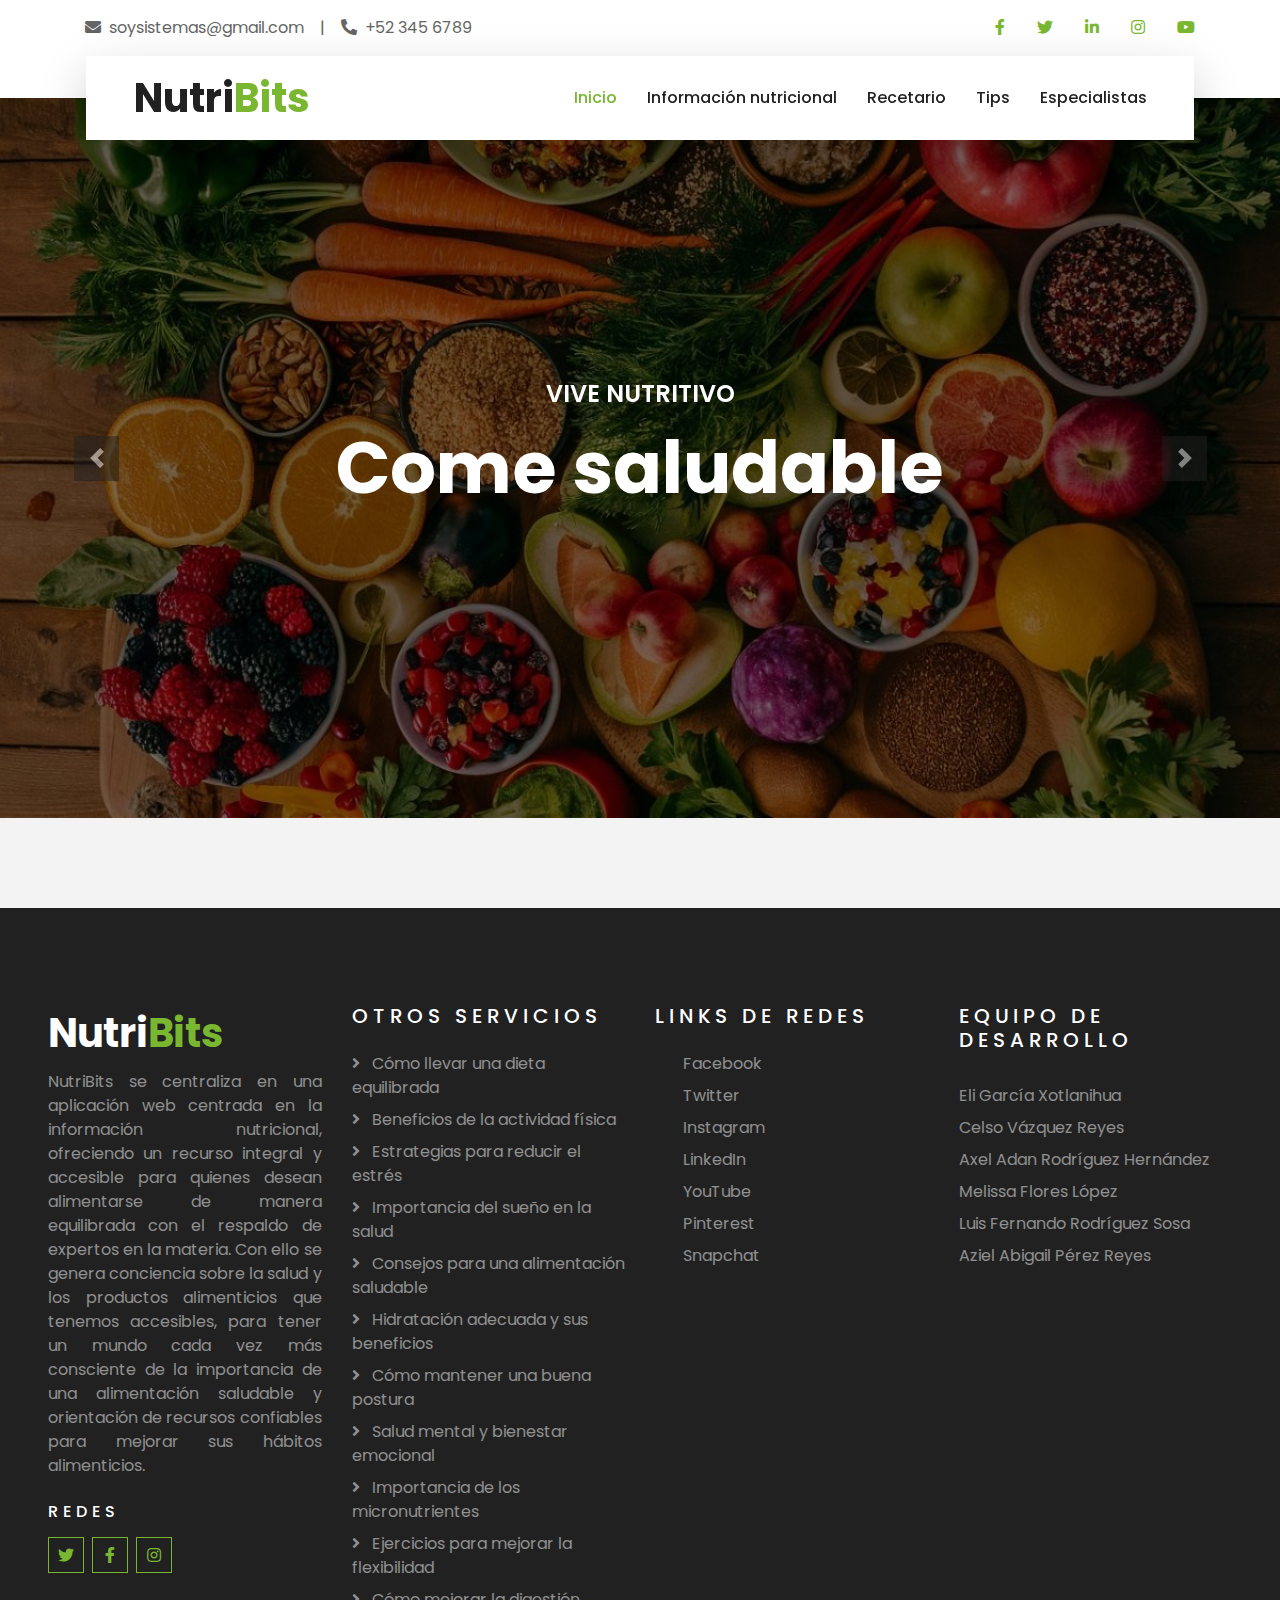
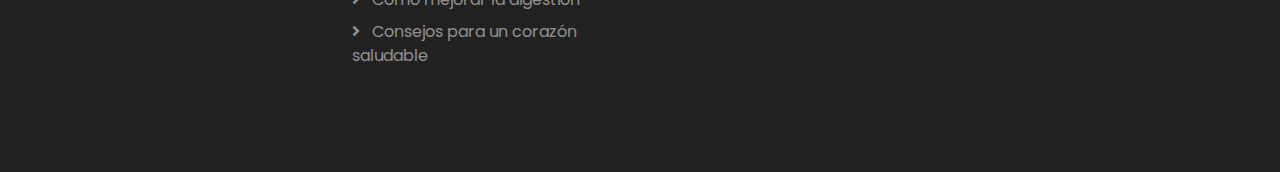
<file: index.html>
<!DOCTYPE html>
<html lang="en">

<head>
    <meta charset="utf-8">
    <title>Nutribits</title>
    <meta content="width=device-width, initial-scale=1.0" name="viewport">
    <meta content="Free HTML Templates" name="keywords">
    <meta content="Free HTML Templates" name="description">

    <!-- Favicon -->
    <link href="img/favicon.ico" rel="icon">

    <!-- Google Web Fonts -->
    <link rel="preconnect" href="https://fonts.gstatic.com">
    <link href="https://fonts.googleapis.com/css2?family=Poppins:wght@400;500;600;700&display=swap" rel="stylesheet"> 

    <!-- Font Awesome -->
    <link href="https://cdnjs.cloudflare.com/ajax/libs/font-awesome/5.10.0/css/all.min.css" rel="stylesheet">

    <!-- Libraries Stylesheet -->
    <link href="lib/owlcarousel/assets/owl.carousel.min.css" rel="stylesheet">
    <link href="lib/tempusdominus/css/tempusdominus-bootstrap-4.min.css" rel="stylesheet" />

    <!-- Customized Bootstrap Stylesheet -->
    <link href="css/style.css" rel="stylesheet">
</head>

<body>
    <!-- Topbar Start -->
    <div class="container-fluid bg-light pt-3 d-none d-lg-block">
        <div class="container">
            <div class="row">
                <div class="col-lg-6 text-center text-lg-left mb-2 mb-lg-0">
                    <div class="d-inline-flex align-items-center">
                        <p><i class="fa fa-envelope mr-2"></i>soysistemas@gmail.com</p>
                        <p class="text-body px-3">|</p>
                        <p><i class="fa fa-phone-alt mr-2"></i>+52 345 6789</p>
                    </div>
                </div>
                <div class="col-lg-6 text-center text-lg-right">
                    <div class="d-inline-flex align-items-center">
                        <a class="text-primary px-3" href="">
                            <i class="fab fa-facebook-f"></i>
                        </a>
                        <a class="text-primary px-3" href="">
                            <i class="fab fa-twitter"></i>
                        </a>
                        <a class="text-primary px-3" href="">
                            <i class="fab fa-linkedin-in"></i>
                        </a>
                        <a class="text-primary px-3" href="">
                            <i class="fab fa-instagram"></i>
                        </a>
                        <a class="text-primary pl-3" href="">
                            <i class="fab fa-youtube"></i>
                        </a>
                    </div>
                </div>
            </div>
        </div>
    </div>
    <!-- FIN -->


    <!-- BARRA -->
    <div class="container-fluid position-relative nav-bar p-0">
        <div class="container-lg position-relative p-0 px-lg-3" style="z-index: 9;">
            <nav class="navbar navbar-expand-lg bg-light navbar-light shadow-lg py-3 py-lg-0 pl-3 pl-lg-5">
                <a href="" class="navbar-brand">
                    <h1 class="m-0 text-primary"><span class="text-dark">Nutri</span>Bits</h1>
                </a>
                <button type="button" class="navbar-toggler" data-toggle="collapse" data-target="#navbarCollapse">
                    <span class="navbar-toggler-icon"></span>
                </button>
                <div class="collapse navbar-collapse justify-content-between px-3" id="navbarCollapse">
                    <div class="navbar-nav ml-auto py-0">
                        <a href="inicio.html" class="nav-item nav-link active">Inicio</a>
                        <a href="about.html" class="nav-item nav-link">Información nutricional</a>
                        <a href="service.html" class="nav-item nav-link">Recetario</a>
                        <a href="tips.html" class="nav-item nav-link">Tips</a>
                        <a href="especialistas.html" class="nav-item nav-link">Especialistas</a>
                        
                    </div>
                </div>
            </nav>
        </div>
    </div>
    <!-- fin de barra-->


    <!-- carrucsekl-->
    <div class="container-fluid p-0">
        <div id="header-carousel" class="carousel slide" data-ride="carousel">
            <div class="carousel-inner">
                <div class="carousel-item active">
                    <img class="w-100" src="fotos/photo.jpg" alt="Image">
                    <div class="carousel-caption d-flex flex-column align-items-center justify-content-center">
                        <div class="p-3" style="max-width: 900px;">
                            <h4 class="text-white text-uppercase mb-md-3">vive nutritivo</h4>
                            <h1 class="display-3 text-white mb-md-4">Come saludable</h1>
                        </div>
                    </div>
                </div>
                <div class="carousel-item">
                    <img class="w-100" src="fotos/foto11.jpg" alt="Image">
                    <div class="carousel-caption d-flex flex-column align-items-center justify-content-center">
                        <div class="p-3" style="max-width: 900px;">
                            <h4 class="text-white text-uppercase mb-md-3">vive nutritivo</h4>
                            <h1 class="display-3 text-white mb-md-4">Come saludable</h1>
                        </div>
                    </div>
                </div>
                <div class="carousel-item">
                    <img class="w-100" src="fotos/descargar.jpg" alt="Image">
                    <div class="carousel-caption d-flex flex-column align-items-center justify-content-center">
                        <div class="p-3" style="max-width: 900px;">
                            <h4 class="text-white text-uppercase mb-md-3">vive nutritivo</h4>
                            <h1 class="display-3 text-white mb-md-4">Come saludable</h1>
                        </div>
                    </div>
                </div>
            </div>
            <a class="carousel-control-prev" href="#header-carousel" data-slide="prev">
                <div class="btn btn-dark" style="width: 45px; height: 45px;">
                    <span class="carousel-control-prev-icon mb-n2"></span>
                </div>
            </a>
            <a class="carousel-control-next" href="#header-carousel" data-slide="next">
                <div class="btn btn-dark" style="width: 45px; height: 45px;">
                    <span class="carousel-control-next-icon mb-n2"></span>
                </div>
            </a>
        </div>

                
              
    </div>
  <!-- Footer Start -->
<div class="container-fluid bg-dark text-white-50 py-5 px-sm-3 px-lg-5" style="margin-top: 90px;">
    <div class="row pt-5">
        <div class="col-lg-3 col-md-6 mb-5">
            <a href="" class="navbar-brand">
                <h1 class="text-primary"><span class="text-white">Nutri</span>Bits</h1>
            </a>
            <p style="text-align: justify;">
                NutriBits se centraliza en una aplicación web centrada en la información nutricional, ofreciendo un recurso integral y accesible para quienes desean alimentarse de manera equilibrada con el respaldo de expertos en la materia. Con ello se genera conciencia sobre la salud y los productos alimenticios que tenemos accesibles, para tener un mundo cada vez más consciente de la importancia de una alimentación saludable y orientación de recursos confiables para mejorar sus hábitos alimenticios.
            </p>
            <h6 class="text-white text-uppercase mt-4 mb-3" style="letter-spacing: 5px;">Redes</h6>
            <div class="d-flex justify-content-start">    
                <a class="btn btn-outline-primary btn-square mr-2" href="#"><i class="fab fa-twitter"></i></a>
                <a class="btn btn-outline-primary btn-square mr-2" href="#"><i class="fab fa-facebook-f"></i></a>
                <a class="btn btn-outline-primary btn-square" href="#"><i class="fab fa-instagram"></i></a>
            </div>
        </div>
        <div class="col-lg-3 col-md-6 mb-5">
            <h5 class="text-white text-uppercase mb-4" style="letter-spacing: 5px;">Otros servicios</h5>
            <div class="d-flex flex-column justify-content-start">
                <a class="text-white-50 mb-2" href="https://www.youtube.com/watch?v=7wVagQ_LVdQ" target="_blank">
                    <i class="fa fa-angle-right mr-2"></i> Cómo llevar una dieta equilibrada
                </a>
                <a class="text-white-50 mb-2" href="https://www.youtube.com/watch?v=RD5sArOrTtk" target="_blank">
                    <i class="fa fa-angle-right mr-2"></i> Beneficios de la actividad física
                </a>
                <a class="text-white-50 mb-2" href="https://www.youtube.com/watch?v=Kg1Yvry_Ydk" target="_blank">
                    <i class="fa fa-angle-right mr-2"></i> Estrategias para reducir el estrés
                </a>
                <a class="text-white-50 mb-2" href="https://www.youtube.com/watch?v=3Q9vzQaeA68" target="_blank">
                    <i class="fa fa-angle-right mr-2"></i> Importancia del sueño en la salud
                </a>
                <a class="text-white-50 mb-2" href="https://www.youtube.com/watch?v=TTaUJvMruA8" target="_blank">
                    <i class="fa fa-angle-right mr-2"></i> Consejos para una alimentación saludable
                </a>
                <a class="text-white-50 mb-2" href="https://www.youtube.com/watch?v=DFphJVpfm6E" target="_blank">
                    <i class="fa fa-angle-right mr-2"></i> Hidratación adecuada y sus beneficios
                </a>
                <a class="text-white-50 mb-2" href="https://www.youtube.com/watch?v=bb0v5VwC28I" target="_blank">
                    <i class="fa fa-angle-right mr-2"></i> Cómo mantener una buena postura
                </a>
                <a class="text-white-50 mb-2" href="https://www.youtube.com/watch?v=2iR0FMKH1nQ" target="_blank">
                    <i class="fa fa-angle-right mr-2"></i> Salud mental y bienestar emocional
                </a>
                <a class="text-white-50 mb-2" href="https://www.youtube.com/watch?v=ic7EutDAuoA" target="_blank">
                    <i class="fa fa-angle-right mr-2"></i> Importancia de los micronutrientes
                </a>
                <a class="text-white-50 mb-2" href="https://www.youtube.com/watch?v=Uw4H11M4kNA" target="_blank">
                    <i class="fa fa-angle-right mr-2"></i> Ejercicios para mejorar la flexibilidad
                </a>
                <a class="text-white-50 mb-2" href="https://www.youtube.com/watch?v=HzF5rmn93BA" target="_blank">
                    <i class="fa fa-angle-right mr-2"></i> Cómo mejorar la digestión
                </a>
                <a class="text-white-50 mb-2" href="https://www.youtube.com/watch?v=7HVRS_MHCrA" target="_blank">
                    <i class="fa fa-angle-right mr-2"></i> Consejos para un corazón saludable
                </a>
            </div>
        </div>
        <div class="col-lg-3 col-md-6 mb-5">
            <h5 class="text-white text-uppercase mb-4" style="letter-spacing: 5px;">Links de redes</h5>
            <div class="d-flex flex-column justify-content-start">
                <a class="text-white-50 mb-2" href="https://www.facebook.com/TuPerfil" target="_blank">
                    <i class="fa fa-facebook-f mr-2"></i> Facebook
                </a>
                <a class="text-white-50 mb-2" href="https://twitter.com/TuPerfil" target="_blank">
                    <i class="fa fa-twitter mr-2"></i> Twitter
                </a>
                <a class="text-white-50 mb-2" href="https://www.instagram.com/TuPerfil" target="_blank">
                    <i class="fa fa-instagram mr-2"></i> Instagram
                </a>
                <a class="text-white-50 mb-2" href="https://www.linkedin.com/in/TuPerfil" target="_blank">
                    <i class="fa fa-linkedin mr-2"></i> LinkedIn
                </a>
                <a class="text-white-50 mb-2" href="https://www.youtube.com/channel/TuCanal" target="_blank">
                    <i class="fa fa-youtube mr-2"></i> YouTube
                <a class="text-white-50 mb-2" href="https://www.pinterest.com/TuPerfil" target="_blank">
                    <i class="fa fa-pinterest-p mr-2"></i> Pinterest
                </a>
                <a class="text-white-50 mb-2" href="https://www.snapchat.com/add/TuPerfil" target="_blank">
                    <i class="fa fa-snapchat-ghost mr-2"></i> Snapchat
            </div>
        </div>
        <div class="col-lg-3 col-md-6 mb-5">
            <h5 class="text-white text-uppercase mb-4" style="letter-spacing: 5px;">Equipo de desarrollo</h5>
            <div class="d-flex flex-column justify-content-start">
                <a class="text-white-50 mb-2" href="mailto:eli.garcia@example.com">
                    Eli García Xotlanihua
                </a>
                <a class="text-white-50 mb-2" href="mailto:celso.vazquez@example.com">
                    Celso Vázquez Reyes
                </a>
                <a class="text-white-50 mb-2" href="mailto:axel.adan@example.com">
                    Axel Adan Rodríguez Hernández
                </a>
                <a class="text-white-50 mb-2" href="mailto:melissa.flores@example.com">
                    Melissa Flores López
                </a>
                <a class="text-white-50 mb-2" href="mailto:luis.fernando@example.com">
                    Luis Fernando Rodríguez Sosa
                </a>
                <a class="text-white-50 mb-2" href="mailto:aziel.perez@example.com">
                    Aziel Abigail Pérez Reyes
                </a>
            </div>
        </div>
        
    </div>
</div>
<!-- Footer End -->

<!-- Back to Top -->
<a href="#" class="btn btn-lg btn-primary btn-lg-square back-to-top"><i class="fa fa-angle-double-up"></i></a>

<!-- JavaScript Libraries -->
<script src="https://code.jquery.com/jquery-3.4.1.min.js"></script>
<script src="https://stackpath.bootstrapcdn.com/bootstrap/4.4.1/js/bootstrap.bundle.min.js"></script>
<script src="lib/easing/easing.min.js"></script>
<script src="lib/owlcarousel/owl.carousel.min.js"></script>
<script src="lib/tempusdominus/js/moment.min.js"></script>
<script src="lib/tempusdominus/js/moment-timezone.min.js"></script>
<script src="lib/tempusdominus/js/tempusdominus-bootstrap-4.min.js"></script>


<!-- Template Javascript -->
<script src="js/main.js"></script>
</body>
</html>
</file>
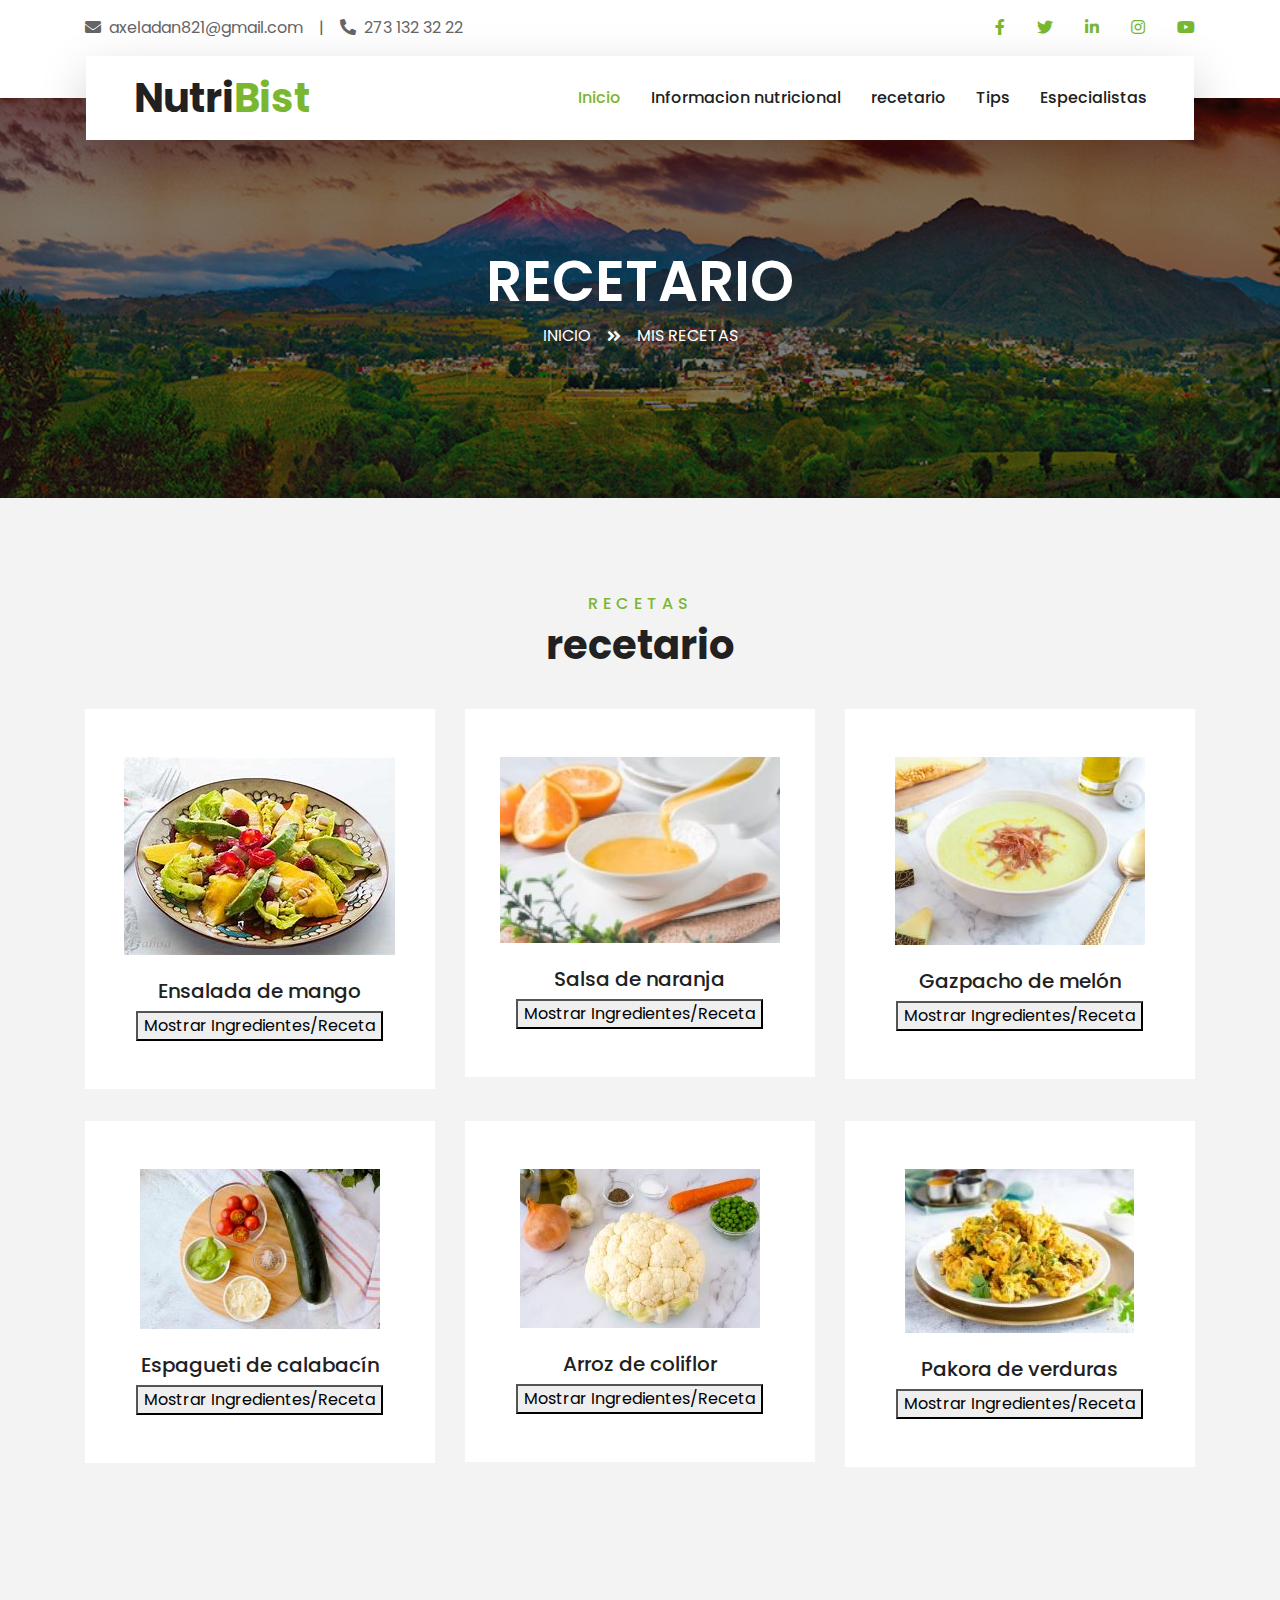
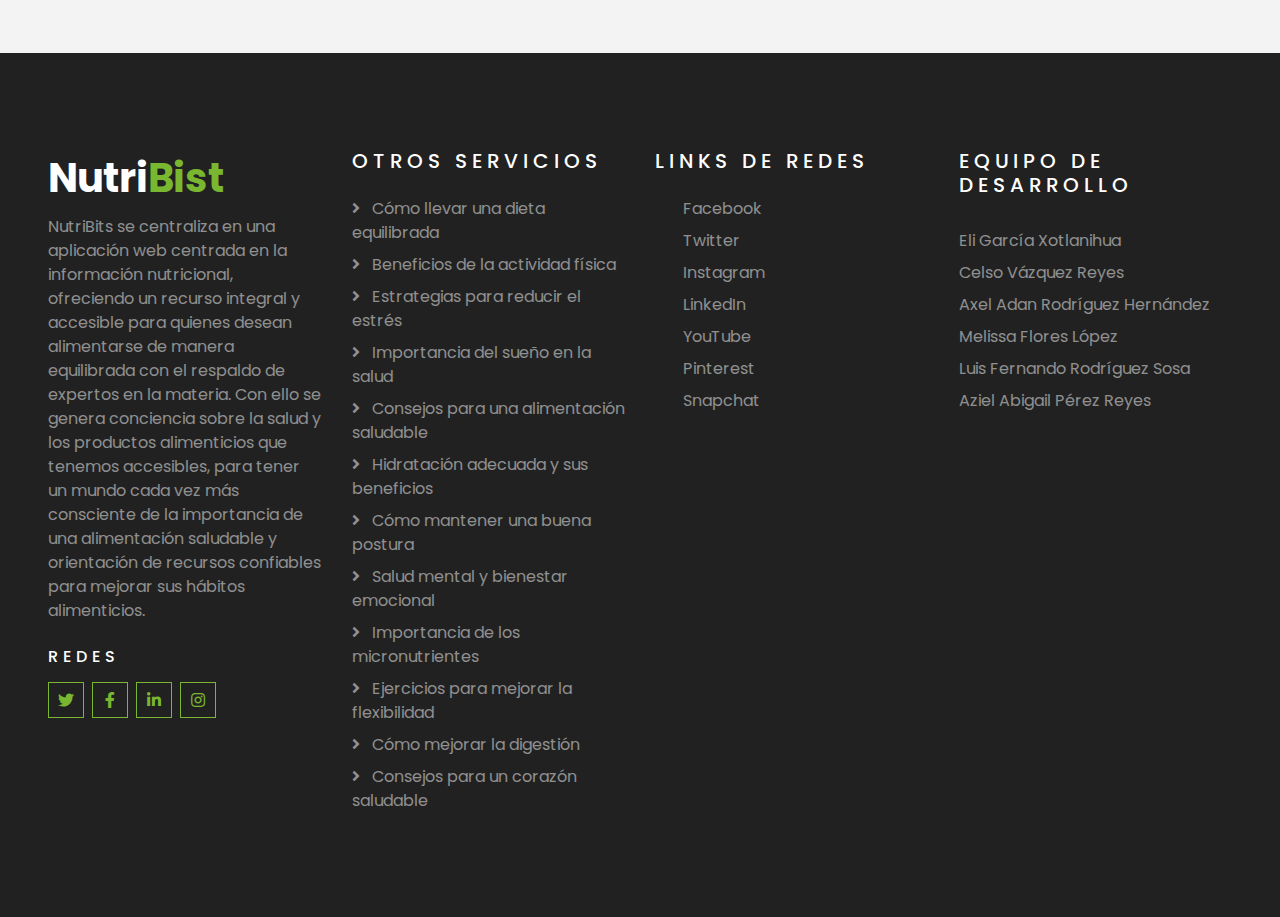
<file: service.html>
<!DOCTYPE html>
<html lang="en">

<head>
    <meta charset="utf-8">
    <title>Nutribist</title>
    <meta content="width=device-width, initial-scale=1.0" name="viewport">
    <meta content="Free HTML Templates" name="keywords">
    <meta content="Free HTML Templates" name="description">

    <!-- Favicon -->
    <link href="img/favicon.ico" rel="icon">

    <!-- Google Web Fonts -->
    <link rel="preconnect" href="https://fonts.gstatic.com">
    <link href="https://fonts.googleapis.com/css2?family=Poppins:wght@400;500;600;700&display=swap" rel="stylesheet"> 

    <!-- Font Awesome -->
    <link href="https://cdnjs.cloudflare.com/ajax/libs/font-awesome/5.10.0/css/all.min.css" rel="stylesheet">

    <!-- Libraries Stylesheet -->
    <link href="lib/owlcarousel/assets/owl.carousel.min.css" rel="stylesheet">
    <link href="lib/tempusdominus/css/tempusdominus-bootstrap-4.min.css" rel="stylesheet" />

    <!-- Customized Bootstrap Stylesheet -->
    <link href="css/style.css" rel="stylesheet">
</head>

<body>
    <!-- Topbar Start -->
    <div class="container-fluid bg-light pt-3 d-none d-lg-block">
        <div class="container">
            <div class="row">
                <div class="col-lg-6 text-center text-lg-left mb-2 mb-lg-0">
                    <div class="d-inline-flex align-items-center">
                        <p><i class="fa fa-envelope mr-2"></i>axeladan821@gmail.com</p>
                        <p class="text-body px-3">|</p>
                        <p><i class="fa fa-phone-alt mr-2"></i>273 132 32 22</p>
                    </div>
                </div>
                <div class="col-lg-6 text-center text-lg-right">
                    <div class="d-inline-flex align-items-center">
                        <a class="text-primary px-3" href="">
                            <i class="fab fa-facebook-f"></i>
                        </a>
                        <a class="text-primary px-3" href="">
                            <i class="fab fa-twitter"></i>
                        </a>
                        <a class="text-primary px-3" href="">
                            <i class="fab fa-linkedin-in"></i>
                        </a>
                        <a class="text-primary px-3" href="">
                            <i class="fab fa-instagram"></i>
                        </a>
                        <a class="text-primary pl-3" href="">
                            <i class="fab fa-youtube"></i>
                        </a>
                    </div>
                </div>
            </div>
        </div>
    </div>
    <!-- Topbar End -->



    <!-- Navbar Start -->
    <div class="container-fluid position-relative nav-bar p-0">
        <div class="container-lg position-relative p-0 px-lg-3" style="z-index: 9;">
            <nav class="navbar navbar-expand-lg bg-light navbar-light shadow-lg py-3 py-lg-0 pl-3 pl-lg-5">
                <a href="" class="navbar-brand">
                    <h1 class="m-0 text-primary"><span class="text-dark">Nutri</span>Bist</h1>
                </a>
                <button type="button" class="navbar-toggler" data-toggle="collapse" data-target="#navbarCollapse">
                    <span class="navbar-toggler-icon"></span>
                </button>
                <div class="collapse navbar-collapse justify-content-between px-3" id="navbarCollapse">
                    <div class="navbar-nav ml-auto py-0">
                        <a href="index.html" class="nav-item nav-link active">Inicio</a>
                        <a href="about.html" class="nav-item nav-link">Informacion nutricional</a>
                        <a href="service.html" class="nav-item nav-link">recetario</a>
                        <a href="tips.html" class="nav-item nav-link">Tips</a>
                        <a href="especialistas.html" class="nav-item nav-link">Especialistas</a>
                        
                    </div>
                </div>
            </nav>
        </div>
    </div>
    <!-- fin -->


    <!-- inicio -->
    <div class="container-fluid page-header">
        <div class="container">
            <div class="d-flex flex-column align-items-center justify-content-center" style="min-height: 400px">
                <h3 class="display-4 text-white text-uppercase">Recetario</h3>
                <div class="d-inline-flex text-white">
                    <p class="m-0 text-uppercase"><a class="text-white" href="">Inicio</a></p>
                    <i class="fa fa-angle-double-right pt-1 px-3"></i>
                    <p class="m-0 text-uppercase">Mis recetas</p>
                </div>
            </div>
        </div>
    </div>
    <!-- recetas -->
   <div class="container-fluid py-5">
    <div class="container pt-5 pb-3">
        <div class="text-center mb-3 pb-3">
            <h6 class="text-primary text-uppercase" style="letter-spacing: 5px;">Recetas</h6>
            <h1>recetario</h1>
        </div>
        <div class="row">
           <div class="col-lg-4 col-md-6 mb-4">
    <div class="service-item bg-white text-center mb-2 py-5 px-4">
        <a href="inicio.html">
            <img src="img/Mango.jpeg" alt="Mango" class="icon-image mb-4">
        </a>
        <h5 class="mb-2">Ensalada de mango</h5>
        <button class="toggle-button">Mostrar Ingredientes/Receta</button>
        <div class="info" style="display: none;">
            <div style="text-align: left;">
                <p class="m-0">Ingredientes</p>
                <ul class="m-0">
                    <li>Mango maduro</li>
                    <li>1 aguacate, pelado y cortado en cubos</li>
                    <li>1/2 cebolla roja, finamente picada</li>
                    <li>1 pimiento rojo, cortado en tiras</li>
                    <li>Jugo de 1 limón</li>
                    <li>Sal y pimienta al gusto</li>
                    <li>Cilantro fresco picado</li>

                </ul>
            </div>
        </div>
    </div>
</div>
<div class="col-lg-4 col-md-6 mb-4">
    <div class="service-item bg-white text-center mb-2 py-5 px-4">
        <img src="img/naranja.jpg" alt="Salsa de naranja" class="icon-image mb-4">
        <h5 class="mb-2">Salsa de naranja</h5>
        <button class="toggle-button">Mostrar Ingredientes/Receta</button>
        <div class="info" style="display: none;">
            <div class="text-left">
                <p class="m-0"><strong>Ingredientes</strong></p>
                <ul class="m-0">
                    <li>50 g de chalota</li>
                    <li>1 diente de ajo</li>
                    <li>1 cucharada de mantequilla</li>
                    <li>Sal</li>
                    <li>200 ml de zumo de naranja (2 naranjas)</li>
                    <li>100 ml de caldo de pollo o verduras</li>
                    <li>1 cucharadita de miel</li>
                </ul>
                <p class="m-0"><strong>Procedimiento</strong></p>
                <ol class="m-0">
                    <li>Pelamos y cortamos la chalota y troceamos 1 diente de ajo.</li>
                    <li>Calentamos 1 cucharada de mantequilla en un cazo y sofreímos la chalota y el ajo durante 3 minutos a fuego bajo, sin que cojan color. Salamos al gusto.</li>
                    <li>Exprimimos el zumo de 2 naranjas y lo agregamos al cazo con 10 g de maicena, removiendo para que esta se disuelva bien.</li>
                    <li>Incorporamos el caldo de pollo o verduras y la miel.</li>
                    <li>Cocinamos la salsa durante 10 minutos hasta que espese.</li>
                    <li>A continuación, la trituramos para obtener una textura muy fina.</li>
                    <li>Servimos la salsa de naranja como acompañamiento de platos de carne o pescado.</li>
                </ol>
                                </ul>
                            </div>
                        </div>
                    </div>
                </div>
                
                <div class="col-lg-4 col-md-6 mb-4">
                    <div class="service-item bg-white text-center mb-2 py-5 px-4">
                        <img src="img/melon.jpg" alt="Gazpacho de melón" class="icon-image mb-4">
                        <h5 class="mb-2">Gazpacho de melón</h5>
                        <button class="toggle-button">Mostrar Ingredientes/Receta</button>
                        <div class="info" style="display: none;">
                            <div class="text-left">
                                <p class="m-0"><strong>Ingredientes</strong></p>
                                <ul class="m-0">
                                    <li>500 g de melón (limpio de piel y de pepitas)</li>
                                    <li>50 g de pimiento verde italiano</li>
                                    <li>50 g de pepino</li>
                                    <li>1 diente de ajo</li>
                                    <li>40 g de aceite de oliva</li>
                                    <li>15 g de vinagre</li>
                                    <li>1 cucharadita pequeña de sal</li>
                                    <li>2 lonchas finas de jamón serrano</li>
                                </ul>
                                <p class="m-0"><strong>Procedimiento</strong></p>
                                <ol class="m-0">
                                    <li>Cortamos el melón, el pimiento y el pepino (pelado parcialmente), y retiramos el germen del ajo.</li>
                                    <li>Trituramos estos ingredientes.</li>
                                    <li>Añadimos el aceite de oliva, el vinagre y la sal.</li>
                                    <li>Trituramos hasta obtener una mezcla homogénea y la guardamos en la nevera.</li>
                                    <li>Cortamos unas tiritas de jamón serrano.</li>
                                    <li>Servimos el gazpacho decorando con el jamón y un poco más de aceite de oliva.</li>
                                </ol>                
                        </div>
                    </div>
                </div>
            </div>
            
            <div class="col-lg-4 col-md-6 mb-4">
                <div class="service-item bg-white text-center mb-2 py-5 px-4">
                    <img src="img/espa.jpg" alt="Espagueti de calabacín" class="icon-image mb-4">
                    <h5 class="mb-2">Espagueti de calabacín</h5>
                    <button class="toggle-button">Mostrar Ingredientes/Receta</button>
                    <div class="info" style="display: none;">
                        <div class="text-left">
                            <p class="m-0"><strong>Ingredientes</strong></p>
                            <ul class="m-0">
                                <li>1 calabacín</li>
                                <li>6 tomates cherry</li>
                                <li>30 g de queso parmesano rallado</li>
                                <li>1 chorrito de aceite de oliva virgen extra</li>
                                <li>Sal</li>
                                <li>Pimienta negra molida</li>
                                <li>Albahaca (opcional)</li>
                            </ul>
                            <p class="m-0"><strong>Procedimiento</strong></p>
                            <ol class="m-0">
                                <li>Lava los calabacines y córtales un extremo.</li>
                                <li>Utiliza un espiralizador para hacer los espaguetis de calabacín.</li>
                                <li>Corta totalmente los calabacines con forma de espagueti.</li>
                                <li>Para tomarlos en crudo, mézclalos con los demás ingredientes y sirve.</li>
                                <li>Para tomarlos cocinados, saltea los calabacines con los tomates en una sartén.</li>
                                <li>Pásalos a un plato, añade el resto de ingredientes y sirve.</li>
                            </ol>
                        </div>
                    </div>
                </div>
            </div>
                     
            <div class="col-lg-4 col-md-6 mb-4">
                <div class="service-item bg-white text-center mb-2 py-5 px-4">
                    <img src="img/arroz.jpg" alt="Arroz de coliflor" class="icon-image mb-4">
                    <h5 class="mb-2">Arroz de coliflor</h5>
                    <button class="toggle-button">Mostrar Ingredientes/Receta</button>
                    <div class="info" style="display: none;">
                        <div class="text-left">
                            <p class="m-0"><strong>Ingredientes</strong></p>
                            <ul class="m-0">
                                <li>350 g de coliflor</li>
                                <li>1 cucharada de aceite</li>
                                <li>½ cebolla</li>
                                <li>2 dientes de ajo</li>
                                <li>1 zanahoria</li>
                                <li>3 chorritos de agua</li>
                                <li>1 puñado de guisantes</li>
                                <li>Sal</li>
                                <li>Pimienta negra molida</li>
                            </ul>
                            <p class="m-0"><strong>Procedimiento</strong></p>
                            <ol class="m-0">
                                <li>Para prepararlo a mano, trocea la coliflor y rállala con un rallador grueso.</li>
                                <li>Para prepararlo con un procesador, corta la coliflor en trozos pequeños.</li>
                                <li>Pica la coliflor a intervalos de 1 segundo unas 5 o 6 veces. Repite con el resto de la coliflor.</li>
                                <li>Para cocinarlo, sofríe la cebolla en aceite, añade los ajos picados y rehoga.</li>
                                <li>Incorpora la zanahoria picada y luego los guisantes, añadiendo un poco de agua tras cada ingrediente.</li>
                                <li>Por último, añade el arroz de coliflor, cocina y ajusta de sal y pimienta.</li>
                            </ol>
                        </div>
                    </div>
                    </div>
                </div>
                <div class="col-lg-4 col-md-6 mb-4">
                    <div class="service-item bg-white text-center mb-2 py-5 px-4">
                        <img src="img/pokora.jpg" alt="Pakora de verduras" class="icon-image mb-4">
                        <h5 class="mb-2">Pakora de verduras</h5>
                        <button class="toggle-button">Mostrar Ingredientes/Receta</button>
                        <div class="info" style="display: none;">
                            <div class="text-left">
                                <p class="m-0"><strong>Ingredientes</strong></p>
                                <ul class="m-0">
                                    <li>100 g de patata</li>
                                    <li>100 g de zanahoria</li>
                                    <li>120 g de berenjena</li>
                                    <li>100 g de cebolla</li>
                                    <li>30 g de espinacas</li>
                                    <li>2 cucharadas de comino en grano</li>
                                    <li>1 cucharada de cúrcuma en polvo</li>
                                    <li>1 cucharada de garam masala</li>
                                    <li>1 cucharadita de chile en polvo</li>
                                    <li>1 manojo de cilantro</li>
                                    <li>1 cucharilla de sal</li>
                                    <li>250 g de harina de garbanzo</li>
                                    <li>200 ml de agua</li>
                                </ul>
                                <p class="m-0"><strong>Procedimiento</strong></p>
                                <ol class="m-0">
                                    <li>Lavamos, pelamos y pesamos las cantidades de verduras necesarias.</li>
                                    <li>Troceamos las verduras en trozos finos y uniformes.</li>
                                    <li>Las ponemos en un bol, añadimos las especias y mezclamos bien.</li>
                                    <li>Añadimos la harina de garbanzos y mezclamos.</li>
                                    <li>Añadimos agua poco a poco hasta conseguir la textura adecuada.</li>
                                    <li>Dejamos reposar la mezcla unos 30 minutos.</li>
                                    <li>Calentamos el aceite y freímos cucharadas de la mezcla poco a poco.</li>
                                    <li>Las removemos hasta que estén doradas y las escurrimos.</li>
                                    <li>Las dejamos sobre papel absorbente.</li>
                                    <li>Servimos las pakoras recién hechas.</li>
                                </ol>
                       </div>
                        </div>
                    </div>
                </div>
                
    </div>
   </div>
                
                    
                    
                </div>
                
            </div>
        </div>
    </div>
    <!-- fin -->




  <!-- Footer Start -->
  <div class="container-fluid bg-dark text-white-50 py-5 px-sm-3 px-lg-5" style="margin-top: 90px;">
    <div class="row pt-5">
        <div class="col-lg-3 col-md-6 mb-5">
            <a href="" class="navbar-brand">
                <h1 class="text-primary"><span class="text-white">Nutri</span>Bist</h1>
            </a>
            <p>NutriBits se centraliza en una aplicación web centrada en la información nutricional, ofreciendo un recurso integral y accesible para quienes desean alimentarse de manera equilibrada con el respaldo de expertos en la materia. Con ello se genera conciencia sobre la salud y los productos alimenticios que tenemos accesibles, para tener un mundo cada vez más consciente de la importancia de una alimentación saludable y orientación de recursos confiables para mejorar sus hábitos alimenticios.</p>
            <h6 class="text-white text-uppercase mt-4 mb-3" style="letter-spacing: 5px;">Redes</h6>
            <div class="d-flex justify-content-start">
                <a class="btn btn-outline-primary btn-square mr-2" href="#"><i class="fab fa-twitter"></i></a>
                <a class="btn btn-outline-primary btn-square mr-2" href="#"><i class="fab fa-facebook-f"></i></a>
                <a class="btn btn-outline-primary btn-square mr-2" href="#"><i class="fab fa-linkedin-in"></i></a>
                <a class="btn btn-outline-primary btn-square" href="#"><i class="fab fa-instagram"></i></a>
            </div>
        </div>
        <div class="col-lg-3 col-md-6 mb-5">
            <h5 class="text-white text-uppercase mb-4" style="letter-spacing: 5px;">Otros servicios</h5>
            <div class="d-flex flex-column justify-content-start">
                <a class="text-white-50 mb-2" href="https://www.youtube.com/watch?v=7wVagQ_LVdQ" target="_blank">
                    <i class="fa fa-angle-right mr-2"></i> Cómo llevar una dieta equilibrada
                </a>
                <a class="text-white-50 mb-2" href="https://www.youtube.com/watch?v=RD5sArOrTtk" target="_blank">
                    <i class="fa fa-angle-right mr-2"></i> Beneficios de la actividad física
                </a>
                <a class="text-white-50 mb-2" href="https://www.youtube.com/watch?v=Kg1Yvry_Ydk" target="_blank">
                    <i class="fa fa-angle-right mr-2"></i> Estrategias para reducir el estrés
                </a>
                <a class="text-white-50 mb-2" href="https://www.youtube.com/watch?v=3Q9vzQaeA68" target="_blank">
                    <i class="fa fa-angle-right mr-2"></i> Importancia del sueño en la salud
                </a>
                <a class="text-white-50 mb-2" href="https://www.youtube.com/watch?v=TTaUJvMruA8" target="_blank">
                    <i class="fa fa-angle-right mr-2"></i> Consejos para una alimentación saludable
                </a>
                <a class="text-white-50 mb-2" href="https://www.youtube.com/watch?v=DFphJVpfm6E" target="_blank">
                    <i class="fa fa-angle-right mr-2"></i> Hidratación adecuada y sus beneficios
                </a>
                <a class="text-white-50 mb-2" href="https://www.youtube.com/watch?v=bb0v5VwC28I" target="_blank">
                    <i class="fa fa-angle-right mr-2"></i> Cómo mantener una buena postura
                </a>
                <a class="text-white-50 mb-2" href="https://www.youtube.com/watch?v=2iR0FMKH1nQ" target="_blank">
                    <i class="fa fa-angle-right mr-2"></i> Salud mental y bienestar emocional
                </a>
                <a class="text-white-50 mb-2" href="https://www.youtube.com/watch?v=ic7EutDAuoA" target="_blank">
                    <i class="fa fa-angle-right mr-2"></i> Importancia de los micronutrientes
                </a>
                <a class="text-white-50 mb-2" href="https://www.youtube.com/watch?v=Uw4H11M4kNA" target="_blank">
                    <i class="fa fa-angle-right mr-2"></i> Ejercicios para mejorar la flexibilidad
                </a>
                <a class="text-white-50 mb-2" href="https://www.youtube.com/watch?v=HzF5rmn93BA" target="_blank">
                    <i class="fa fa-angle-right mr-2"></i> Cómo mejorar la digestión
                </a>
                <a class="text-white-50 mb-2" href="https://www.youtube.com/watch?v=7HVRS_MHCrA" target="_blank">
                    <i class="fa fa-angle-right mr-2"></i> Consejos para un corazón saludable
                </a>
            </div>
        </div>
        <div class="col-lg-3 col-md-6 mb-5">
            <h5 class="text-white text-uppercase mb-4" style="letter-spacing: 5px;">Links de redes</h5>
            <div class="d-flex flex-column justify-content-start">
                <a class="text-white-50 mb-2" href="https://www.facebook.com/TuPerfil" target="_blank">
                    <i class="fa fa-facebook-f mr-2"></i> Facebook
                </a>
                <a class="text-white-50 mb-2" href="https://twitter.com/TuPerfil" target="_blank">
                    <i class="fa fa-twitter mr-2"></i> Twitter
                </a>
                <a class="text-white-50 mb-2" href="https://www.instagram.com/TuPerfil" target="_blank">
                    <i class="fa fa-instagram mr-2"></i> Instagram
                </a>
                <a class="text-white-50 mb-2" href="https://www.linkedin.com/in/TuPerfil" target="_blank">
                    <i class="fa fa-linkedin mr-2"></i> LinkedIn
                </a>
                <a class="text-white-50 mb-2" href="https://www.youtube.com/channel/TuCanal" target="_blank">
                    <i class="fa fa-youtube mr-2"></i> YouTube
                <a class="text-white-50 mb-2" href="https://www.pinterest.com/TuPerfil" target="_blank">
                    <i class="fa fa-pinterest-p mr-2"></i> Pinterest
                </a>
                <a class="text-white-50 mb-2" href="https://www.snapchat.com/add/TuPerfil" target="_blank">
                    <i class="fa fa-snapchat-ghost mr-2"></i> Snapchat
            </div>
        </div>
        <div class="col-lg-3 col-md-6 mb-5">
            <h5 class="text-white text-uppercase mb-4" style="letter-spacing: 5px;">Equipo de desarrollo</h5>
            <div class="d-flex flex-column justify-content-start">
                <a class="text-white-50 mb-2" href="mailto:eli.garcia@example.com">
                    Eli García Xotlanihua
                </a>
                <a class="text-white-50 mb-2" href="mailto:celso.vazquez@example.com">
                    Celso Vázquez Reyes
                </a>
                <a class="text-white-50 mb-2" href="mailto:axel.adan@example.com">
                    Axel Adan Rodríguez Hernández
                </a>
                <a class="text-white-50 mb-2" href="mailto:melissa.flores@example.com">
                    Melissa Flores López
                </a>
                <a class="text-white-50 mb-2" href="mailto:luis.fernando@example.com">
                    Luis Fernando Rodríguez Sosa
                </a>
                <a class="text-white-50 mb-2" href="mailto:aziel.perez@example.com">
                    Aziel Abigail Pérez Reyes
                </a>
            </div>
        </div>
        
    </div>
</div>
<!-- Footer End -->

<!-- Back to Top -->
<a href="#" class="btn btn-lg btn-primary btn-lg-square back-to-top"><i class="fa fa-angle-double-up"></i></a>

<!-- JavaScript Libraries -->
<script src="https://code.jquery.com/jquery-3.4.1.min.js"></script>
<script src="https://stackpath.bootstrapcdn.com/bootstrap/4.4.1/js/bootstrap.bundle.min.js"></script>
<script src="lib/easing/easing.min.js"></script>
<script src="lib/owlcarousel/owl.carousel.min.js"></script>
<script src="lib/tempusdominus/js/moment.min.js"></script>
<script src="lib/tempusdominus/js/moment-timezone.min.js"></script>
<script src="lib/tempusdominus/js/tempusdominus-bootstrap-4.min.js"></script>


<!-- para mostrar ingredientes -->
<script src="js/main.js"></script>
</body>
</html>
<script>
    document.addEventListener('DOMContentLoaded', function() {
        const buttons = document.querySelectorAll('.toggle-button');
        
        buttons.forEach(button => {
            button.addEventListener('click', function() {
                const info = this.nextElementSibling;
                if (info.style.display === 'none' || info.style.display === '') {
                    info.style.display = 'block';
                    this.textContent = 'Ocultar';
                } else {
                    info.style.display = 'none';
                    this.textContent = 'Mostrar Ingredientes/Receta';
                }
            });
        });
    });
    </script>
</file>
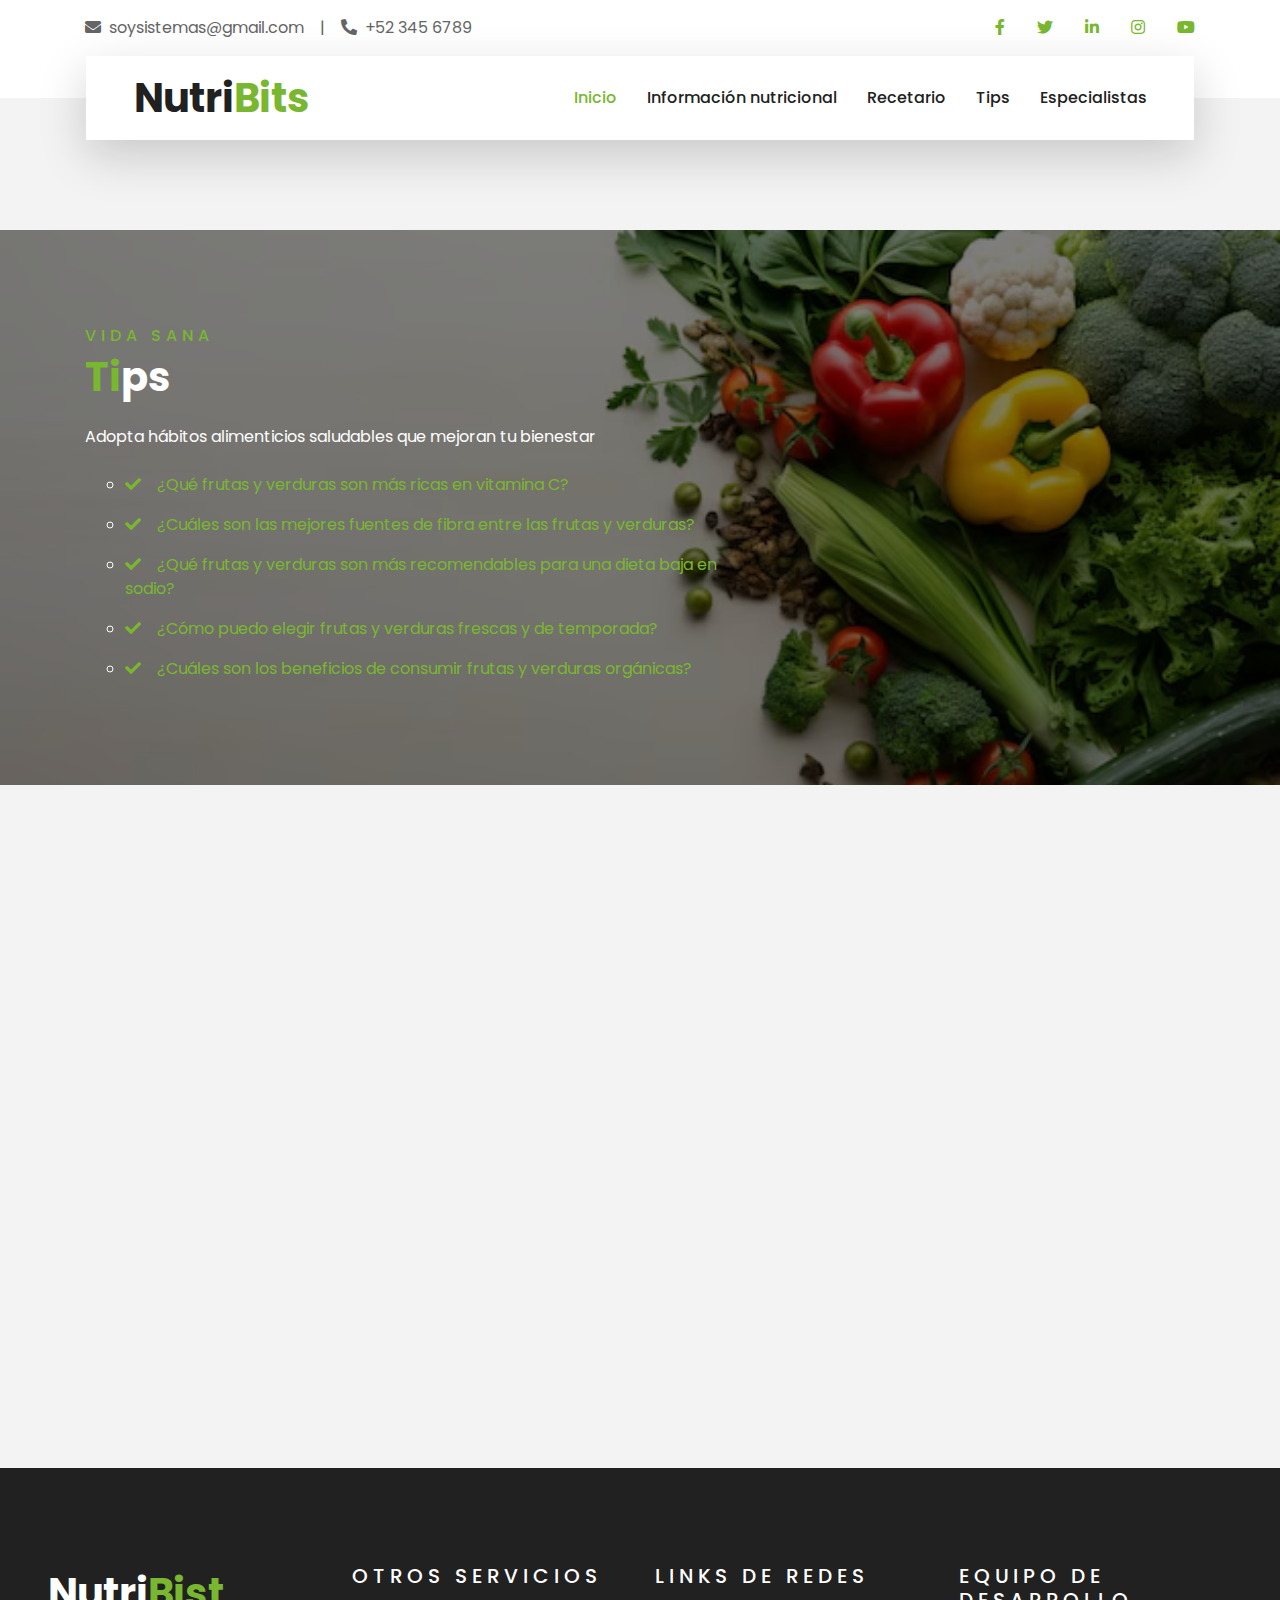
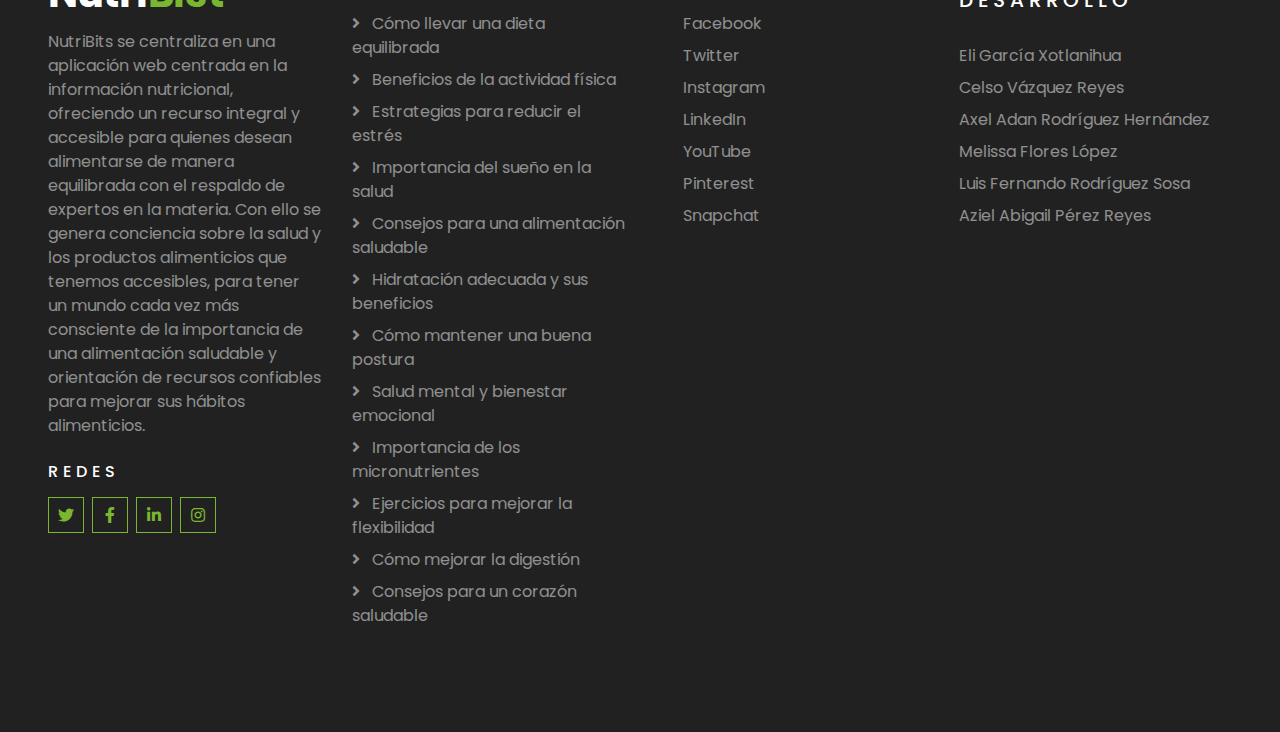
<file: tips.html>
<!DOCTYPE html>
<html lang="en">

<head>
    <meta charset="utf-8">
    <title>Nutribits</title>
    <meta content="width=device-width, initial-scale=1.0" name="viewport">
    <meta content="Free HTML Templates" name="keywords">
    <meta content="Free HTML Templates" name="description">

    <!-- Favicon -->
    <link href="img/favicon.ico" rel="icon">

    <!-- Google Web Fonts -->
    <link rel="preconnect" href="https://fonts.gstatic.com">
    <link href="https://fonts.googleapis.com/css2?family=Poppins:wght@400;500;600;700&display=swap" rel="stylesheet"> 

    <!-- Font Awesome -->
    <link href="https://cdnjs.cloudflare.com/ajax/libs/font-awesome/5.10.0/css/all.min.css" rel="stylesheet">

    <!-- Libraries Stylesheet -->
    <link href="lib/owlcarousel/assets/owl.carousel.min.css" rel="stylesheet">
    <link href="lib/tempusdominus/css/tempusdominus-bootstrap-4.min.css" rel="stylesheet" />

    <!-- Customized Bootstrap Stylesheet -->
    <link href="css/style.css" rel="stylesheet">
</head>

<body>
    <!-- Topbar Start -->
    <div class="container-fluid bg-light pt-3 d-none d-lg-block">
        <div class="container">
            <div class="row">
                <div class="col-lg-6 text-center text-lg-left mb-2 mb-lg-0">
                    <div class="d-inline-flex align-items-center">
                        <p><i class="fa fa-envelope mr-2"></i>soysistemas@gmail.com</p>
                        <p class="text-body px-3">|</p>
                        <p><i class="fa fa-phone-alt mr-2"></i>+52 345 6789</p>
                    </div>
                </div>
                <div class="col-lg-6 text-center text-lg-right">
                    <div class="d-inline-flex align-items-center">
                        <a class="text-primary px-3" href="">
                            <i class="fab fa-facebook-f"></i>
                        </a>
                        <a class="text-primary px-3" href="">
                            <i class="fab fa-twitter"></i>
                        </a>
                        <a class="text-primary px-3" href="">
                            <i class="fab fa-linkedin-in"></i>
                        </a>
                        <a class="text-primary px-3" href="">
                            <i class="fab fa-instagram"></i>
                        </a>
                        <a class="text-primary pl-3" href="">
                            <i class="fab fa-youtube"></i>
                        </a>
                    </div>
                </div>
            </div>
        </div>
    </div>
    <!-- FIN -->


    <!-- BARRA -->
    <div class="container-fluid position-relative nav-bar p-0">
        <div class="container-lg position-relative p-0 px-lg-3" style="z-index: 9;">
            <nav class="navbar navbar-expand-lg bg-light navbar-light shadow-lg py-3 py-lg-0 pl-3 pl-lg-5">
                <a href="" class="navbar-brand">
                    <h1 class="m-0 text-primary"><span class="text-dark">Nutri</span>Bits</h1>
                </a>
                <button type="button" class="navbar-toggler" data-toggle="collapse" data-target="#navbarCollapse">
                    <span class="navbar-toggler-icon"></span>
                </button>
                <div class="collapse navbar-collapse justify-content-between px-3" id="navbarCollapse">
                    <div class="navbar-nav ml-auto py-0">
                        <a href="inicio.html" class="nav-item nav-link active">Inicio</a>
                        <a href="about.html" class="nav-item nav-link">Información nutricional</a>
                        <a href="service.html" class="nav-item nav-link">Recetario</a>
                        <a href="tips.html" class="nav-item nav-link">Tips</a>
                        <a href="especialistas.html" class="nav-item nav-link">Especialistas</a>
                        
                    </div>
                </div>
            </nav>
        </div>
    </div>
    <!-- fin de barra-->
    <!-- fin -->
 <!-- plantilla de tisp -->
 <div class="container-fluid bg-registration py-5" style="margin: 90px 0;">
    <div class="container py-5">
        <div class="row align-items-center">
            <div class="col-lg-7 mb-5 mb-lg-0">
                <div class="mb-4">
                    <h6 class="text-primary text-uppercase" style="letter-spacing: 5px;">Vida Sana</h6>
                    <h1 class="text-white"><span class="text-primary">Ti</span>ps</h1>
                </div>
                <p class="text-white">Adopta hábitos alimenticios saludables que mejoran tu bienestar</p>
                <ul class="list-inline text-white m-0">
                    <ul>
                        <li class="py-2">
                            <a class="btn-link" href="https://www.google.com/search?q=frutas+y+verduras+ricas+en+vitamina+C" target="_blank">
                                <i class="fa fa-check text-primary mr-3"></i>¿Qué frutas y verduras son más ricas en vitamina C?
                            </a>
                            <li class="py-2">
                                <a class="btn-link" href="https://www.google.com/search?q=mejores+fuentes+de+fibra+entre+las+frutas+y+verduras" target="_blank">
                                    <i class="fa fa-check text-primary mr-3"></i>¿Cuáles son las mejores fuentes de fibra entre las frutas y verduras?
                                </a>                             
                                <li class="py-2">
                                    <a class="btn-link" href="https://www.google.com/search?q=frutas+y+verduras+recomendables+para+una+dieta+baja+en+sodio" target="_blank">
                                        <i class="fa fa-check text-primary mr-3"></i>¿Qué frutas y verduras son más recomendables para una dieta baja en sodio?
                                    </a>                                    
                                    <li class="py-2">
                                        <a class="btn-link" href="https://www.google.com/search?q=Cómo+elegir+frutas+y+verduras+frescas+y+de+temporada" target="_blank">
                                            <i class="fa fa-check text-primary mr-3"></i>¿Cómo puedo elegir frutas y verduras frescas y de temporada?
                                        </a>                                        
                                        <li class="py-2">
                                            <a class="btn-link" href="https://www.google.com/search?q=beneficios+de+consumir+frutas+y+verduras+orgánicas" target="_blank">
                                                <i class="fa fa-check text-primary mr-3"></i>¿Cuáles son los beneficios de consumir frutas y verduras orgánicas?                                            
                                   </ul>
                             </form>
                       </div>
                   </div>
             </div>
        </div>
    </div>
</div>
<!-- fin -->

<!-- Video -->
<div class="container py-5">
    <div class="row">
        <div class="col-lg-12">
            <iframe width="100%" height="400" src="https://www.youtube.com/embed/fOQ8bJG1bs0"
                frameborder="0" allow="accelerometer; autoplay; clipboard-write; encrypted-media; gyroscope; picture-in-picture" 
                allowfullscreen></iframe>
        </div>
    </div>
</div>

<!-- barra de abajo -->
<div class="container-fluid bg-dark text-white-50 py-5 px-sm-3 px-lg-5" style="margin-top: 90px;">
<div class="row pt-5">
    <div class="col-lg-3 col-md-6 mb-5">
        <a href="" class="navbar-brand">
            <h1 class="text-primary"><span class="text-white">Nutri</span>Bist</h1>
        </a>
        <p>NutriBits se centraliza en una aplicación web centrada en la información nutricional, ofreciendo un recurso integral y accesible para quienes desean alimentarse de manera equilibrada con el respaldo de expertos en la materia. Con ello se genera conciencia sobre la salud y los productos alimenticios que tenemos accesibles, para tener un mundo cada vez más consciente de la importancia de una alimentación saludable y orientación de recursos confiables para mejorar sus hábitos alimenticios.</p>
        <h6 class="text-white text-uppercase mt-4 mb-3" style="letter-spacing: 5px;">Redes</h6>
        <div class="d-flex justify-content-start">
            <a class="btn btn-outline-primary btn-square mr-2" href="#"><i class="fab fa-twitter"></i></a>
            <a class="btn btn-outline-primary btn-square mr-2" href="#"><i class="fab fa-facebook-f"></i></a>
            <a class="btn btn-outline-primary btn-square mr-2" href="#"><i class="fab fa-linkedin-in"></i></a>
            <a class="btn btn-outline-primary btn-square" href="#"><i class="fab fa-instagram"></i></a>
        </div>
    </div>
    <div class="col-lg-3 col-md-6 mb-5">
        <h5 class="text-white text-uppercase mb-4" style="letter-spacing: 5px;">Otros servicios</h5>
        <div class="d-flex flex-column justify-content-start">
            <a class="text-white-50 mb-2" href="https://www.youtube.com/watch?v=7wVagQ_LVdQ" target="_blank">
                <i class="fa fa-angle-right mr-2"></i> Cómo llevar una dieta equilibrada
            </a>
            <a class="text-white-50 mb-2" href="https://www.youtube.com/watch?v=RD5sArOrTtk" target="_blank">
                <i class="fa fa-angle-right mr-2"></i> Beneficios de la actividad física
            </a>
            <a class="text-white-50 mb-2" href="https://www.youtube.com/watch?v=Kg1Yvry_Ydk" target="_blank">
                <i class="fa fa-angle-right mr-2"></i> Estrategias para reducir el estrés
            </a>
            <a class="text-white-50 mb-2" href="https://www.youtube.com/watch?v=3Q9vzQaeA68" target="_blank">
                <i class="fa fa-angle-right mr-2"></i> Importancia del sueño en la salud
            </a>
            <a class="text-white-50 mb-2" href="https://www.youtube.com/watch?v=TTaUJvMruA8" target="_blank">
                <i class="fa fa-angle-right mr-2"></i> Consejos para una alimentación saludable
            </a>
            <a class="text-white-50 mb-2" href="https://www.youtube.com/watch?v=DFphJVpfm6E" target="_blank">
                <i class="fa fa-angle-right mr-2"></i> Hidratación adecuada y sus beneficios
            </a>
            <a class="text-white-50 mb-2" href="https://www.youtube.com/watch?v=bb0v5VwC28I" target="_blank">
                <i class="fa fa-angle-right mr-2"></i> Cómo mantener una buena postura
            </a>
            <a class="text-white-50 mb-2" href="https://www.youtube.com/watch?v=2iR0FMKH1nQ" target="_blank">
                <i class="fa fa-angle-right mr-2"></i> Salud mental y bienestar emocional
            </a>
            <a class="text-white-50 mb-2" href="https://www.youtube.com/watch?v=ic7EutDAuoA" target="_blank">
                <i class="fa fa-angle-right mr-2"></i> Importancia de los micronutrientes
            </a>
            <a class="text-white-50 mb-2" href="https://www.youtube.com/watch?v=Uw4H11M4kNA" target="_blank">
                <i class="fa fa-angle-right mr-2"></i> Ejercicios para mejorar la flexibilidad
            </a>
            <a class="text-white-50 mb-2" href="https://www.youtube.com/watch?v=HzF5rmn93BA" target="_blank">
                <i class="fa fa-angle-right mr-2"></i> Cómo mejorar la digestión
            </a>
            <a class="text-white-50 mb-2" href="https://www.youtube.com/watch?v=7HVRS_MHCrA" target="_blank">
                <i class="fa fa-angle-right mr-2"></i> Consejos para un corazón saludable
            </a>
        </div>
    </div>
    <div class="col-lg-3 col-md-6 mb-5">
        <h5 class="text-white text-uppercase mb-4" style="letter-spacing: 5px;">Links de redes</h5>
        <div class="d-flex flex-column justify-content-start">
            <a class="text-white-50 mb-2" href="https://www.facebook.com/TuPerfil" target="_blank">
                <i class="fa fa-facebook-f mr-2"></i> Facebook
            </a>
            <a class="text-white-50 mb-2" href="https://twitter.com/TuPerfil" target="_blank">
                <i class="fa fa-twitter mr-2"></i> Twitter
            </a>
            <a class="text-white-50 mb-2" href="https://www.instagram.com/TuPerfil" target="_blank">
                <i class="fa fa-instagram mr-2"></i> Instagram
            </a>
            <a class="text-white-50 mb-2" href="https://www.linkedin.com/in/TuPerfil" target="_blank">
                <i class="fa fa-linkedin mr-2"></i> LinkedIn
            </a>
            <a class="text-white-50 mb-2" href="https://www.youtube.com/channel/TuCanal" target="_blank">
                <i class="fa fa-youtube mr-2"></i> YouTube
            <a class="text-white-50 mb-2" href="https://www.pinterest.com/TuPerfil" target="_blank">
                <i class="fa fa-pinterest-p mr-2"></i> Pinterest
            </a>
            <a class="text-white-50 mb-2" href="https://www.snapchat.com/add/TuPerfil" target="_blank">
                <i class="fa fa-snapchat-ghost mr-2"></i> Snapchat
        </div>
    </div>
    <div class="col-lg-3 col-md-6 mb-5">
        <h5 class="text-white text-uppercase mb-4" style="letter-spacing: 5px;">Equipo de desarrollo</h5>
        <div class="d-flex flex-column justify-content-start">
            <a class="text-white-50 mb-2" href="mailto:eli.garcia@example.com">
                Eli García Xotlanihua
            </a>
            <a class="text-white-50 mb-2" href="mailto:celso.vazquez@example.com">
                Celso Vázquez Reyes
            </a>
            <a class="text-white-50 mb-2" href="mailto:axel.adan@example.com">
                Axel Adan Rodríguez Hernández
            </a>
            <a class="text-white-50 mb-2" href="mailto:melissa.flores@example.com">
                Melissa Flores López
            </a>
            <a class="text-white-50 mb-2" href="mailto:luis.fernando@example.com">
                Luis Fernando Rodríguez Sosa
            </a>
            <a class="text-white-50 mb-2" href="mailto:aziel.perez@example.com">
                Aziel Abigail Pérez Reyes
            </a>
        </div>
    </div>
    
</div>
</div>
</file>
<file: css/style.css>
/******* Bootstrap Theming ********/
/*!
 * Bootstrap v4.5.3 (https://getbootstrap.com/)
 * Copyright 2011-2020 The Bootstrap Authors
 * Copyright 2011-2020 Twitter, Inc.
 * Licensed under MIT (https://github.com/twbs/bootstrap/blob/main/LICENSE)
 */
:root {
  --blue: #007bff;
  --indigo: #6610f2;
  --purple: #6f42c1;
  --pink: #e83e8c;
  --red: #dc3545;
  --orange: #fd7e14;
  --yellow: #ffc107;
  --green: #28a745;
  --teal: #20c997;
  --cyan: #17a2b8;
  --white: #fff;
  --gray: #6c757d;
  --gray-dark: #343a40;
  --primary: #7AB730;
  --secondary: #f4faec;
  --success: #28a745;
  --info: #17a2b8;
  --warning: #ffc107;
  --danger: #dc3545;
  --light: #FFFFFF;
  --dark: #212121;
  --breakpoint-xs: 0;
  --breakpoint-sm: 576px;
  --breakpoint-md: 768px;
  --breakpoint-lg: 992px;
  --breakpoint-xl: 1200px;
  --font-family-sans-serif: "Poppins", sans-serif;
  --font-family-monospace: SFMono-Regular, Menlo, Monaco, Consolas, "Liberation Mono", "Courier New", monospace;
}

*,
*::before,
*::after {
  box-sizing: border-box;
}

html {
  font-family: sans-serif;
  line-height: 1.15;
  -webkit-text-size-adjust: 100%;
  -webkit-tap-highlight-color: rgba(0, 0, 0, 0);
}

article, aside, figcaption, figure, footer, header, hgroup, main, nav, section {
  display: block;
}

body {
  margin: 0;
  font-family: "Poppins", sans-serif;
  font-size: 1rem;
  font-weight: 400;
  line-height: 1.5;
  color: #656565;
  text-align: left;
  background-color: #F3F3F3;
}

[tabindex="-1"]:focus:not(:focus-visible) {
  outline: 0 !important;
}

hr {
  box-sizing: content-box;
  height: 0;
  overflow: visible;
}

h1, h2, h3, h4, h5, h6 {
  margin-top: 0;
  margin-bottom: 0.5rem;
}

p {
  margin-top: 0;
  margin-bottom: 1rem;
}

abbr[title],
abbr[data-original-title] {
  text-decoration: underline;
  text-decoration: underline dotted;
  cursor: help;
  border-bottom: 0;
  text-decoration-skip-ink: none;
}

address {
  margin-bottom: 1rem;
  font-style: normal;
  line-height: inherit;
}

ol,
ul,
dl {
  margin-top: 0;
  margin-bottom: 1rem;
}

ol ol,
ul ul,
ol ul,
ul ol {
  margin-bottom: 0;
}

dt {
  font-weight: 700;
}

dd {
  margin-bottom: .5rem;
  margin-left: 0;
}

blockquote {
  margin: 0 0 1rem;
}

b,
strong {
  font-weight: bolder;
}

small {
  font-size: 80%;
}

sub,
sup {
  position: relative;
  font-size: 75%;
  line-height: 0;
  vertical-align: baseline;
}

sub {
  bottom: -.25em;
}

sup {
  top: -.5em;
}

a {
  color: #7AB730;
  text-decoration: none;
  background-color: transparent;
}

a:hover {
  color: #527a20;
  text-decoration: underline;
}

a:not([href]):not([class]) {
  color: inherit;
  text-decoration: none;
}

a:not([href]):not([class]):hover {
  color: inherit;
  text-decoration: none;
}

pre,
code,
kbd,
samp {
  font-family: SFMono-Regular, Menlo, Monaco, Consolas, "Liberation Mono", "Courier New", monospace;
  font-size: 1em;
}

pre {
  margin-top: 0;
  margin-bottom: 1rem;
  overflow: auto;
  -ms-overflow-style: scrollbar;
}

figure {
  margin: 0 0 1rem;
}

img {
  vertical-align: middle;
  border-style: none;
}

svg {
  overflow: hidden;
  vertical-align: middle;
}

table {
  border-collapse: collapse;
}

caption {
  padding-top: 0.75rem;
  padding-bottom: 0.75rem;
  color: #6c757d;
  text-align: left;
  caption-side: bottom;
}

th {
  text-align: inherit;
  text-align: -webkit-match-parent;
}

label {
  display: inline-block;
  margin-bottom: 0.5rem;
}

button {
  border-radius: 0;
}

button:focus {
  outline: 1px dotted;
  outline: 5px auto -webkit-focus-ring-color;
}

input,
button,
select,
optgroup,
textarea {
  margin: 0;
  font-family: inherit;
  font-size: inherit;
  line-height: inherit;
}

button,
input {
  overflow: visible;
}

button,
select {
  text-transform: none;
}

[role="button"] {
  cursor: pointer;
}

select {
  word-wrap: normal;
}

button,
[type="button"],
[type="reset"],
[type="submit"] {
  -webkit-appearance: button;
}

button:not(:disabled),
[type="button"]:not(:disabled),
[type="reset"]:not(:disabled),
[type="submit"]:not(:disabled) {
  cursor: pointer;
}

button::-moz-focus-inner,
[type="button"]::-moz-focus-inner,
[type="reset"]::-moz-focus-inner,
[type="submit"]::-moz-focus-inner {
  padding: 0;
  border-style: none;
}

input[type="radio"],
input[type="checkbox"] {
  box-sizing: border-box;
  padding: 0;
}

textarea {
  overflow: auto;
  resize: vertical;
}

fieldset {
  min-width: 0;
  padding: 0;
  margin: 0;
  border: 0;
}

legend {
  display: block;
  width: 100%;
  max-width: 100%;
  padding: 0;
  margin-bottom: .5rem;
  font-size: 1.5rem;
  line-height: inherit;
  color: inherit;
  white-space: normal;
}

@media (max-width: 1200px) {
  legend {
    font-size: calc(1.275rem + 0.3vw) ;
  }
}

progress {
  vertical-align: baseline;
}

[type="number"]::-webkit-inner-spin-button,
[type="number"]::-webkit-outer-spin-button {
  height: auto;
}

[type="search"] {
  outline-offset: -2px;
  -webkit-appearance: none;
}

[type="search"]::-webkit-search-decoration {
  -webkit-appearance: none;
}

::-webkit-file-upload-button {
  font: inherit;
  -webkit-appearance: button;
}

output {
  display: inline-block;
}

summary {
  display: list-item;
  cursor: pointer;
}

template {
  display: none;
}

[hidden] {
  display: none !important;
}

h1, h2, h3, h4, h5, h6,
.h1, .h2, .h3, .h4, .h5, .h6 {
  margin-bottom: 0.5rem;
  font-weight: 500;
  line-height: 1.2;
  color: #212121;
}

h1, .h1 {
  font-size: 2.5rem;
}

@media (max-width: 1200px) {
  h1, .h1 {
    font-size: calc(1.375rem + 1.5vw) ;
  }
}

h2, .h2 {
  font-size: 2rem;
}

@media (max-width: 1200px) {
  h2, .h2 {
    font-size: calc(1.325rem + 0.9vw) ;
  }
}

h3, .h3 {
  font-size: 1.75rem;
}

@media (max-width: 1200px) {
  h3, .h3 {
    font-size: calc(1.3rem + 0.6vw) ;
  }
}

h4, .h4 {
  font-size: 1.5rem;
}

@media (max-width: 1200px) {
  h4, .h4 {
    font-size: calc(1.275rem + 0.3vw) ;
  }
}

h5, .h5 {
  font-size: 1.25rem;
}

h6, .h6 {
  font-size: 1rem;
}

.lead {
  font-size: 1.25rem;
  font-weight: 300;
}

.display-1 {
  font-size: 6rem;
  font-weight: 300;
  line-height: 1.2;
}

@media (max-width: 1200px) {
  .display-1 {
    font-size: calc(1.725rem + 5.7vw) ;
  }
}

.display-2 {
  font-size: 5.5rem;
  font-weight: 300;
  line-height: 1.2;
}

@media (max-width: 1200px) {
  .display-2 {
    font-size: calc(1.675rem + 5.1vw) ;
  }
}

.display-3 {
  font-size: 4.5rem;
  font-weight: 300;
  line-height: 1.2;
}

@media (max-width: 1200px) {
  .display-3 {
    font-size: calc(1.575rem + 3.9vw) ;
  }
}

.display-4 {
  font-size: 3.5rem;
  font-weight: 300;
  line-height: 1.2;
}

@media (max-width: 1200px) {
  .display-4 {
    font-size: calc(1.475rem + 2.7vw) ;
  }
}

hr {
  margin-top: 1rem;
  margin-bottom: 1rem;
  border: 0;
  border-top: 1px solid rgba(0, 0, 0, 0.1);
}

small,
.small {
  font-size: 80%;
  font-weight: 400;
}

mark,
.mark {
  padding: 0.2em;
  background-color: #fcf8e3;
}

.list-unstyled {
  padding-left: 0;
  list-style: none;
}

.list-inline {
  padding-left: 0;
  list-style: none;
}

.list-inline-item {
  display: inline-block;
}

.list-inline-item:not(:last-child) {
  margin-right: 0.5rem;
}

.initialism {
  font-size: 90%;
  text-transform: uppercase;
}

.blockquote {
  margin-bottom: 1rem;
  font-size: 1.25rem;
}

.blockquote-footer {
  display: block;
  font-size: 80%;
  color: #6c757d;
}

.blockquote-footer::before {
  content: "\2014\00A0";
}

.img-fluid {
  max-width: 100%;
  height: auto;
}

.img-thumbnail {
  padding: 0.25rem;
  background-color: #F3F3F3;
  border: 1px solid #dee2e6;
  max-width: 100%;
  height: auto;
}

.figure {
  display: inline-block;
}

.figure-img {
  margin-bottom: 0.5rem;
  line-height: 1;
}

.figure-caption {
  font-size: 90%;
  color: #6c757d;
}

code {
  font-size: 87.5%;
  color: #e83e8c;
  word-wrap: break-word;
}

a > code {
  color: inherit;
}

kbd {
  padding: 0.2rem 0.4rem;
  font-size: 87.5%;
  color: #fff;
  background-color: #212529;
}

kbd kbd {
  padding: 0;
  font-size: 100%;
  font-weight: 700;
}

pre {
  display: block;
  font-size: 87.5%;
  color: #212529;
}

pre code {
  font-size: inherit;
  color: inherit;
  word-break: normal;
}

.pre-scrollable {
  max-height: 340px;
  overflow-y: scroll;
}

.container,
.container-fluid,
.container-sm,
.container-md,
.container-lg,
.container-xl {
  width: 100%;
  padding-right: 15px;
  padding-left: 15px;
  margin-right: auto;
  margin-left: auto;
}

@media (min-width: 576px) {
  .container, .container-sm {
    max-width: 540px;
  }
}

@media (min-width: 768px) {
  .container, .container-sm, .container-md {
    max-width: 720px;
  }
}

@media (min-width: 992px) {
  .container, .container-sm, .container-md, .container-lg {
    max-width: 960px;
  }
}

@media (min-width: 1200px) {
  .container, .container-sm, .container-md, .container-lg, .container-xl {
    max-width: 1140px;
  }
}

.row {
  display: flex;
  flex-wrap: wrap;
  margin-right: -15px;
  margin-left: -15px;
}

.no-gutters {
  margin-right: 0;
  margin-left: 0;
}

.no-gutters > .col,
.no-gutters > [class*="col-"] {
  padding-right: 0;
  padding-left: 0;
}

.col-1, .col-2, .col-3, .col-4, .col-5, .col-6, .col-7, .col-8, .col-9, .col-10, .col-11, .col-12, .col,
.col-auto, .col-sm-1, .col-sm-2, .col-sm-3, .col-sm-4, .col-sm-5, .col-sm-6, .col-sm-7, .col-sm-8, .col-sm-9, .col-sm-10, .col-sm-11, .col-sm-12, .col-sm,
.col-sm-auto, .col-md-1, .col-md-2, .col-md-3, .col-md-4, .col-md-5, .col-md-6, .col-md-7, .col-md-8, .col-md-9, .col-md-10, .col-md-11, .col-md-12, .col-md,
.col-md-auto, .col-lg-1, .col-lg-2, .col-lg-3, .col-lg-4, .col-lg-5, .col-lg-6, .col-lg-7, .col-lg-8, .col-lg-9, .col-lg-10, .col-lg-11, .col-lg-12, .col-lg,
.col-lg-auto, .col-xl-1, .col-xl-2, .col-xl-3, .col-xl-4, .col-xl-5, .col-xl-6, .col-xl-7, .col-xl-8, .col-xl-9, .col-xl-10, .col-xl-11, .col-xl-12, .col-xl,
.col-xl-auto {
  position: relative;
  width: 100%;
  padding-right: 15px;
  padding-left: 15px;
}

.col {
  flex-basis: 0;
  flex-grow: 1;
  max-width: 100%;
}

.row-cols-1 > * {
  flex: 0 0 100%;
  max-width: 100%;
}

.row-cols-2 > * {
  flex: 0 0 50%;
  max-width: 50%;
}

.row-cols-3 > * {
  flex: 0 0 33.33333%;
  max-width: 33.33333%;
}

.row-cols-4 > * {
  flex: 0 0 25%;
  max-width: 25%;
}

.row-cols-5 > * {
  flex: 0 0 20%;
  max-width: 20%;
}

.row-cols-6 > * {
  flex: 0 0 16.66667%;
  max-width: 16.66667%;
}

.col-auto {
  flex: 0 0 auto;
  width: auto;
  max-width: 100%;
}

.col-1 {
  flex: 0 0 8.33333%;
  max-width: 8.33333%;
}

.col-2 {
  flex: 0 0 16.66667%;
  max-width: 16.66667%;
}

.col-3 {
  flex: 0 0 25%;
  max-width: 25%;
}

.col-4 {
  flex: 0 0 33.33333%;
  max-width: 33.33333%;
}

.col-5 {
  flex: 0 0 41.66667%;
  max-width: 41.66667%;
}

.col-6 {
  flex: 0 0 50%;
  max-width: 50%;
}

.col-7 {
  flex: 0 0 58.33333%;
  max-width: 58.33333%;
}

.col-8 {
  flex: 0 0 66.66667%;
  max-width: 66.66667%;
}

.col-9 {
  flex: 0 0 75%;
  max-width: 75%;
}

.col-10 {
  flex: 0 0 83.33333%;
  max-width: 83.33333%;
}

.col-11 {
  flex: 0 0 91.66667%;
  max-width: 91.66667%;
}

.col-12 {
  flex: 0 0 100%;
  max-width: 100%;
}

.order-first {
  order: -1;
}

.order-last {
  order: 13;
}

.order-0 {
  order: 0;
}

.order-1 {
  order: 1;
}

.order-2 {
  order: 2;
}

.order-3 {
  order: 3;
}

.order-4 {
  order: 4;
}

.order-5 {
  order: 5;
}

.order-6 {
  order: 6;
}

.order-7 {
  order: 7;
}

.order-8 {
  order: 8;
}

.order-9 {
  order: 9;
}

.order-10 {
  order: 10;
}

.order-11 {
  order: 11;
}

.order-12 {
  order: 12;
}

.offset-1 {
  margin-left: 8.33333%;
}

.offset-2 {
  margin-left: 16.66667%;
}

.offset-3 {
  margin-left: 25%;
}

.offset-4 {
  margin-left: 33.33333%;
}

.offset-5 {
  margin-left: 41.66667%;
}

.offset-6 {
  margin-left: 50%;
}

.offset-7 {
  margin-left: 58.33333%;
}

.offset-8 {
  margin-left: 66.66667%;
}

.offset-9 {
  margin-left: 75%;
}

.offset-10 {
  margin-left: 83.33333%;
}

.offset-11 {
  margin-left: 91.66667%;
}

@media (min-width: 576px) {
  .col-sm {
    flex-basis: 0;
    flex-grow: 1;
    max-width: 100%;
  }
  .row-cols-sm-1 > * {
    flex: 0 0 100%;
    max-width: 100%;
  }
  .row-cols-sm-2 > * {
    flex: 0 0 50%;
    max-width: 50%;
  }
  .row-cols-sm-3 > * {
    flex: 0 0 33.33333%;
    max-width: 33.33333%;
  }
  .row-cols-sm-4 > * {
    flex: 0 0 25%;
    max-width: 25%;
  }
  .row-cols-sm-5 > * {
    flex: 0 0 20%;
    max-width: 20%;
  }
  .row-cols-sm-6 > * {
    flex: 0 0 16.66667%;
    max-width: 16.66667%;
  }
  .col-sm-auto {
    flex: 0 0 auto;
    width: auto;
    max-width: 100%;
  }
  .col-sm-1 {
    flex: 0 0 8.33333%;
    max-width: 8.33333%;
  }
  .col-sm-2 {
    flex: 0 0 16.66667%;
    max-width: 16.66667%;
  }
  .col-sm-3 {
    flex: 0 0 25%;
    max-width: 25%;
  }
  .col-sm-4 {
    flex: 0 0 33.33333%;
    max-width: 33.33333%;
  }
  .col-sm-5 {
    flex: 0 0 41.66667%;
    max-width: 41.66667%;
  }
  .col-sm-6 {
    flex: 0 0 50%;
    max-width: 50%;
  }
  .col-sm-7 {
    flex: 0 0 58.33333%;
    max-width: 58.33333%;
  }
  .col-sm-8 {
    flex: 0 0 66.66667%;
    max-width: 66.66667%;
  }
  .col-sm-9 {
    flex: 0 0 75%;
    max-width: 75%;
  }
  .col-sm-10 {
    flex: 0 0 83.33333%;
    max-width: 83.33333%;
  }
  .col-sm-11 {
    flex: 0 0 91.66667%;
    max-width: 91.66667%;
  }
  .col-sm-12 {
    flex: 0 0 100%;
    max-width: 100%;
  }
  .order-sm-first {
    order: -1;
  }
  .order-sm-last {
    order: 13;
  }
  .order-sm-0 {
    order: 0;
  }
  .order-sm-1 {
    order: 1;
  }
  .order-sm-2 {
    order: 2;
  }
  .order-sm-3 {
    order: 3;
  }
  .order-sm-4 {
    order: 4;
  }
  .order-sm-5 {
    order: 5;
  }
  .order-sm-6 {
    order: 6;
  }
  .order-sm-7 {
    order: 7;
  }
  .order-sm-8 {
    order: 8;
  }
  .order-sm-9 {
    order: 9;
  }
  .order-sm-10 {
    order: 10;
  }
  .order-sm-11 {
    order: 11;
  }
  .order-sm-12 {
    order: 12;
  }
  .offset-sm-0 {
    margin-left: 0;
  }
  .offset-sm-1 {
    margin-left: 8.33333%;
  }
  .offset-sm-2 {
    margin-left: 16.66667%;
  }
  .offset-sm-3 {
    margin-left: 25%;
  }
  .offset-sm-4 {
    margin-left: 33.33333%;
  }
  .offset-sm-5 {
    margin-left: 41.66667%;
  }
  .offset-sm-6 {
    margin-left: 50%;
  }
  .offset-sm-7 {
    margin-left: 58.33333%;
  }
  .offset-sm-8 {
    margin-left: 66.66667%;
  }
  .offset-sm-9 {
    margin-left: 75%;
  }
  .offset-sm-10 {
    margin-left: 83.33333%;
  }
  .offset-sm-11 {
    margin-left: 91.66667%;
  }
}

@media (min-width: 768px) {
  .col-md {
    flex-basis: 0;
    flex-grow: 1;
    max-width: 100%;
  }
  .row-cols-md-1 > * {
    flex: 0 0 100%;
    max-width: 100%;
  }
  .row-cols-md-2 > * {
    flex: 0 0 50%;
    max-width: 50%;
  }
  .row-cols-md-3 > * {
    flex: 0 0 33.33333%;
    max-width: 33.33333%;
  }
  .row-cols-md-4 > * {
    flex: 0 0 25%;
    max-width: 25%;
  }
  .row-cols-md-5 > * {
    flex: 0 0 20%;
    max-width: 20%;
  }
  .row-cols-md-6 > * {
    flex: 0 0 16.66667%;
    max-width: 16.66667%;
  }
  .col-md-auto {
    flex: 0 0 auto;
    width: auto;
    max-width: 100%;
  }
  .col-md-1 {
    flex: 0 0 8.33333%;
    max-width: 8.33333%;
  }
  .col-md-2 {
    flex: 0 0 16.66667%;
    max-width: 16.66667%;
  }
  .col-md-3 {
    flex: 0 0 25%;
    max-width: 25%;
  }
  .col-md-4 {
    flex: 0 0 33.33333%;
    max-width: 33.33333%;
  }
  .col-md-5 {
    flex: 0 0 41.66667%;
    max-width: 41.66667%;
  }
  .col-md-6 {
    flex: 0 0 50%;
    max-width: 50%;
  }
  .col-md-7 {
    flex: 0 0 58.33333%;
    max-width: 58.33333%;
  }
  .col-md-8 {
    flex: 0 0 66.66667%;
    max-width: 66.66667%;
  }
  .col-md-9 {
    flex: 0 0 75%;
    max-width: 75%;
  }
  .col-md-10 {
    flex: 0 0 83.33333%;
    max-width: 83.33333%;
  }
  .col-md-11 {
    flex: 0 0 91.66667%;
    max-width: 91.66667%;
  }
  .col-md-12 {
    flex: 0 0 100%;
    max-width: 100%;
  }
  .order-md-first {
    order: -1;
  }
  .order-md-last {
    order: 13;
  }
  .order-md-0 {
    order: 0;
  }
  .order-md-1 {
    order: 1;
  }
  .order-md-2 {
    order: 2;
  }
  .order-md-3 {
    order: 3;
  }
  .order-md-4 {
    order: 4;
  }
  .order-md-5 {
    order: 5;
  }
  .order-md-6 {
    order: 6;
  }
  .order-md-7 {
    order: 7;
  }
  .order-md-8 {
    order: 8;
  }
  .order-md-9 {
    order: 9;
  }
  .order-md-10 {
    order: 10;
  }
  .order-md-11 {
    order: 11;
  }
  .order-md-12 {
    order: 12;
  }
  .offset-md-0 {
    margin-left: 0;
  }
  .offset-md-1 {
    margin-left: 8.33333%;
  }
  .offset-md-2 {
    margin-left: 16.66667%;
  }
  .offset-md-3 {
    margin-left: 25%;
  }
  .offset-md-4 {
    margin-left: 33.33333%;
  }
  .offset-md-5 {
    margin-left: 41.66667%;
  }
  .offset-md-6 {
    margin-left: 50%;
  }
  .offset-md-7 {
    margin-left: 58.33333%;
  }
  .offset-md-8 {
    margin-left: 66.66667%;
  }
  .offset-md-9 {
    margin-left: 75%;
  }
  .offset-md-10 {
    margin-left: 83.33333%;
  }
  .offset-md-11 {
    margin-left: 91.66667%;
  }
}

@media (min-width: 992px) {
  .col-lg {
    flex-basis: 0;
    flex-grow: 1;
    max-width: 100%;
  }
  .row-cols-lg-1 > * {
    flex: 0 0 100%;
    max-width: 100%;
  }
  .row-cols-lg-2 > * {
    flex: 0 0 50%;
    max-width: 50%;
  }
  .row-cols-lg-3 > * {
    flex: 0 0 33.33333%;
    max-width: 33.33333%;
  }
  .row-cols-lg-4 > * {
    flex: 0 0 25%;
    max-width: 25%;
  }
  .row-cols-lg-5 > * {
    flex: 0 0 20%;
    max-width: 20%;
  }
  .row-cols-lg-6 > * {
    flex: 0 0 16.66667%;
    max-width: 16.66667%;
  }
  .col-lg-auto {
    flex: 0 0 auto;
    width: auto;
    max-width: 100%;
  }
  .col-lg-1 {
    flex: 0 0 8.33333%;
    max-width: 8.33333%;
  }
  .col-lg-2 {
    flex: 0 0 16.66667%;
    max-width: 16.66667%;
  }
  .col-lg-3 {
    flex: 0 0 25%;
    max-width: 25%;
  }
  .col-lg-4 {
    flex: 0 0 33.33333%;
    max-width: 33.33333%;
  }
  .col-lg-5 {
    flex: 0 0 41.66667%;
    max-width: 41.66667%;
  }
  .col-lg-6 {
    flex: 0 0 50%;
    max-width: 50%;
  }
  .col-lg-7 {
    flex: 0 0 58.33333%;
    max-width: 58.33333%;
  }
  .col-lg-8 {
    flex: 0 0 66.66667%;
    max-width: 66.66667%;
  }
  .col-lg-9 {
    flex: 0 0 75%;
    max-width: 75%;
  }
  .col-lg-10 {
    flex: 0 0 83.33333%;
    max-width: 83.33333%;
  }
  .col-lg-11 {
    flex: 0 0 91.66667%;
    max-width: 91.66667%;
  }
  .col-lg-12 {
    flex: 0 0 100%;
    max-width: 100%;
  }
  .order-lg-first {
    order: -1;
  }
  .order-lg-last {
    order: 13;
  }
  .order-lg-0 {
    order: 0;
  }
  .order-lg-1 {
    order: 1;
  }
  .order-lg-2 {
    order: 2;
  }
  .order-lg-3 {
    order: 3;
  }
  .order-lg-4 {
    order: 4;
  }
  .order-lg-5 {
    order: 5;
  }
  .order-lg-6 {
    order: 6;
  }
  .order-lg-7 {
    order: 7;
  }
  .order-lg-8 {
    order: 8;
  }
  .order-lg-9 {
    order: 9;
  }
  .order-lg-10 {
    order: 10;
  }
  .order-lg-11 {
    order: 11;
  }
  .order-lg-12 {
    order: 12;
  }
  .offset-lg-0 {
    margin-left: 0;
  }
  .offset-lg-1 {
    margin-left: 8.33333%;
  }
  .offset-lg-2 {
    margin-left: 16.66667%;
  }
  .offset-lg-3 {
    margin-left: 25%;
  }
  .offset-lg-4 {
    margin-left: 33.33333%;
  }
  .offset-lg-5 {
    margin-left: 41.66667%;
  }
  .offset-lg-6 {
    margin-left: 50%;
  }
  .offset-lg-7 {
    margin-left: 58.33333%;
  }
  .offset-lg-8 {
    margin-left: 66.66667%;
  }
  .offset-lg-9 {
    margin-left: 75%;
  }
  .offset-lg-10 {
    margin-left: 83.33333%;
  }
  .offset-lg-11 {
    margin-left: 91.66667%;
  }
}

@media (min-width: 1200px) {
  .col-xl {
    flex-basis: 0;
    flex-grow: 1;
    max-width: 100%;
  }
  .row-cols-xl-1 > * {
    flex: 0 0 100%;
    max-width: 100%;
  }
  .row-cols-xl-2 > * {
    flex: 0 0 50%;
    max-width: 50%;
  }
  .row-cols-xl-3 > * {
    flex: 0 0 33.33333%;
    max-width: 33.33333%;
  }
  .row-cols-xl-4 > * {
    flex: 0 0 25%;
    max-width: 25%;
  }
  .row-cols-xl-5 > * {
    flex: 0 0 20%;
    max-width: 20%;
  }
  .row-cols-xl-6 > * {
    flex: 0 0 16.66667%;
    max-width: 16.66667%;
  }
  .col-xl-auto {
    flex: 0 0 auto;
    width: auto;
    max-width: 100%;
  }
  .col-xl-1 {
    flex: 0 0 8.33333%;
    max-width: 8.33333%;
  }
  .col-xl-2 {
    flex: 0 0 16.66667%;
    max-width: 16.66667%;
  }
  .col-xl-3 {
    flex: 0 0 25%;
    max-width: 25%;
  }
  .col-xl-4 {
    flex: 0 0 33.33333%;
    max-width: 33.33333%;
  }
  .col-xl-5 {
    flex: 0 0 41.66667%;
    max-width: 41.66667%;
  }
  .col-xl-6 {
    flex: 0 0 50%;
    max-width: 50%;
  }
  .col-xl-7 {
    flex: 0 0 58.33333%;
    max-width: 58.33333%;
  }
  .col-xl-8 {
    flex: 0 0 66.66667%;
    max-width: 66.66667%;
  }
  .col-xl-9 {
    flex: 0 0 75%;
    max-width: 75%;
  }
  .col-xl-10 {
    flex: 0 0 83.33333%;
    max-width: 83.33333%;
  }
  .col-xl-11 {
    flex: 0 0 91.66667%;
    max-width: 91.66667%;
  }
  .col-xl-12 {
    flex: 0 0 100%;
    max-width: 100%;
  }
  .order-xl-first {
    order: -1;
  }
  .order-xl-last {
    order: 13;
  }
  .order-xl-0 {
    order: 0;
  }
  .order-xl-1 {
    order: 1;
  }
  .order-xl-2 {
    order: 2;
  }
  .order-xl-3 {
    order: 3;
  }
  .order-xl-4 {
    order: 4;
  }
  .order-xl-5 {
    order: 5;
  }
  .order-xl-6 {
    order: 6;
  }
  .order-xl-7 {
    order: 7;
  }
  .order-xl-8 {
    order: 8;
  }
  .order-xl-9 {
    order: 9;
  }
  .order-xl-10 {
    order: 10;
  }
  .order-xl-11 {
    order: 11;
  }
  .order-xl-12 {
    order: 12;
  }
  .offset-xl-0 {
    margin-left: 0;
  }
  .offset-xl-1 {
    margin-left: 8.33333%;
  }
  .offset-xl-2 {
    margin-left: 16.66667%;
  }
  .offset-xl-3 {
    margin-left: 25%;
  }
  .offset-xl-4 {
    margin-left: 33.33333%;
  }
  .offset-xl-5 {
    margin-left: 41.66667%;
  }
  .offset-xl-6 {
    margin-left: 50%;
  }
  .offset-xl-7 {
    margin-left: 58.33333%;
  }
  .offset-xl-8 {
    margin-left: 66.66667%;
  }
  .offset-xl-9 {
    margin-left: 75%;
  }
  .offset-xl-10 {
    margin-left: 83.33333%;
  }
  .offset-xl-11 {
    margin-left: 91.66667%;
  }
}

.table {
  width: 100%;
  margin-bottom: 1rem;
  color: #656565;
}

.table th,
.table td {
  padding: 0.75rem;
  vertical-align: top;
  border-top: 1px solid #dee2e6;
}

.table thead th {
  vertical-align: bottom;
  border-bottom: 2px solid #dee2e6;
}

.table tbody + tbody {
  border-top: 2px solid #dee2e6;
}

.table-sm th,
.table-sm td {
  padding: 0.3rem;
}

.table-bordered {
  border: 1px solid #dee2e6;
}

.table-bordered th,
.table-bordered td {
  border: 1px solid #dee2e6;
}

.table-bordered thead th,
.table-bordered thead td {
  border-bottom-width: 2px;
}

.table-borderless th,
.table-borderless td,
.table-borderless thead th,
.table-borderless tbody + tbody {
  border: 0;
}

.table-striped tbody tr:nth-of-type(odd) {
  background-color: rgba(0, 0, 0, 0.05);
}

.table-hover tbody tr:hover {
  color: #656565;
  background-color: rgba(0, 0, 0, 0.075);
}

.table-primary,
.table-primary > th,
.table-primary > td {
  background-color: #daebc5;
}

.table-primary th,
.table-primary td,
.table-primary thead th,
.table-primary tbody + tbody {
  border-color: #bada93;
}

.table-hover .table-primary:hover {
  background-color: #cee4b2;
}

.table-hover .table-primary:hover > td,
.table-hover .table-primary:hover > th {
  background-color: #cee4b2;
}

.table-secondary,
.table-secondary > th,
.table-secondary > td {
  background-color: #fcfefa;
}

.table-secondary th,
.table-secondary td,
.table-secondary thead th,
.table-secondary tbody + tbody {
  border-color: #f9fcf5;
}

.table-hover .table-secondary:hover {
  background-color: #effae5;
}

.table-hover .table-secondary:hover > td,
.table-hover .table-secondary:hover > th {
  background-color: #effae5;
}

.table-success,
.table-success > th,
.table-success > td {
  background-color: #c3e6cb;
}

.table-success th,
.table-success td,
.table-success thead th,
.table-success tbody + tbody {
  border-color: #8fd19e;
}

.table-hover .table-success:hover {
  background-color: #b1dfbb;
}

.table-hover .table-success:hover > td,
.table-hover .table-success:hover > th {
  background-color: #b1dfbb;
}

.table-info,
.table-info > th,
.table-info > td {
  background-color: #bee5eb;
}

.table-info th,
.table-info td,
.table-info thead th,
.table-info tbody + tbody {
  border-color: #86cfda;
}

.table-hover .table-info:hover {
  background-color: #abdde5;
}

.table-hover .table-info:hover > td,
.table-hover .table-info:hover > th {
  background-color: #abdde5;
}

.table-warning,
.table-warning > th,
.table-warning > td {
  background-color: #ffeeba;
}

.table-warning th,
.table-warning td,
.table-warning thead th,
.table-warning tbody + tbody {
  border-color: #ffdf7e;
}

.table-hover .table-warning:hover {
  background-color: #ffe8a1;
}

.table-hover .table-warning:hover > td,
.table-hover .table-warning:hover > th {
  background-color: #ffe8a1;
}

.table-danger,
.table-danger > th,
.table-danger > td {
  background-color: #f5c6cb;
}

.table-danger th,
.table-danger td,
.table-danger thead th,
.table-danger tbody + tbody {
  border-color: #ed969e;
}

.table-hover .table-danger:hover {
  background-color: #f1b0b7;
}

.table-hover .table-danger:hover > td,
.table-hover .table-danger:hover > th {
  background-color: #f1b0b7;
}

.table-light,
.table-light > th,
.table-light > td {
  background-color: white;
}

.table-light th,
.table-light td,
.table-light thead th,
.table-light tbody + tbody {
  border-color: white;
}

.table-hover .table-light:hover {
  background-color: #f2f2f2;
}

.table-hover .table-light:hover > td,
.table-hover .table-light:hover > th {
  background-color: #f2f2f2;
}

.table-dark,
.table-dark > th,
.table-dark > td {
  background-color: #c1c1c1;
}

.table-dark th,
.table-dark td,
.table-dark thead th,
.table-dark tbody + tbody {
  border-color: #8c8c8c;
}

.table-hover .table-dark:hover {
  background-color: #b4b4b4;
}

.table-hover .table-dark:hover > td,
.table-hover .table-dark:hover > th {
  background-color: #b4b4b4;
}

.table-active,
.table-active > th,
.table-active > td {
  background-color: rgba(0, 0, 0, 0.075);
}

.table-hover .table-active:hover {
  background-color: rgba(0, 0, 0, 0.075);
}

.table-hover .table-active:hover > td,
.table-hover .table-active:hover > th {
  background-color: rgba(0, 0, 0, 0.075);
}

.table .thead-dark th {
  color: #fff;
  background-color: #343a40;
  border-color: #454d55;
}

.table .thead-light th {
  color: #495057;
  background-color: #e9ecef;
  border-color: #dee2e6;
}

.table-dark {
  color: #fff;
  background-color: #343a40;
}

.table-dark th,
.table-dark td,
.table-dark thead th {
  border-color: #454d55;
}

.table-dark.table-bordered {
  border: 0;
}

.table-dark.table-striped tbody tr:nth-of-type(odd) {
  background-color: rgba(255, 255, 255, 0.05);
}

.table-dark.table-hover tbody tr:hover {
  color: #fff;
  background-color: rgba(255, 255, 255, 0.075);
}

@media (max-width: 575.98px) {
  .table-responsive-sm {
    display: block;
    width: 100%;
    overflow-x: auto;
    -webkit-overflow-scrolling: touch;
  }
  .table-responsive-sm > .table-bordered {
    border: 0;
  }
}

@media (max-width: 767.98px) {
  .table-responsive-md {
    display: block;
    width: 100%;
    overflow-x: auto;
    -webkit-overflow-scrolling: touch;
  }
  .table-responsive-md > .table-bordered {
    border: 0;
  }
}

@media (max-width: 991.98px) {
  .table-responsive-lg {
    display: block;
    width: 100%;
    overflow-x: auto;
    -webkit-overflow-scrolling: touch;
  }
  .table-responsive-lg > .table-bordered {
    border: 0;
  }
}

@media (max-width: 1199.98px) {
  .table-responsive-xl {
    display: block;
    width: 100%;
    overflow-x: auto;
    -webkit-overflow-scrolling: touch;
  }
  .table-responsive-xl > .table-bordered {
    border: 0;
  }
}

.table-responsive {
  display: block;
  width: 100%;
  overflow-x: auto;
  -webkit-overflow-scrolling: touch;
}

.table-responsive > .table-bordered {
  border: 0;
}

.form-control {
  display: block;
  width: 100%;
  height: calc(1.5em + 0.75rem + 2px);
  padding: 0.375rem 0.75rem;
  font-size: 1rem;
  font-weight: 400;
  line-height: 1.5;
  color: #495057;
  background-color: #fff;
  background-clip: padding-box;
  border: 1px solid #ced4da;
  border-radius: 0;
  transition: border-color 0.15s ease-in-out, box-shadow 0.15s ease-in-out;
}

@media (prefers-reduced-motion: reduce) {
  .form-control {
    transition: none;
  }
}

.form-control::-ms-expand {
  background-color: transparent;
  border: 0;
}

.form-control:-moz-focusring {
  color: transparent;
  text-shadow: 0 0 0 #495057;
}

.form-control:focus {
  color: #495057;
  background-color: #fff;
  border-color: #b8e087;
  outline: 0;
  box-shadow: 0 0 0 0.2rem rgba(122, 183, 48, 0.25);
}

.form-control::placeholder {
  color: #6c757d;
  opacity: 1;
}

.form-control:disabled, .form-control[readonly] {
  background-color: #e9ecef;
  opacity: 1;
}

input[type="date"].form-control,
input[type="time"].form-control,
input[type="datetime-local"].form-control,
input[type="month"].form-control {
  appearance: none;
}

select.form-control:focus::-ms-value {
  color: #495057;
  background-color: #fff;
}

.form-control-file,
.form-control-range {
  display: block;
  width: 100%;
}

.col-form-label {
  padding-top: calc(0.375rem + 1px);
  padding-bottom: calc(0.375rem + 1px);
  margin-bottom: 0;
  font-size: inherit;
  line-height: 1.5;
}

.col-form-label-lg {
  padding-top: calc(0.5rem + 1px);
  padding-bottom: calc(0.5rem + 1px);
  font-size: 1.25rem;
  line-height: 1.5;
}

.col-form-label-sm {
  padding-top: calc(0.25rem + 1px);
  padding-bottom: calc(0.25rem + 1px);
  font-size: 0.875rem;
  line-height: 1.5;
}

.form-control-plaintext {
  display: block;
  width: 100%;
  padding: 0.375rem 0;
  margin-bottom: 0;
  font-size: 1rem;
  line-height: 1.5;
  color: #656565;
  background-color: transparent;
  border: solid transparent;
  border-width: 1px 0;
}

.form-control-plaintext.form-control-sm, .form-control-plaintext.form-control-lg {
  padding-right: 0;
  padding-left: 0;
}

.form-control-sm {
  height: calc(1.5em + 0.5rem + 2px);
  padding: 0.25rem 0.5rem;
  font-size: 0.875rem;
  line-height: 1.5;
}

.form-control-lg {
  height: calc(1.5em + 1rem + 2px);
  padding: 0.5rem 1rem;
  font-size: 1.25rem;
  line-height: 1.5;
}

select.form-control[size], select.form-control[multiple] {
  height: auto;
}

textarea.form-control {
  height: auto;
}

.form-group {
  margin-bottom: 1rem;
}

.form-text {
  display: block;
  margin-top: 0.25rem;
}

.form-row {
  display: flex;
  flex-wrap: wrap;
  margin-right: -5px;
  margin-left: -5px;
}

.form-row > .col,
.form-row > [class*="col-"] {
  padding-right: 5px;
  padding-left: 5px;
}

.form-check {
  position: relative;
  display: block;
  padding-left: 1.25rem;
}

.form-check-input {
  position: absolute;
  margin-top: 0.3rem;
  margin-left: -1.25rem;
}

.form-check-input[disabled] ~ .form-check-label,
.form-check-input:disabled ~ .form-check-label {
  color: #6c757d;
}

.form-check-label {
  margin-bottom: 0;
}

.form-check-inline {
  display: inline-flex;
  align-items: center;
  padding-left: 0;
  margin-right: 0.75rem;
}

.form-check-inline .form-check-input {
  position: static;
  margin-top: 0;
  margin-right: 0.3125rem;
  margin-left: 0;
}

.valid-feedback {
  display: none;
  width: 100%;
  margin-top: 0.25rem;
  font-size: 80%;
  color: #28a745;
}

.valid-tooltip {
  position: absolute;
  top: 100%;
  left: 0;
  z-index: 5;
  display: none;
  max-width: 100%;
  padding: 0.25rem 0.5rem;
  margin-top: .1rem;
  font-size: 0.875rem;
  line-height: 1.5;
  color: #fff;
  background-color: rgba(40, 167, 69, 0.9);
}

.was-validated :valid ~ .valid-feedback,
.was-validated :valid ~ .valid-tooltip,
.is-valid ~ .valid-feedback,
.is-valid ~ .valid-tooltip {
  display: block;
}

.was-validated .form-control:valid, .form-control.is-valid {
  border-color: #28a745;
  padding-right: calc(1.5em + 0.75rem);
  background-image: url("data:image/svg+xml,%3csvg xmlns='http://www.w3.org/2000/svg' width='8' height='8' viewBox='0 0 8 8'%3e%3cpath fill='%2328a745' d='M2.3 6.73L.6 4.53c-.4-1.04.46-1.4 1.1-.8l1.1 1.4 3.4-3.8c.6-.63 1.6-.27 1.2.7l-4 4.6c-.43.5-.8.4-1.1.1z'/%3e%3c/svg%3e");
  background-repeat: no-repeat;
  background-position: right calc(0.375em + 0.1875rem) center;
  background-size: calc(0.75em + 0.375rem) calc(0.75em + 0.375rem);
}

.was-validated .form-control:valid:focus, .form-control.is-valid:focus {
  border-color: #28a745;
  box-shadow: 0 0 0 0.2rem rgba(40, 167, 69, 0.25);
}

.was-validated textarea.form-control:valid, textarea.form-control.is-valid {
  padding-right: calc(1.5em + 0.75rem);
  background-position: top calc(0.375em + 0.1875rem) right calc(0.375em + 0.1875rem);
}

.was-validated .custom-select:valid, .custom-select.is-valid {
  border-color: #28a745;
  padding-right: calc(0.75em + 2.3125rem);
  background: url("data:image/svg+xml,%3csvg xmlns='http://www.w3.org/2000/svg' width='4' height='5' viewBox='0 0 4 5'%3e%3cpath fill='%23343a40' d='M2 0L0 2h4zm0 5L0 3h4z'/%3e%3c/svg%3e") no-repeat right 0.75rem center/8px 10px, url("data:image/svg+xml,%3csvg xmlns='http://www.w3.org/2000/svg' width='8' height='8' viewBox='0 0 8 8'%3e%3cpath fill='%2328a745' d='M2.3 6.73L.6 4.53c-.4-1.04.46-1.4 1.1-.8l1.1 1.4 3.4-3.8c.6-.63 1.6-.27 1.2.7l-4 4.6c-.43.5-.8.4-1.1.1z'/%3e%3c/svg%3e") #fff no-repeat center right 1.75rem/calc(0.75em + 0.375rem) calc(0.75em + 0.375rem);
}

.was-validated .custom-select:valid:focus, .custom-select.is-valid:focus {
  border-color: #28a745;
  box-shadow: 0 0 0 0.2rem rgba(40, 167, 69, 0.25);
}

.was-validated .form-check-input:valid ~ .form-check-label, .form-check-input.is-valid ~ .form-check-label {
  color: #28a745;
}

.was-validated .form-check-input:valid ~ .valid-feedback,
.was-validated .form-check-input:valid ~ .valid-tooltip, .form-check-input.is-valid ~ .valid-feedback,
.form-check-input.is-valid ~ .valid-tooltip {
  display: block;
}

.was-validated .custom-control-input:valid ~ .custom-control-label, .custom-control-input.is-valid ~ .custom-control-label {
  color: #28a745;
}

.was-validated .custom-control-input:valid ~ .custom-control-label::before, .custom-control-input.is-valid ~ .custom-control-label::before {
  border-color: #28a745;
}

.was-validated .custom-control-input:valid:checked ~ .custom-control-label::before, .custom-control-input.is-valid:checked ~ .custom-control-label::before {
  border-color: #34ce57;
  background-color: #34ce57;
}

.was-validated .custom-control-input:valid:focus ~ .custom-control-label::before, .custom-control-input.is-valid:focus ~ .custom-control-label::before {
  box-shadow: 0 0 0 0.2rem rgba(40, 167, 69, 0.25);
}

.was-validated .custom-control-input:valid:focus:not(:checked) ~ .custom-control-label::before, .custom-control-input.is-valid:focus:not(:checked) ~ .custom-control-label::before {
  border-color: #28a745;
}

.was-validated .custom-file-input:valid ~ .custom-file-label, .custom-file-input.is-valid ~ .custom-file-label {
  border-color: #28a745;
}

.was-validated .custom-file-input:valid:focus ~ .custom-file-label, .custom-file-input.is-valid:focus ~ .custom-file-label {
  border-color: #28a745;
  box-shadow: 0 0 0 0.2rem rgba(40, 167, 69, 0.25);
}

.invalid-feedback {
  display: none;
  width: 100%;
  margin-top: 0.25rem;
  font-size: 80%;
  color: #dc3545;
}

.invalid-tooltip {
  position: absolute;
  top: 100%;
  left: 0;
  z-index: 5;
  display: none;
  max-width: 100%;
  padding: 0.25rem 0.5rem;
  margin-top: .1rem;
  font-size: 0.875rem;
  line-height: 1.5;
  color: #fff;
  background-color: rgba(220, 53, 69, 0.9);
}

.was-validated :invalid ~ .invalid-feedback,
.was-validated :invalid ~ .invalid-tooltip,
.is-invalid ~ .invalid-feedback,
.is-invalid ~ .invalid-tooltip {
  display: block;
}

.was-validated .form-control:invalid, .form-control.is-invalid {
  border-color: #dc3545;
  padding-right: calc(1.5em + 0.75rem);
  background-image: url("data:image/svg+xml,%3csvg xmlns='http://www.w3.org/2000/svg' width='12' height='12' fill='none' stroke='%23dc3545' viewBox='0 0 12 12'%3e%3ccircle cx='6' cy='6' r='4.5'/%3e%3cpath stroke-linejoin='round' d='M5.8 3.6h.4L6 6.5z'/%3e%3ccircle cx='6' cy='8.2' r='.6' fill='%23dc3545' stroke='none'/%3e%3c/svg%3e");
  background-repeat: no-repeat;
  background-position: right calc(0.375em + 0.1875rem) center;
  background-size: calc(0.75em + 0.375rem) calc(0.75em + 0.375rem);
}

.was-validated .form-control:invalid:focus, .form-control.is-invalid:focus {
  border-color: #dc3545;
  box-shadow: 0 0 0 0.2rem rgba(220, 53, 69, 0.25);
}

.was-validated textarea.form-control:invalid, textarea.form-control.is-invalid {
  padding-right: calc(1.5em + 0.75rem);
  background-position: top calc(0.375em + 0.1875rem) right calc(0.375em + 0.1875rem);
}

.was-validated .custom-select:invalid, .custom-select.is-invalid {
  border-color: #dc3545;
  padding-right: calc(0.75em + 2.3125rem);
  background: url("data:image/svg+xml,%3csvg xmlns='http://www.w3.org/2000/svg' width='4' height='5' viewBox='0 0 4 5'%3e%3cpath fill='%23343a40' d='M2 0L0 2h4zm0 5L0 3h4z'/%3e%3c/svg%3e") no-repeat right 0.75rem center/8px 10px, url("data:image/svg+xml,%3csvg xmlns='http://www.w3.org/2000/svg' width='12' height='12' fill='none' stroke='%23dc3545' viewBox='0 0 12 12'%3e%3ccircle cx='6' cy='6' r='4.5'/%3e%3cpath stroke-linejoin='round' d='M5.8 3.6h.4L6 6.5z'/%3e%3ccircle cx='6' cy='8.2' r='.6' fill='%23dc3545' stroke='none'/%3e%3c/svg%3e") #fff no-repeat center right 1.75rem/calc(0.75em + 0.375rem) calc(0.75em + 0.375rem);
}

.was-validated .custom-select:invalid:focus, .custom-select.is-invalid:focus {
  border-color: #dc3545;
  box-shadow: 0 0 0 0.2rem rgba(220, 53, 69, 0.25);
}

.was-validated .form-check-input:invalid ~ .form-check-label, .form-check-input.is-invalid ~ .form-check-label {
  color: #dc3545;
}

.was-validated .form-check-input:invalid ~ .invalid-feedback,
.was-validated .form-check-input:invalid ~ .invalid-tooltip, .form-check-input.is-invalid ~ .invalid-feedback,
.form-check-input.is-invalid ~ .invalid-tooltip {
  display: block;
}

.was-validated .custom-control-input:invalid ~ .custom-control-label, .custom-control-input.is-invalid ~ .custom-control-label {
  color: #dc3545;
}

.was-validated .custom-control-input:invalid ~ .custom-control-label::before, .custom-control-input.is-invalid ~ .custom-control-label::before {
  border-color: #dc3545;
}

.was-validated .custom-control-input:invalid:checked ~ .custom-control-label::before, .custom-control-input.is-invalid:checked ~ .custom-control-label::before {
  border-color: #e4606d;
  background-color: #e4606d;
}

.was-validated .custom-control-input:invalid:focus ~ .custom-control-label::before, .custom-control-input.is-invalid:focus ~ .custom-control-label::before {
  box-shadow: 0 0 0 0.2rem rgba(220, 53, 69, 0.25);
}

.was-validated .custom-control-input:invalid:focus:not(:checked) ~ .custom-control-label::before, .custom-control-input.is-invalid:focus:not(:checked) ~ .custom-control-label::before {
  border-color: #dc3545;
}

.was-validated .custom-file-input:invalid ~ .custom-file-label, .custom-file-input.is-invalid ~ .custom-file-label {
  border-color: #dc3545;
}

.was-validated .custom-file-input:invalid:focus ~ .custom-file-label, .custom-file-input.is-invalid:focus ~ .custom-file-label {
  border-color: #dc3545;
  box-shadow: 0 0 0 0.2rem rgba(220, 53, 69, 0.25);
}

.form-inline {
  display: flex;
  flex-flow: row wrap;
  align-items: center;
}

.form-inline .form-check {
  width: 100%;
}

@media (min-width: 576px) {
  .form-inline label {
    display: flex;
    align-items: center;
    justify-content: center;
    margin-bottom: 0;
  }
  .form-inline .form-group {
    display: flex;
    flex: 0 0 auto;
    flex-flow: row wrap;
    align-items: center;
    margin-bottom: 0;
  }
  .form-inline .form-control {
    display: inline-block;
    width: auto;
    vertical-align: middle;
  }
  .form-inline .form-control-plaintext {
    display: inline-block;
  }
  .form-inline .input-group,
  .form-inline .custom-select {
    width: auto;
  }
  .form-inline .form-check {
    display: flex;
    align-items: center;
    justify-content: center;
    width: auto;
    padding-left: 0;
  }
  .form-inline .form-check-input {
    position: relative;
    flex-shrink: 0;
    margin-top: 0;
    margin-right: 0.25rem;
    margin-left: 0;
  }
  .form-inline .custom-control {
    align-items: center;
    justify-content: center;
  }
  .form-inline .custom-control-label {
    margin-bottom: 0;
  }
}

.btn {
  display: inline-block;
  font-weight: 400;
  color: #656565;
  text-align: center;
  vertical-align: middle;
  user-select: none;
  background-color: transparent;
  border: 1px solid transparent;
  padding: 0.375rem 0.75rem;
  font-size: 1rem;
  line-height: 1.5;
  border-radius: 0;
  transition: color 0.15s ease-in-out, background-color 0.15s ease-in-out, border-color 0.15s ease-in-out, box-shadow 0.15s ease-in-out;
}

@media (prefers-reduced-motion: reduce) {
  .btn {
    transition: none;
  }
}

.btn:hover {
  color: #656565;
  text-decoration: none;
}

.btn:focus, .btn.focus {
  outline: 0;
  box-shadow: 0 0 0 0.2rem rgba(122, 183, 48, 0.25);
}

.btn.disabled, .btn:disabled {
  opacity: 0.65;
}

.btn:not(:disabled):not(.disabled) {
  cursor: pointer;
}

a.btn.disabled,
fieldset:disabled a.btn {
  pointer-events: none;
}

.btn-primary {
  color: #fff;
  background-color: #7AB730;
  border-color: #7AB730;
}

.btn-primary:hover {
  color: #fff;
  background-color: #669928;
  border-color: #5f8f25;
}

.btn-primary:focus, .btn-primary.focus {
  color: #fff;
  background-color: #669928;
  border-color: #5f8f25;
  box-shadow: 0 0 0 0.2rem rgba(142, 194, 79, 0.5);
}

.btn-primary.disabled, .btn-primary:disabled {
  color: #fff;
  background-color: #7AB730;
  border-color: #7AB730;
}

.btn-primary:not(:disabled):not(.disabled):active, .btn-primary:not(:disabled):not(.disabled).active,
.show > .btn-primary.dropdown-toggle {
  color: #fff;
  background-color: #5f8f25;
  border-color: #588423;
}

.btn-primary:not(:disabled):not(.disabled):active:focus, .btn-primary:not(:disabled):not(.disabled).active:focus,
.show > .btn-primary.dropdown-toggle:focus {
  box-shadow: 0 0 0 0.2rem rgba(142, 194, 79, 0.5);
}

.btn-secondary {
  color: #212529;
  background-color: #f4faec;
  border-color: #f4faec;
}

.btn-secondary:hover {
  color: #212529;
  background-color: #e2f2ce;
  border-color: #dcefc4;
}

.btn-secondary:focus, .btn-secondary.focus {
  color: #212529;
  background-color: #e2f2ce;
  border-color: #dcefc4;
  box-shadow: 0 0 0 0.2rem rgba(212, 218, 207, 0.5);
}

.btn-secondary.disabled, .btn-secondary:disabled {
  color: #212529;
  background-color: #f4faec;
  border-color: #f4faec;
}

.btn-secondary:not(:disabled):not(.disabled):active, .btn-secondary:not(:disabled):not(.disabled).active,
.show > .btn-secondary.dropdown-toggle {
  color: #212529;
  background-color: #dcefc4;
  border-color: #d6edb9;
}

.btn-secondary:not(:disabled):not(.disabled):active:focus, .btn-secondary:not(:disabled):not(.disabled).active:focus,
.show > .btn-secondary.dropdown-toggle:focus {
  box-shadow: 0 0 0 0.2rem rgba(212, 218, 207, 0.5);
}

.btn-success {
  color: #fff;
  background-color: #28a745;
  border-color: #28a745;
}

.btn-success:hover {
  color: #fff;
  background-color: #218838;
  border-color: #1e7e34;
}

.btn-success:focus, .btn-success.focus {
  color: #fff;
  background-color: #218838;
  border-color: #1e7e34;
  box-shadow: 0 0 0 0.2rem rgba(72, 180, 97, 0.5);
}

.btn-success.disabled, .btn-success:disabled {
  color: #fff;
  background-color: #28a745;
  border-color: #28a745;
}

.btn-success:not(:disabled):not(.disabled):active, .btn-success:not(:disabled):not(.disabled).active,
.show > .btn-success.dropdown-toggle {
  color: #fff;
  background-color: #1e7e34;
  border-color: #1c7430;
}

.btn-success:not(:disabled):not(.disabled):active:focus, .btn-success:not(:disabled):not(.disabled).active:focus,
.show > .btn-success.dropdown-toggle:focus {
  box-shadow: 0 0 0 0.2rem rgba(72, 180, 97, 0.5);
}

.btn-info {
  color: #fff;
  background-color: #17a2b8;
  border-color: #17a2b8;
}

.btn-info:hover {
  color: #fff;
  background-color: #138496;
  border-color: #117a8b;
}

.btn-info:focus, .btn-info.focus {
  color: #fff;
  background-color: #138496;
  border-color: #117a8b;
  box-shadow: 0 0 0 0.2rem rgba(58, 176, 195, 0.5);
}

.btn-info.disabled, .btn-info:disabled {
  color: #fff;
  background-color: #17a2b8;
  border-color: #17a2b8;
}

.btn-info:not(:disabled):not(.disabled):active, .btn-info:not(:disabled):not(.disabled).active,
.show > .btn-info.dropdown-toggle {
  color: #fff;
  background-color: #117a8b;
  border-color: #10707f;
}

.btn-info:not(:disabled):not(.disabled):active:focus, .btn-info:not(:disabled):not(.disabled).active:focus,
.show > .btn-info.dropdown-toggle:focus {
  box-shadow: 0 0 0 0.2rem rgba(58, 176, 195, 0.5);
}

.btn-warning {
  color: #212529;
  background-color: #ffc107;
  border-color: #ffc107;
}

.btn-warning:hover {
  color: #212529;
  background-color: #e0a800;
  border-color: #d39e00;
}

.btn-warning:focus, .btn-warning.focus {
  color: #212529;
  background-color: #e0a800;
  border-color: #d39e00;
  box-shadow: 0 0 0 0.2rem rgba(222, 170, 12, 0.5);
}

.btn-warning.disabled, .btn-warning:disabled {
  color: #212529;
  background-color: #ffc107;
  border-color: #ffc107;
}

.btn-warning:not(:disabled):not(.disabled):active, .btn-warning:not(:disabled):not(.disabled).active,
.show > .btn-warning.dropdown-toggle {
  color: #212529;
  background-color: #d39e00;
  border-color: #c69500;
}

.btn-warning:not(:disabled):not(.disabled):active:focus, .btn-warning:not(:disabled):not(.disabled).active:focus,
.show > .btn-warning.dropdown-toggle:focus {
  box-shadow: 0 0 0 0.2rem rgba(222, 170, 12, 0.5);
}

.btn-danger {
  color: #fff;
  background-color: #dc3545;
  border-color: #dc3545;
}

.btn-danger:hover {
  color: #fff;
  background-color: #c82333;
  border-color: #bd2130;
}

.btn-danger:focus, .btn-danger.focus {
  color: #fff;
  background-color: #c82333;
  border-color: #bd2130;
  box-shadow: 0 0 0 0.2rem rgba(225, 83, 97, 0.5);
}

.btn-danger.disabled, .btn-danger:disabled {
  color: #fff;
  background-color: #dc3545;
  border-color: #dc3545;
}

.btn-danger:not(:disabled):not(.disabled):active, .btn-danger:not(:disabled):not(.disabled).active,
.show > .btn-danger.dropdown-toggle {
  color: #fff;
  background-color: #bd2130;
  border-color: #b21f2d;
}

.btn-danger:not(:disabled):not(.disabled):active:focus, .btn-danger:not(:disabled):not(.disabled).active:focus,
.show > .btn-danger.dropdown-toggle:focus {
  box-shadow: 0 0 0 0.2rem rgba(225, 83, 97, 0.5);
}

.btn-light {
  color: #212529;
  background-color: #FFFFFF;
  border-color: #FFFFFF;
}

.btn-light:hover {
  color: #212529;
  background-color: #ececec;
  border-color: #e6e6e6;
}

.btn-light:focus, .btn-light.focus {
  color: #212529;
  background-color: #ececec;
  border-color: #e6e6e6;
  box-shadow: 0 0 0 0.2rem rgba(222, 222, 223, 0.5);
}

.btn-light.disabled, .btn-light:disabled {
  color: #212529;
  background-color: #FFFFFF;
  border-color: #FFFFFF;
}

.btn-light:not(:disabled):not(.disabled):active, .btn-light:not(:disabled):not(.disabled).active,
.show > .btn-light.dropdown-toggle {
  color: #212529;
  background-color: #e6e6e6;
  border-color: #dfdfdf;
}

.btn-light:not(:disabled):not(.disabled):active:focus, .btn-light:not(:disabled):not(.disabled).active:focus,
.show > .btn-light.dropdown-toggle:focus {
  box-shadow: 0 0 0 0.2rem rgba(222, 222, 223, 0.5);
}

.btn-dark {
  color: #fff;
  background-color: #212121;
  border-color: #212121;
}

.btn-dark:hover {
  color: #fff;
  background-color: #0e0e0e;
  border-color: #080808;
}

.btn-dark:focus, .btn-dark.focus {
  color: #fff;
  background-color: #0e0e0e;
  border-color: #080808;
  box-shadow: 0 0 0 0.2rem rgba(66, 66, 66, 0.5);
}

.btn-dark.disabled, .btn-dark:disabled {
  color: #fff;
  background-color: #212121;
  border-color: #212121;
}

.btn-dark:not(:disabled):not(.disabled):active, .btn-dark:not(:disabled):not(.disabled).active,
.show > .btn-dark.dropdown-toggle {
  color: #fff;
  background-color: #080808;
  border-color: #010101;
}

.btn-dark:not(:disabled):not(.disabled):active:focus, .btn-dark:not(:disabled):not(.disabled).active:focus,
.show > .btn-dark.dropdown-toggle:focus {
  box-shadow: 0 0 0 0.2rem rgba(66, 66, 66, 0.5);
}

.btn-outline-primary {
  color: #7AB730;
  border-color: #7AB730;
}

.btn-outline-primary:hover {
  color: #fff;
  background-color: #7AB730;
  border-color: #7AB730;
}

.btn-outline-primary:focus, .btn-outline-primary.focus {
  box-shadow: 0 0 0 0.2rem rgba(122, 183, 48, 0.5);
}

.btn-outline-primary.disabled, .btn-outline-primary:disabled {
  color: #7AB730;
  background-color: transparent;
}

.btn-outline-primary:not(:disabled):not(.disabled):active, .btn-outline-primary:not(:disabled):not(.disabled).active,
.show > .btn-outline-primary.dropdown-toggle {
  color: #fff;
  background-color: #7AB730;
  border-color: #7AB730;
}

.btn-outline-primary:not(:disabled):not(.disabled):active:focus, .btn-outline-primary:not(:disabled):not(.disabled).active:focus,
.show > .btn-outline-primary.dropdown-toggle:focus {
  box-shadow: 0 0 0 0.2rem rgba(122, 183, 48, 0.5);
}

.btn-outline-secondary {
  color: #f4faec;
  border-color: #f4faec;
}

.btn-outline-secondary:hover {
  color: #212529;
  background-color: #f4faec;
  border-color: #f4faec;
}

.btn-outline-secondary:focus, .btn-outline-secondary.focus {
  box-shadow: 0 0 0 0.2rem rgba(244, 250, 236, 0.5);
}

.btn-outline-secondary.disabled, .btn-outline-secondary:disabled {
  color: #f4faec;
  background-color: transparent;
}

.btn-outline-secondary:not(:disabled):not(.disabled):active, .btn-outline-secondary:not(:disabled):not(.disabled).active,
.show > .btn-outline-secondary.dropdown-toggle {
  color: #212529;
  background-color: #f4faec;
  border-color: #f4faec;
}

.btn-outline-secondary:not(:disabled):not(.disabled):active:focus, .btn-outline-secondary:not(:disabled):not(.disabled).active:focus,
.show > .btn-outline-secondary.dropdown-toggle:focus {
  box-shadow: 0 0 0 0.2rem rgba(244, 250, 236, 0.5);
}

.btn-outline-success {
  color: #28a745;
  border-color: #28a745;
}

.btn-outline-success:hover {
  color: #fff;
  background-color: #28a745;
  border-color: #28a745;
}

.btn-outline-success:focus, .btn-outline-success.focus {
  box-shadow: 0 0 0 0.2rem rgba(40, 167, 69, 0.5);
}

.btn-outline-success.disabled, .btn-outline-success:disabled {
  color: #28a745;
  background-color: transparent;
}

.btn-outline-success:not(:disabled):not(.disabled):active, .btn-outline-success:not(:disabled):not(.disabled).active,
.show > .btn-outline-success.dropdown-toggle {
  color: #fff;
  background-color: #28a745;
  border-color: #28a745;
}

.btn-outline-success:not(:disabled):not(.disabled):active:focus, .btn-outline-success:not(:disabled):not(.disabled).active:focus,
.show > .btn-outline-success.dropdown-toggle:focus {
  box-shadow: 0 0 0 0.2rem rgba(40, 167, 69, 0.5);
}

.btn-outline-info {
  color: #17a2b8;
  border-color: #17a2b8;
}

.btn-outline-info:hover {
  color: #fff;
  background-color: #17a2b8;
  border-color: #17a2b8;
}

.btn-outline-info:focus, .btn-outline-info.focus {
  box-shadow: 0 0 0 0.2rem rgba(23, 162, 184, 0.5);
}

.btn-outline-info.disabled, .btn-outline-info:disabled {
  color: #17a2b8;
  background-color: transparent;
}

.btn-outline-info:not(:disabled):not(.disabled):active, .btn-outline-info:not(:disabled):not(.disabled).active,
.show > .btn-outline-info.dropdown-toggle {
  color: #fff;
  background-color: #17a2b8;
  border-color: #17a2b8;
}

.btn-outline-info:not(:disabled):not(.disabled):active:focus, .btn-outline-info:not(:disabled):not(.disabled).active:focus,
.show > .btn-outline-info.dropdown-toggle:focus {
  box-shadow: 0 0 0 0.2rem rgba(23, 162, 184, 0.5);
}

.btn-outline-warning {
  color: #ffc107;
  border-color: #ffc107;
}

.btn-outline-warning:hover {
  color: #212529;
  background-color: #ffc107;
  border-color: #ffc107;
}

.btn-outline-warning:focus, .btn-outline-warning.focus {
  box-shadow: 0 0 0 0.2rem rgba(255, 193, 7, 0.5);
}

.btn-outline-warning.disabled, .btn-outline-warning:disabled {
  color: #ffc107;
  background-color: transparent;
}

.btn-outline-warning:not(:disabled):not(.disabled):active, .btn-outline-warning:not(:disabled):not(.disabled).active,
.show > .btn-outline-warning.dropdown-toggle {
  color: #212529;
  background-color: #ffc107;
  border-color: #ffc107;
}

.btn-outline-warning:not(:disabled):not(.disabled):active:focus, .btn-outline-warning:not(:disabled):not(.disabled).active:focus,
.show > .btn-outline-warning.dropdown-toggle:focus {
  box-shadow: 0 0 0 0.2rem rgba(255, 193, 7, 0.5);
}

.btn-outline-danger {
  color: #dc3545;
  border-color: #dc3545;
}

.btn-outline-danger:hover {
  color: #fff;
  background-color: #dc3545;
  border-color: #dc3545;
}

.btn-outline-danger:focus, .btn-outline-danger.focus {
  box-shadow: 0 0 0 0.2rem rgba(220, 53, 69, 0.5);
}

.btn-outline-danger.disabled, .btn-outline-danger:disabled {
  color: #dc3545;
  background-color: transparent;
}

.btn-outline-danger:not(:disabled):not(.disabled):active, .btn-outline-danger:not(:disabled):not(.disabled).active,
.show > .btn-outline-danger.dropdown-toggle {
  color: #fff;
  background-color: #dc3545;
  border-color: #dc3545;
}

.btn-outline-danger:not(:disabled):not(.disabled):active:focus, .btn-outline-danger:not(:disabled):not(.disabled).active:focus,
.show > .btn-outline-danger.dropdown-toggle:focus {
  box-shadow: 0 0 0 0.2rem rgba(220, 53, 69, 0.5);
}

.btn-outline-light {
  color: #FFFFFF;
  border-color: #FFFFFF;
}

.btn-outline-light:hover {
  color: #212529;
  background-color: #FFFFFF;
  border-color: #FFFFFF;
}

.btn-outline-light:focus, .btn-outline-light.focus {
  box-shadow: 0 0 0 0.2rem rgba(255, 255, 255, 0.5);
}

.btn-outline-light.disabled, .btn-outline-light:disabled {
  color: #FFFFFF;
  background-color: transparent;
}

.btn-outline-light:not(:disabled):not(.disabled):active, .btn-outline-light:not(:disabled):not(.disabled).active,
.show > .btn-outline-light.dropdown-toggle {
  color: #212529;
  background-color: #FFFFFF;
  border-color: #FFFFFF;
}

.btn-outline-light:not(:disabled):not(.disabled):active:focus, .btn-outline-light:not(:disabled):not(.disabled).active:focus,
.show > .btn-outline-light.dropdown-toggle:focus {
  box-shadow: 0 0 0 0.2rem rgba(255, 255, 255, 0.5);
}

.btn-outline-dark {
  color: #212121;
  border-color: #212121;
}

.btn-outline-dark:hover {
  color: #fff;
  background-color: #212121;
  border-color: #212121;
}

.btn-outline-dark:focus, .btn-outline-dark.focus {
  box-shadow: 0 0 0 0.2rem rgba(33, 33, 33, 0.5);
}

.btn-outline-dark.disabled, .btn-outline-dark:disabled {
  color: #212121;
  background-color: transparent;
}

.btn-outline-dark:not(:disabled):not(.disabled):active, .btn-outline-dark:not(:disabled):not(.disabled).active,
.show > .btn-outline-dark.dropdown-toggle {
  color: #fff;
  background-color: #212121;
  border-color: #212121;
}

.btn-outline-dark:not(:disabled):not(.disabled):active:focus, .btn-outline-dark:not(:disabled):not(.disabled).active:focus,
.show > .btn-outline-dark.dropdown-toggle:focus {
  box-shadow: 0 0 0 0.2rem rgba(33, 33, 33, 0.5);
}

.btn-link {
  font-weight: 400;
  color: #7AB730;
  text-decoration: none;
}

.btn-link:hover {
  color: #527a20;
  text-decoration: underline;
}

.btn-link:focus, .btn-link.focus {
  text-decoration: underline;
}

.btn-link:disabled, .btn-link.disabled {
  color: #6c757d;
  pointer-events: none;
}

.btn-lg, .btn-group-lg > .btn {
  padding: 0.5rem 1rem;
  font-size: 1.25rem;
  line-height: 1.5;
  border-radius: 0;
}

.btn-sm, .btn-group-sm > .btn {
  padding: 0.25rem 0.5rem;
  font-size: 0.875rem;
  line-height: 1.5;
  border-radius: 0;
}

.btn-block {
  display: block;
  width: 100%;
}

.btn-block + .btn-block {
  margin-top: 0.5rem;
}

input[type="submit"].btn-block,
input[type="reset"].btn-block,
input[type="button"].btn-block {
  width: 100%;
}

.fade {
  transition: opacity 0.15s linear;
}

@media (prefers-reduced-motion: reduce) {
  .fade {
    transition: none;
  }
}

.fade:not(.show) {
  opacity: 0;
}

.collapse:not(.show) {
  display: none;
}

.collapsing {
  position: relative;
  height: 0;
  overflow: hidden;
  transition: height 0.35s ease;
}

@media (prefers-reduced-motion: reduce) {
  .collapsing {
    transition: none;
  }
}

.dropup,
.dropright,
.dropdown,
.dropleft {
  position: relative;
}

.dropdown-toggle {
  white-space: nowrap;
}

.dropdown-toggle::after {
  display: inline-block;
  margin-left: 0.255em;
  vertical-align: 0.255em;
  content: "";
  border-top: 0.3em solid;
  border-right: 0.3em solid transparent;
  border-bottom: 0;
  border-left: 0.3em solid transparent;
}

.dropdown-toggle:empty::after {
  margin-left: 0;
}

.dropdown-menu {
  position: absolute;
  top: 100%;
  left: 0;
  z-index: 1000;
  display: none;
  float: left;
  min-width: 10rem;
  padding: 0.5rem 0;
  margin: 0.125rem 0 0;
  font-size: 1rem;
  color: #656565;
  text-align: left;
  list-style: none;
  background-color: #fff;
  background-clip: padding-box;
  border: 1px solid rgba(0, 0, 0, 0.15);
}

.dropdown-menu-left {
  right: auto;
  left: 0;
}

.dropdown-menu-right {
  right: 0;
  left: auto;
}

@media (min-width: 576px) {
  .dropdown-menu-sm-left {
    right: auto;
    left: 0;
  }
  .dropdown-menu-sm-right {
    right: 0;
    left: auto;
  }
}

@media (min-width: 768px) {
  .dropdown-menu-md-left {
    right: auto;
    left: 0;
  }
  .dropdown-menu-md-right {
    right: 0;
    left: auto;
  }
}

@media (min-width: 992px) {
  .dropdown-menu-lg-left {
    right: auto;
    left: 0;
  }
  .dropdown-menu-lg-right {
    right: 0;
    left: auto;
  }
}

@media (min-width: 1200px) {
  .dropdown-menu-xl-left {
    right: auto;
    left: 0;
  }
  .dropdown-menu-xl-right {
    right: 0;
    left: auto;
  }
}

.dropup .dropdown-menu {
  top: auto;
  bottom: 100%;
  margin-top: 0;
  margin-bottom: 0.125rem;
}

.dropup .dropdown-toggle::after {
  display: inline-block;
  margin-left: 0.255em;
  vertical-align: 0.255em;
  content: "";
  border-top: 0;
  border-right: 0.3em solid transparent;
  border-bottom: 0.3em solid;
  border-left: 0.3em solid transparent;
}

.dropup .dropdown-toggle:empty::after {
  margin-left: 0;
}

.dropright .dropdown-menu {
  top: 0;
  right: auto;
  left: 100%;
  margin-top: 0;
  margin-left: 0.125rem;
}

.dropright .dropdown-toggle::after {
  display: inline-block;
  margin-left: 0.255em;
  vertical-align: 0.255em;
  content: "";
  border-top: 0.3em solid transparent;
  border-right: 0;
  border-bottom: 0.3em solid transparent;
  border-left: 0.3em solid;
}

.dropright .dropdown-toggle:empty::after {
  margin-left: 0;
}

.dropright .dropdown-toggle::after {
  vertical-align: 0;
}

.dropleft .dropdown-menu {
  top: 0;
  right: 100%;
  left: auto;
  margin-top: 0;
  margin-right: 0.125rem;
}

.dropleft .dropdown-toggle::after {
  display: inline-block;
  margin-left: 0.255em;
  vertical-align: 0.255em;
  content: "";
}

.dropleft .dropdown-toggle::after {
  display: none;
}

.dropleft .dropdown-toggle::before {
  display: inline-block;
  margin-right: 0.255em;
  vertical-align: 0.255em;
  content: "";
  border-top: 0.3em solid transparent;
  border-right: 0.3em solid;
  border-bottom: 0.3em solid transparent;
}

.dropleft .dropdown-toggle:empty::after {
  margin-left: 0;
}

.dropleft .dropdown-toggle::before {
  vertical-align: 0;
}

.dropdown-menu[x-placement^="top"], .dropdown-menu[x-placement^="right"], .dropdown-menu[x-placement^="bottom"], .dropdown-menu[x-placement^="left"] {
  right: auto;
  bottom: auto;
}

.dropdown-divider {
  height: 0;
  margin: 0.5rem 0;
  overflow: hidden;
  border-top: 1px solid #e9ecef;
}

.dropdown-item {
  display: block;
  width: 100%;
  padding: 0.25rem 1.5rem;
  clear: both;
  font-weight: 400;
  color: #212529;
  text-align: inherit;
  white-space: nowrap;
  background-color: transparent;
  border: 0;
}

.dropdown-item:hover, .dropdown-item:focus {
  color: #16181b;
  text-decoration: none;
  background-color: #f8f9fa;
}

.dropdown-item.active, .dropdown-item:active {
  color: #fff;
  text-decoration: none;
  background-color: #7AB730;
}

.dropdown-item.disabled, .dropdown-item:disabled {
  color: #6c757d;
  pointer-events: none;
  background-color: transparent;
}

.dropdown-menu.show {
  display: block;
}

.dropdown-header {
  display: block;
  padding: 0.5rem 1.5rem;
  margin-bottom: 0;
  font-size: 0.875rem;
  color: #6c757d;
  white-space: nowrap;
}

.dropdown-item-text {
  display: block;
  padding: 0.25rem 1.5rem;
  color: #212529;
}

.btn-group,
.btn-group-vertical {
  position: relative;
  display: inline-flex;
  vertical-align: middle;
}

.btn-group > .btn,
.btn-group-vertical > .btn {
  position: relative;
  flex: 1 1 auto;
}

.btn-group > .btn:hover,
.btn-group-vertical > .btn:hover {
  z-index: 1;
}

.btn-group > .btn:focus, .btn-group > .btn:active, .btn-group > .btn.active,
.btn-group-vertical > .btn:focus,
.btn-group-vertical > .btn:active,
.btn-group-vertical > .btn.active {
  z-index: 1;
}

.btn-toolbar {
  display: flex;
  flex-wrap: wrap;
  justify-content: flex-start;
}

.btn-toolbar .input-group {
  width: auto;
}

.btn-group > .btn:not(:first-child),
.btn-group > .btn-group:not(:first-child) {
  margin-left: -1px;
}

.dropdown-toggle-split {
  padding-right: 0.5625rem;
  padding-left: 0.5625rem;
}

.dropdown-toggle-split::after,
.dropup .dropdown-toggle-split::after,
.dropright .dropdown-toggle-split::after {
  margin-left: 0;
}

.dropleft .dropdown-toggle-split::before {
  margin-right: 0;
}

.btn-sm + .dropdown-toggle-split, .btn-group-sm > .btn + .dropdown-toggle-split {
  padding-right: 0.375rem;
  padding-left: 0.375rem;
}

.btn-lg + .dropdown-toggle-split, .btn-group-lg > .btn + .dropdown-toggle-split {
  padding-right: 0.75rem;
  padding-left: 0.75rem;
}

.btn-group-vertical {
  flex-direction: column;
  align-items: flex-start;
  justify-content: center;
}

.btn-group-vertical > .btn,
.btn-group-vertical > .btn-group {
  width: 100%;
}

.btn-group-vertical > .btn:not(:first-child),
.btn-group-vertical > .btn-group:not(:first-child) {
  margin-top: -1px;
}

.btn-group-toggle > .btn,
.btn-group-toggle > .btn-group > .btn {
  margin-bottom: 0;
}

.btn-group-toggle > .btn input[type="radio"],
.btn-group-toggle > .btn input[type="checkbox"],
.btn-group-toggle > .btn-group > .btn input[type="radio"],
.btn-group-toggle > .btn-group > .btn input[type="checkbox"] {
  position: absolute;
  clip: rect(0, 0, 0, 0);
  pointer-events: none;
}

.input-group {
  position: relative;
  display: flex;
  flex-wrap: wrap;
  align-items: stretch;
  width: 100%;
}

.input-group > .form-control,
.input-group > .form-control-plaintext,
.input-group > .custom-select,
.input-group > .custom-file {
  position: relative;
  flex: 1 1 auto;
  width: 1%;
  min-width: 0;
  margin-bottom: 0;
}

.input-group > .form-control + .form-control,
.input-group > .form-control + .custom-select,
.input-group > .form-control + .custom-file,
.input-group > .form-control-plaintext + .form-control,
.input-group > .form-control-plaintext + .custom-select,
.input-group > .form-control-plaintext + .custom-file,
.input-group > .custom-select + .form-control,
.input-group > .custom-select + .custom-select,
.input-group > .custom-select + .custom-file,
.input-group > .custom-file + .form-control,
.input-group > .custom-file + .custom-select,
.input-group > .custom-file + .custom-file {
  margin-left: -1px;
}

.input-group > .form-control:focus,
.input-group > .custom-select:focus,
.input-group > .custom-file .custom-file-input:focus ~ .custom-file-label {
  z-index: 3;
}

.input-group > .custom-file .custom-file-input:focus {
  z-index: 4;
}

.input-group > .custom-file {
  display: flex;
  align-items: center;
}

.input-group-prepend,
.input-group-append {
  display: flex;
}

.input-group-prepend .btn,
.input-group-append .btn {
  position: relative;
  z-index: 2;
}

.input-group-prepend .btn:focus,
.input-group-append .btn:focus {
  z-index: 3;
}

.input-group-prepend .btn + .btn,
.input-group-prepend .btn + .input-group-text,
.input-group-prepend .input-group-text + .input-group-text,
.input-group-prepend .input-group-text + .btn,
.input-group-append .btn + .btn,
.input-group-append .btn + .input-group-text,
.input-group-append .input-group-text + .input-group-text,
.input-group-append .input-group-text + .btn {
  margin-left: -1px;
}

.input-group-prepend {
  margin-right: -1px;
}

.input-group-append {
  margin-left: -1px;
}

.input-group-text {
  display: flex;
  align-items: center;
  padding: 0.375rem 0.75rem;
  margin-bottom: 0;
  font-size: 1rem;
  font-weight: 400;
  line-height: 1.5;
  color: #495057;
  text-align: center;
  white-space: nowrap;
  background-color: #e9ecef;
  border: 1px solid #ced4da;
}

.input-group-text input[type="radio"],
.input-group-text input[type="checkbox"] {
  margin-top: 0;
}

.input-group-lg > .form-control:not(textarea),
.input-group-lg > .custom-select {
  height: calc(1.5em + 1rem + 2px);
}

.input-group-lg > .form-control,
.input-group-lg > .custom-select,
.input-group-lg > .input-group-prepend > .input-group-text,
.input-group-lg > .input-group-append > .input-group-text,
.input-group-lg > .input-group-prepend > .btn,
.input-group-lg > .input-group-append > .btn {
  padding: 0.5rem 1rem;
  font-size: 1.25rem;
  line-height: 1.5;
}

.input-group-sm > .form-control:not(textarea),
.input-group-sm > .custom-select {
  height: calc(1.5em + 0.5rem + 2px);
}

.input-group-sm > .form-control,
.input-group-sm > .custom-select,
.input-group-sm > .input-group-prepend > .input-group-text,
.input-group-sm > .input-group-append > .input-group-text,
.input-group-sm > .input-group-prepend > .btn,
.input-group-sm > .input-group-append > .btn {
  padding: 0.25rem 0.5rem;
  font-size: 0.875rem;
  line-height: 1.5;
}

.input-group-lg > .custom-select,
.input-group-sm > .custom-select {
  padding-right: 1.75rem;
}

.custom-control {
  position: relative;
  z-index: 1;
  display: block;
  min-height: 1.5rem;
  padding-left: 1.5rem;
  color-adjust: exact;
}

.custom-control-inline {
  display: inline-flex;
  margin-right: 1rem;
}

.custom-control-input {
  position: absolute;
  left: 0;
  z-index: -1;
  width: 1rem;
  height: 1.25rem;
  opacity: 0;
}

.custom-control-input:checked ~ .custom-control-label::before {
  color: #fff;
  border-color: #7AB730;
  background-color: #7AB730;
}

.custom-control-input:focus ~ .custom-control-label::before {
  box-shadow: 0 0 0 0.2rem rgba(122, 183, 48, 0.25);
}

.custom-control-input:focus:not(:checked) ~ .custom-control-label::before {
  border-color: #b8e087;
}

.custom-control-input:not(:disabled):active ~ .custom-control-label::before {
  color: #fff;
  background-color: #d0eaaf;
  border-color: #d0eaaf;
}

.custom-control-input[disabled] ~ .custom-control-label, .custom-control-input:disabled ~ .custom-control-label {
  color: #6c757d;
}

.custom-control-input[disabled] ~ .custom-control-label::before, .custom-control-input:disabled ~ .custom-control-label::before {
  background-color: #e9ecef;
}

.custom-control-label {
  position: relative;
  margin-bottom: 0;
  vertical-align: top;
}

.custom-control-label::before {
  position: absolute;
  top: 0.25rem;
  left: -1.5rem;
  display: block;
  width: 1rem;
  height: 1rem;
  pointer-events: none;
  content: "";
  background-color: #fff;
  border: #adb5bd solid 1px;
}

.custom-control-label::after {
  position: absolute;
  top: 0.25rem;
  left: -1.5rem;
  display: block;
  width: 1rem;
  height: 1rem;
  content: "";
  background: no-repeat 50% / 50% 50%;
}

.custom-checkbox .custom-control-input:checked ~ .custom-control-label::after {
  background-image: url("data:image/svg+xml,%3csvg xmlns='http://www.w3.org/2000/svg' width='8' height='8' viewBox='0 0 8 8'%3e%3cpath fill='%23fff' d='M6.564.75l-3.59 3.612-1.538-1.55L0 4.26l2.974 2.99L8 2.193z'/%3e%3c/svg%3e");
}

.custom-checkbox .custom-control-input:indeterminate ~ .custom-control-label::before {
  border-color: #7AB730;
  background-color: #7AB730;
}

.custom-checkbox .custom-control-input:indeterminate ~ .custom-control-label::after {
  background-image: url("data:image/svg+xml,%3csvg xmlns='http://www.w3.org/2000/svg' width='4' height='4' viewBox='0 0 4 4'%3e%3cpath stroke='%23fff' d='M0 2h4'/%3e%3c/svg%3e");
}

.custom-checkbox .custom-control-input:disabled:checked ~ .custom-control-label::before {
  background-color: rgba(122, 183, 48, 0.5);
}

.custom-checkbox .custom-control-input:disabled:indeterminate ~ .custom-control-label::before {
  background-color: rgba(122, 183, 48, 0.5);
}

.custom-radio .custom-control-label::before {
  border-radius: 50%;
}

.custom-radio .custom-control-input:checked ~ .custom-control-label::after {
  background-image: url("data:image/svg+xml,%3csvg xmlns='http://www.w3.org/2000/svg' width='12' height='12' viewBox='-4 -4 8 8'%3e%3ccircle r='3' fill='%23fff'/%3e%3c/svg%3e");
}

.custom-radio .custom-control-input:disabled:checked ~ .custom-control-label::before {
  background-color: rgba(122, 183, 48, 0.5);
}

.custom-switch {
  padding-left: 2.25rem;
}

.custom-switch .custom-control-label::before {
  left: -2.25rem;
  width: 1.75rem;
  pointer-events: all;
  border-radius: 0.5rem;
}

.custom-switch .custom-control-label::after {
  top: calc(0.25rem + 2px);
  left: calc(-2.25rem + 2px);
  width: calc(1rem - 4px);
  height: calc(1rem - 4px);
  background-color: #adb5bd;
  border-radius: 0.5rem;
  transition: transform 0.15s ease-in-out, background-color 0.15s ease-in-out, border-color 0.15s ease-in-out, box-shadow 0.15s ease-in-out;
}

@media (prefers-reduced-motion: reduce) {
  .custom-switch .custom-control-label::after {
    transition: none;
  }
}

.custom-switch .custom-control-input:checked ~ .custom-control-label::after {
  background-color: #fff;
  transform: translateX(0.75rem);
}

.custom-switch .custom-control-input:disabled:checked ~ .custom-control-label::before {
  background-color: rgba(122, 183, 48, 0.5);
}

.custom-select {
  display: inline-block;
  width: 100%;
  height: calc(1.5em + 0.75rem + 2px);
  padding: 0.375rem 1.75rem 0.375rem 0.75rem;
  font-size: 1rem;
  font-weight: 400;
  line-height: 1.5;
  color: #495057;
  vertical-align: middle;
  background: #fff url("data:image/svg+xml,%3csvg xmlns='http://www.w3.org/2000/svg' width='4' height='5' viewBox='0 0 4 5'%3e%3cpath fill='%23343a40' d='M2 0L0 2h4zm0 5L0 3h4z'/%3e%3c/svg%3e") no-repeat right 0.75rem center/8px 10px;
  border: 1px solid #ced4da;
  border-radius: 0;
  appearance: none;
}

.custom-select:focus {
  border-color: #b8e087;
  outline: 0;
  box-shadow: 0 0 0 0.2rem rgba(122, 183, 48, 0.25);
}

.custom-select:focus::-ms-value {
  color: #495057;
  background-color: #fff;
}

.custom-select[multiple], .custom-select[size]:not([size="1"]) {
  height: auto;
  padding-right: 0.75rem;
  background-image: none;
}

.custom-select:disabled {
  color: #6c757d;
  background-color: #e9ecef;
}

.custom-select::-ms-expand {
  display: none;
}

.custom-select:-moz-focusring {
  color: transparent;
  text-shadow: 0 0 0 #495057;
}

.custom-select-sm {
  height: calc(1.5em + 0.5rem + 2px);
  padding-top: 0.25rem;
  padding-bottom: 0.25rem;
  padding-left: 0.5rem;
  font-size: 0.875rem;
}

.custom-select-lg {
  height: calc(1.5em + 1rem + 2px);
  padding-top: 0.5rem;
  padding-bottom: 0.5rem;
  padding-left: 1rem;
  font-size: 1.25rem;
}

.custom-file {
  position: relative;
  display: inline-block;
  width: 100%;
  height: calc(1.5em + 0.75rem + 2px);
  margin-bottom: 0;
}

.custom-file-input {
  position: relative;
  z-index: 2;
  width: 100%;
  height: calc(1.5em + 0.75rem + 2px);
  margin: 0;
  opacity: 0;
}

.custom-file-input:focus ~ .custom-file-label {
  border-color: #b8e087;
  box-shadow: 0 0 0 0.2rem rgba(122, 183, 48, 0.25);
}

.custom-file-input[disabled] ~ .custom-file-label,
.custom-file-input:disabled ~ .custom-file-label {
  background-color: #e9ecef;
}

.custom-file-input:lang(en) ~ .custom-file-label::after {
  content: "Browse";
}

.custom-file-input ~ .custom-file-label[data-browse]::after {
  content: attr(data-browse);
}

.custom-file-label {
  position: absolute;
  top: 0;
  right: 0;
  left: 0;
  z-index: 1;
  height: calc(1.5em + 0.75rem + 2px);
  padding: 0.375rem 0.75rem;
  font-weight: 400;
  line-height: 1.5;
  color: #495057;
  background-color: #fff;
  border: 1px solid #ced4da;
}

.custom-file-label::after {
  position: absolute;
  top: 0;
  right: 0;
  bottom: 0;
  z-index: 3;
  display: block;
  height: calc(1.5em + 0.75rem);
  padding: 0.375rem 0.75rem;
  line-height: 1.5;
  color: #495057;
  content: "Browse";
  background-color: #e9ecef;
  border-left: inherit;
}

.custom-range {
  width: 100%;
  height: 1.4rem;
  padding: 0;
  background-color: transparent;
  appearance: none;
}

.custom-range:focus {
  outline: none;
}

.custom-range:focus::-webkit-slider-thumb {
  box-shadow: 0 0 0 1px #F3F3F3, 0 0 0 0.2rem rgba(122, 183, 48, 0.25);
}

.custom-range:focus::-moz-range-thumb {
  box-shadow: 0 0 0 1px #F3F3F3, 0 0 0 0.2rem rgba(122, 183, 48, 0.25);
}

.custom-range:focus::-ms-thumb {
  box-shadow: 0 0 0 1px #F3F3F3, 0 0 0 0.2rem rgba(122, 183, 48, 0.25);
}

.custom-range::-moz-focus-outer {
  border: 0;
}

.custom-range::-webkit-slider-thumb {
  width: 1rem;
  height: 1rem;
  margin-top: -0.25rem;
  background-color: #7AB730;
  border: 0;
  transition: background-color 0.15s ease-in-out, border-color 0.15s ease-in-out, box-shadow 0.15s ease-in-out;
  appearance: none;
}

@media (prefers-reduced-motion: reduce) {
  .custom-range::-webkit-slider-thumb {
    transition: none;
  }
}

.custom-range::-webkit-slider-thumb:active {
  background-color: #d0eaaf;
}

.custom-range::-webkit-slider-runnable-track {
  width: 100%;
  height: 0.5rem;
  color: transparent;
  cursor: pointer;
  background-color: #dee2e6;
  border-color: transparent;
}

.custom-range::-moz-range-thumb {
  width: 1rem;
  height: 1rem;
  background-color: #7AB730;
  border: 0;
  transition: background-color 0.15s ease-in-out, border-color 0.15s ease-in-out, box-shadow 0.15s ease-in-out;
  appearance: none;
}

@media (prefers-reduced-motion: reduce) {
  .custom-range::-moz-range-thumb {
    transition: none;
  }
}

.custom-range::-moz-range-thumb:active {
  background-color: #d0eaaf;
}

.custom-range::-moz-range-track {
  width: 100%;
  height: 0.5rem;
  color: transparent;
  cursor: pointer;
  background-color: #dee2e6;
  border-color: transparent;
}

.custom-range::-ms-thumb {
  width: 1rem;
  height: 1rem;
  margin-top: 0;
  margin-right: 0.2rem;
  margin-left: 0.2rem;
  background-color: #7AB730;
  border: 0;
  transition: background-color 0.15s ease-in-out, border-color 0.15s ease-in-out, box-shadow 0.15s ease-in-out;
  appearance: none;
}

@media (prefers-reduced-motion: reduce) {
  .custom-range::-ms-thumb {
    transition: none;
  }
}

.custom-range::-ms-thumb:active {
  background-color: #d0eaaf;
}

.custom-range::-ms-track {
  width: 100%;
  height: 0.5rem;
  color: transparent;
  cursor: pointer;
  background-color: transparent;
  border-color: transparent;
  border-width: 0.5rem;
}

.custom-range::-ms-fill-lower {
  background-color: #dee2e6;
}

.custom-range::-ms-fill-upper {
  margin-right: 15px;
  background-color: #dee2e6;
}

.custom-range:disabled::-webkit-slider-thumb {
  background-color: #adb5bd;
}

.custom-range:disabled::-webkit-slider-runnable-track {
  cursor: default;
}

.custom-range:disabled::-moz-range-thumb {
  background-color: #adb5bd;
}

.custom-range:disabled::-moz-range-track {
  cursor: default;
}

.custom-range:disabled::-ms-thumb {
  background-color: #adb5bd;
}

.custom-control-label::before,
.custom-file-label,
.custom-select {
  transition: background-color 0.15s ease-in-out, border-color 0.15s ease-in-out, box-shadow 0.15s ease-in-out;
}

@media (prefers-reduced-motion: reduce) {
  .custom-control-label::before,
  .custom-file-label,
  .custom-select {
    transition: none;
  }
}

.nav {
  display: flex;
  flex-wrap: wrap;
  padding-left: 0;
  margin-bottom: 0;
  list-style: none;
}

.nav-link {
  display: block;
  padding: 0.5rem 1rem;
}

.nav-link:hover, .nav-link:focus {
  text-decoration: none;
}

.nav-link.disabled {
  color: #6c757d;
  pointer-events: none;
  cursor: default;
}

.nav-tabs {
  border-bottom: 1px solid #dee2e6;
}

.nav-tabs .nav-item {
  margin-bottom: -1px;
}

.nav-tabs .nav-link {
  border: 1px solid transparent;
}

.nav-tabs .nav-link:hover, .nav-tabs .nav-link:focus {
  border-color: #e9ecef #e9ecef #dee2e6;
}

.nav-tabs .nav-link.disabled {
  color: #6c757d;
  background-color: transparent;
  border-color: transparent;
}

.nav-tabs .nav-link.active,
.nav-tabs .nav-item.show .nav-link {
  color: #495057;
  background-color: #F3F3F3;
  border-color: #dee2e6 #dee2e6 #F3F3F3;
}

.nav-tabs .dropdown-menu {
  margin-top: -1px;
}

.nav-pills .nav-link.active,
.nav-pills .show > .nav-link {
  color: #fff;
  background-color: #7AB730;
}

.nav-fill > .nav-link,
.nav-fill .nav-item {
  flex: 1 1 auto;
  text-align: center;
}

.nav-justified > .nav-link,
.nav-justified .nav-item {
  flex-basis: 0;
  flex-grow: 1;
  text-align: center;
}

.tab-content > .tab-pane {
  display: none;
}

.tab-content > .active {
  display: block;
}

.navbar {
  position: relative;
  display: flex;
  flex-wrap: wrap;
  align-items: center;
  justify-content: space-between;
  padding: 0.5rem 1rem;
}

.navbar .container,
.navbar .container-fluid, .navbar .container-sm, .navbar .container-md, .navbar .container-lg, .navbar .container-xl {
  display: flex;
  flex-wrap: wrap;
  align-items: center;
  justify-content: space-between;
}

.navbar-brand {
  display: inline-block;
  padding-top: 0.3125rem;
  padding-bottom: 0.3125rem;
  margin-right: 1rem;
  font-size: 1.25rem;
  line-height: inherit;
  white-space: nowrap;
}

.navbar-brand:hover, .navbar-brand:focus {
  text-decoration: none;
}

.navbar-nav {
  display: flex;
  flex-direction: column;
  padding-left: 0;
  margin-bottom: 0;
  list-style: none;
}

.navbar-nav .nav-link {
  padding-right: 0;
  padding-left: 0;
}

.navbar-nav .dropdown-menu {
  position: static;
  float: none;
}

.navbar-text {
  display: inline-block;
  padding-top: 0.5rem;
  padding-bottom: 0.5rem;
}

.navbar-collapse {
  flex-basis: 100%;
  flex-grow: 1;
  align-items: center;
}

.navbar-toggler {
  padding: 0.25rem 0.75rem;
  font-size: 1.25rem;
  line-height: 1;
  background-color: transparent;
  border: 1px solid transparent;
}

.navbar-toggler:hover, .navbar-toggler:focus {
  text-decoration: none;
}

.navbar-toggler-icon {
  display: inline-block;
  width: 1.5em;
  height: 1.5em;
  vertical-align: middle;
  content: "";
  background: no-repeat center center;
  background-size: 100% 100%;
}

@media (max-width: 575.98px) {
  .navbar-expand-sm > .container,
  .navbar-expand-sm > .container-fluid, .navbar-expand-sm > .container-sm, .navbar-expand-sm > .container-md, .navbar-expand-sm > .container-lg, .navbar-expand-sm > .container-xl {
    padding-right: 0;
    padding-left: 0;
  }
}

@media (min-width: 576px) {
  .navbar-expand-sm {
    flex-flow: row nowrap;
    justify-content: flex-start;
  }
  .navbar-expand-sm .navbar-nav {
    flex-direction: row;
  }
  .navbar-expand-sm .navbar-nav .dropdown-menu {
    position: absolute;
  }
  .navbar-expand-sm .navbar-nav .nav-link {
    padding-right: 0.5rem;
    padding-left: 0.5rem;
  }
  .navbar-expand-sm > .container,
  .navbar-expand-sm > .container-fluid, .navbar-expand-sm > .container-sm, .navbar-expand-sm > .container-md, .navbar-expand-sm > .container-lg, .navbar-expand-sm > .container-xl {
    flex-wrap: nowrap;
  }
  .navbar-expand-sm .navbar-collapse {
    display: flex !important;
    flex-basis: auto;
  }
  .navbar-expand-sm .navbar-toggler {
    display: none;
  }
}

@media (max-width: 767.98px) {
  .navbar-expand-md > .container,
  .navbar-expand-md > .container-fluid, .navbar-expand-md > .container-sm, .navbar-expand-md > .container-md, .navbar-expand-md > .container-lg, .navbar-expand-md > .container-xl {
    padding-right: 0;
    padding-left: 0;
  }
}

@media (min-width: 768px) {
  .navbar-expand-md {
    flex-flow: row nowrap;
    justify-content: flex-start;
  }
  .navbar-expand-md .navbar-nav {
    flex-direction: row;
  }
  .navbar-expand-md .navbar-nav .dropdown-menu {
    position: absolute;
  }
  .navbar-expand-md .navbar-nav .nav-link {
    padding-right: 0.5rem;
    padding-left: 0.5rem;
  }
  .navbar-expand-md > .container,
  .navbar-expand-md > .container-fluid, .navbar-expand-md > .container-sm, .navbar-expand-md > .container-md, .navbar-expand-md > .container-lg, .navbar-expand-md > .container-xl {
    flex-wrap: nowrap;
  }
  .navbar-expand-md .navbar-collapse {
    display: flex !important;
    flex-basis: auto;
  }
  .navbar-expand-md .navbar-toggler {
    display: none;
  }
}

@media (max-width: 991.98px) {
  .navbar-expand-lg > .container,
  .navbar-expand-lg > .container-fluid, .navbar-expand-lg > .container-sm, .navbar-expand-lg > .container-md, .navbar-expand-lg > .container-lg, .navbar-expand-lg > .container-xl {
    padding-right: 0;
    padding-left: 0;
  }
}

@media (min-width: 992px) {
  .navbar-expand-lg {
    flex-flow: row nowrap;
    justify-content: flex-start;
  }
  .navbar-expand-lg .navbar-nav {
    flex-direction: row;
  }
  .navbar-expand-lg .navbar-nav .dropdown-menu {
    position: absolute;
  }
  .navbar-expand-lg .navbar-nav .nav-link {
    padding-right: 0.5rem;
    padding-left: 0.5rem;
  }
  .navbar-expand-lg > .container,
  .navbar-expand-lg > .container-fluid, .navbar-expand-lg > .container-sm, .navbar-expand-lg > .container-md, .navbar-expand-lg > .container-lg, .navbar-expand-lg > .container-xl {
    flex-wrap: nowrap;
  }
  .navbar-expand-lg .navbar-collapse {
    display: flex !important;
    flex-basis: auto;
  }
  .navbar-expand-lg .navbar-toggler {
    display: none;
  }
}

@media (max-width: 1199.98px) {
  .navbar-expand-xl > .container,
  .navbar-expand-xl > .container-fluid, .navbar-expand-xl > .container-sm, .navbar-expand-xl > .container-md, .navbar-expand-xl > .container-lg, .navbar-expand-xl > .container-xl {
    padding-right: 0;
    padding-left: 0;
  }
}

@media (min-width: 1200px) {
  .navbar-expand-xl {
    flex-flow: row nowrap;
    justify-content: flex-start;
  }
  .navbar-expand-xl .navbar-nav {
    flex-direction: row;
  }
  .navbar-expand-xl .navbar-nav .dropdown-menu {
    position: absolute;
  }
  .navbar-expand-xl .navbar-nav .nav-link {
    padding-right: 0.5rem;
    padding-left: 0.5rem;
  }
  .navbar-expand-xl > .container,
  .navbar-expand-xl > .container-fluid, .navbar-expand-xl > .container-sm, .navbar-expand-xl > .container-md, .navbar-expand-xl > .container-lg, .navbar-expand-xl > .container-xl {
    flex-wrap: nowrap;
  }
  .navbar-expand-xl .navbar-collapse {
    display: flex !important;
    flex-basis: auto;
  }
  .navbar-expand-xl .navbar-toggler {
    display: none;
  }
}

.navbar-expand {
  flex-flow: row nowrap;
  justify-content: flex-start;
}

.navbar-expand > .container,
.navbar-expand > .container-fluid, .navbar-expand > .container-sm, .navbar-expand > .container-md, .navbar-expand > .container-lg, .navbar-expand > .container-xl {
  padding-right: 0;
  padding-left: 0;
}

.navbar-expand .navbar-nav {
  flex-direction: row;
}

.navbar-expand .navbar-nav .dropdown-menu {
  position: absolute;
}

.navbar-expand .navbar-nav .nav-link {
  padding-right: 0.5rem;
  padding-left: 0.5rem;
}

.navbar-expand > .container,
.navbar-expand > .container-fluid, .navbar-expand > .container-sm, .navbar-expand > .container-md, .navbar-expand > .container-lg, .navbar-expand > .container-xl {
  flex-wrap: nowrap;
}

.navbar-expand .navbar-collapse {
  display: flex !important;
  flex-basis: auto;
}

.navbar-expand .navbar-toggler {
  display: none;
}

.navbar-light .navbar-brand {
  color: rgba(0, 0, 0, 0.9);
}

.navbar-light .navbar-brand:hover, .navbar-light .navbar-brand:focus {
  color: rgba(0, 0, 0, 0.9);
}

.navbar-light .navbar-nav .nav-link {
  color: rgba(0, 0, 0, 0.5);
}

.navbar-light .navbar-nav .nav-link:hover, .navbar-light .navbar-nav .nav-link:focus {
  color: rgba(0, 0, 0, 0.7);
}

.navbar-light .navbar-nav .nav-link.disabled {
  color: rgba(0, 0, 0, 0.3);
}

.navbar-light .navbar-nav .show > .nav-link,
.navbar-light .navbar-nav .active > .nav-link,
.navbar-light .navbar-nav .nav-link.show,
.navbar-light .navbar-nav .nav-link.active {
  color: rgba(0, 0, 0, 0.9);
}

.navbar-light .navbar-toggler {
  color: rgba(0, 0, 0, 0.5);
  border-color: rgba(0, 0, 0, 0.1);
}

.navbar-light .navbar-toggler-icon {
  background-image: url("data:image/svg+xml,%3csvg xmlns='http://www.w3.org/2000/svg' width='30' height='30' viewBox='0 0 30 30'%3e%3cpath stroke='rgba%280, 0, 0, 0.5%29' stroke-linecap='round' stroke-miterlimit='10' stroke-width='2' d='M4 7h22M4 15h22M4 23h22'/%3e%3c/svg%3e");
}

.navbar-light .navbar-text {
  color: rgba(0, 0, 0, 0.5);
}

.navbar-light .navbar-text a {
  color: rgba(0, 0, 0, 0.9);
}

.navbar-light .navbar-text a:hover, .navbar-light .navbar-text a:focus {
  color: rgba(0, 0, 0, 0.9);
}

.navbar-dark .navbar-brand {
  color: #fff;
}

.navbar-dark .navbar-brand:hover, .navbar-dark .navbar-brand:focus {
  color: #fff;
}

.navbar-dark .navbar-nav .nav-link {
  color: rgba(255, 255, 255, 0.5);
}

.navbar-dark .navbar-nav .nav-link:hover, .navbar-dark .navbar-nav .nav-link:focus {
  color: rgba(255, 255, 255, 0.75);
}

.navbar-dark .navbar-nav .nav-link.disabled {
  color: rgba(255, 255, 255, 0.25);
}

.navbar-dark .navbar-nav .show > .nav-link,
.navbar-dark .navbar-nav .active > .nav-link,
.navbar-dark .navbar-nav .nav-link.show,
.navbar-dark .navbar-nav .nav-link.active {
  color: #fff;
}

.navbar-dark .navbar-toggler {
  color: rgba(255, 255, 255, 0.5);
  border-color: rgba(255, 255, 255, 0.1);
}

.navbar-dark .navbar-toggler-icon {
  background-image: url("data:image/svg+xml,%3csvg xmlns='http://www.w3.org/2000/svg' width='30' height='30' viewBox='0 0 30 30'%3e%3cpath stroke='rgba%28255, 255, 255, 0.5%29' stroke-linecap='round' stroke-miterlimit='10' stroke-width='2' d='M4 7h22M4 15h22M4 23h22'/%3e%3c/svg%3e");
}

.navbar-dark .navbar-text {
  color: rgba(255, 255, 255, 0.5);
}

.navbar-dark .navbar-text a {
  color: #fff;
}

.navbar-dark .navbar-text a:hover, .navbar-dark .navbar-text a:focus {
  color: #fff;
}

.card {
  position: relative;
  display: flex;
  flex-direction: column;
  min-width: 0;
  word-wrap: break-word;
  background-color: #fff;
  background-clip: border-box;
  border: 1px solid rgba(0, 0, 0, 0.125);
}

.card > hr {
  margin-right: 0;
  margin-left: 0;
}

.card > .list-group {
  border-top: inherit;
  border-bottom: inherit;
}

.card > .list-group:first-child {
  border-top-width: 0;
}

.card > .list-group:last-child {
  border-bottom-width: 0;
}

.card > .card-header + .list-group,
.card > .list-group + .card-footer {
  border-top: 0;
}

.card-body {
  flex: 1 1 auto;
  min-height: 1px;
  padding: 1.25rem;
}

.card-title {
  margin-bottom: 0.75rem;
}

.card-subtitle {
  margin-top: -0.375rem;
  margin-bottom: 0;
}

.card-text:last-child {
  margin-bottom: 0;
}

.card-link:hover {
  text-decoration: none;
}

.card-link + .card-link {
  margin-left: 1.25rem;
}

.card-header {
  padding: 0.75rem 1.25rem;
  margin-bottom: 0;
  background-color: rgba(0, 0, 0, 0.03);
  border-bottom: 1px solid rgba(0, 0, 0, 0.125);
}

.card-footer {
  padding: 0.75rem 1.25rem;
  background-color: rgba(0, 0, 0, 0.03);
  border-top: 1px solid rgba(0, 0, 0, 0.125);
}

.card-header-tabs {
  margin-right: -0.625rem;
  margin-bottom: -0.75rem;
  margin-left: -0.625rem;
  border-bottom: 0;
}

.card-header-pills {
  margin-right: -0.625rem;
  margin-left: -0.625rem;
}

.card-img-overlay {
  position: absolute;
  top: 0;
  right: 0;
  bottom: 0;
  left: 0;
  padding: 1.25rem;
}

.card-img,
.card-img-top,
.card-img-bottom {
  flex-shrink: 0;
  width: 100%;
}

.card-deck .card {
  margin-bottom: 15px;
}

@media (min-width: 576px) {
  .card-deck {
    display: flex;
    flex-flow: row wrap;
    margin-right: -15px;
    margin-left: -15px;
  }
  .card-deck .card {
    flex: 1 0 0%;
    margin-right: 15px;
    margin-bottom: 0;
    margin-left: 15px;
  }
}

.card-group > .card {
  margin-bottom: 15px;
}

@media (min-width: 576px) {
  .card-group {
    display: flex;
    flex-flow: row wrap;
  }
  .card-group > .card {
    flex: 1 0 0%;
    margin-bottom: 0;
  }
  .card-group > .card + .card {
    margin-left: 0;
    border-left: 0;
  }
}

.card-columns .card {
  margin-bottom: 0.75rem;
}

@media (min-width: 576px) {
  .card-columns {
    column-count: 3;
    column-gap: 1.25rem;
    orphans: 1;
    widows: 1;
  }
  .card-columns .card {
    display: inline-block;
    width: 100%;
  }
}

.accordion {
  overflow-anchor: none;
}

.accordion > .card {
  overflow: hidden;
}

.accordion > .card:not(:last-of-type) {
  border-bottom: 0;
}

.accordion > .card > .card-header {
  margin-bottom: -1px;
}

.breadcrumb {
  display: flex;
  flex-wrap: wrap;
  padding: 0.75rem 1rem;
  margin-bottom: 1rem;
  list-style: none;
  background-color: #e9ecef;
}

.breadcrumb-item {
  display: flex;
}

.breadcrumb-item + .breadcrumb-item {
  padding-left: 0.5rem;
}

.breadcrumb-item + .breadcrumb-item::before {
  display: inline-block;
  padding-right: 0.5rem;
  color: #6c757d;
  content: "/";
}

.breadcrumb-item + .breadcrumb-item:hover::before {
  text-decoration: underline;
}

.breadcrumb-item + .breadcrumb-item:hover::before {
  text-decoration: none;
}

.breadcrumb-item.active {
  color: #6c757d;
}

.pagination {
  display: flex;
  padding-left: 0;
  list-style: none;
}

.page-link {
  position: relative;
  display: block;
  padding: 0.5rem 0.75rem;
  margin-left: -1px;
  line-height: 1.25;
  color: #7AB730;
  background-color: #fff;
  border: 1px solid #dee2e6;
}

.page-link:hover {
  z-index: 2;
  color: #527a20;
  text-decoration: none;
  background-color: #e9ecef;
  border-color: #dee2e6;
}

.page-link:focus {
  z-index: 3;
  outline: 0;
  box-shadow: 0 0 0 0.2rem rgba(122, 183, 48, 0.25);
}

.page-item:first-child .page-link {
  margin-left: 0;
}

.page-item.active .page-link {
  z-index: 3;
  color: #fff;
  background-color: #7AB730;
  border-color: #7AB730;
}

.page-item.disabled .page-link {
  color: #6c757d;
  pointer-events: none;
  cursor: auto;
  background-color: #fff;
  border-color: #dee2e6;
}

.pagination-lg .page-link {
  padding: 0.75rem 1.5rem;
  font-size: 1.25rem;
  line-height: 1.5;
}

.pagination-sm .page-link {
  padding: 0.25rem 0.5rem;
  font-size: 0.875rem;
  line-height: 1.5;
}

.badge {
  display: inline-block;
  padding: 0.25em 0.4em;
  font-size: 75%;
  font-weight: 700;
  line-height: 1;
  text-align: center;
  white-space: nowrap;
  vertical-align: baseline;
  transition: color 0.15s ease-in-out, background-color 0.15s ease-in-out, border-color 0.15s ease-in-out, box-shadow 0.15s ease-in-out;
}

@media (prefers-reduced-motion: reduce) {
  .badge {
    transition: none;
  }
}

a.badge:hover, a.badge:focus {
  text-decoration: none;
}

.badge:empty {
  display: none;
}

.btn .badge {
  position: relative;
  top: -1px;
}

.badge-pill {
  padding-right: 0.6em;
  padding-left: 0.6em;
}

.badge-primary {
  color: #fff;
  background-color: #7AB730;
}

a.badge-primary:hover, a.badge-primary:focus {
  color: #fff;
  background-color: #5f8f25;
}

a.badge-primary:focus, a.badge-primary.focus {
  outline: 0;
  box-shadow: 0 0 0 0.2rem rgba(122, 183, 48, 0.5);
}

.badge-secondary {
  color: #212529;
  background-color: #f4faec;
}

a.badge-secondary:hover, a.badge-secondary:focus {
  color: #212529;
  background-color: #dcefc4;
}

a.badge-secondary:focus, a.badge-secondary.focus {
  outline: 0;
  box-shadow: 0 0 0 0.2rem rgba(244, 250, 236, 0.5);
}

.badge-success {
  color: #fff;
  background-color: #28a745;
}

a.badge-success:hover, a.badge-success:focus {
  color: #fff;
  background-color: #1e7e34;
}

a.badge-success:focus, a.badge-success.focus {
  outline: 0;
  box-shadow: 0 0 0 0.2rem rgba(40, 167, 69, 0.5);
}

.badge-info {
  color: #fff;
  background-color: #17a2b8;
}

a.badge-info:hover, a.badge-info:focus {
  color: #fff;
  background-color: #117a8b;
}

a.badge-info:focus, a.badge-info.focus {
  outline: 0;
  box-shadow: 0 0 0 0.2rem rgba(23, 162, 184, 0.5);
}

.badge-warning {
  color: #212529;
  background-color: #ffc107;
}

a.badge-warning:hover, a.badge-warning:focus {
  color: #212529;
  background-color: #d39e00;
}

a.badge-warning:focus, a.badge-warning.focus {
  outline: 0;
  box-shadow: 0 0 0 0.2rem rgba(255, 193, 7, 0.5);
}

.badge-danger {
  color: #fff;
  background-color: #dc3545;
}

a.badge-danger:hover, a.badge-danger:focus {
  color: #fff;
  background-color: #bd2130;
}

a.badge-danger:focus, a.badge-danger.focus {
  outline: 0;
  box-shadow: 0 0 0 0.2rem rgba(220, 53, 69, 0.5);
}

.badge-light {
  color: #212529;
  background-color: #FFFFFF;
}

a.badge-light:hover, a.badge-light:focus {
  color: #212529;
  background-color: #e6e6e6;
}

a.badge-light:focus, a.badge-light.focus {
  outline: 0;
  box-shadow: 0 0 0 0.2rem rgba(255, 255, 255, 0.5);
}

.badge-dark {
  color: #fff;
  background-color: #212121;
}

a.badge-dark:hover, a.badge-dark:focus {
  color: #fff;
  background-color: #080808;
}

a.badge-dark:focus, a.badge-dark.focus {
  outline: 0;
  box-shadow: 0 0 0 0.2rem rgba(33, 33, 33, 0.5);
}

.jumbotron {
  padding: 2rem 1rem;
  margin-bottom: 2rem;
  background-color: #e9ecef;
}

@media (min-width: 576px) {
  .jumbotron {
    padding: 4rem 2rem;
  }
}

.jumbotron-fluid {
  padding-right: 0;
  padding-left: 0;
}

.alert {
  position: relative;
  padding: 0.75rem 1.25rem;
  margin-bottom: 1rem;
  border: 1px solid transparent;
}

.alert-heading {
  color: inherit;
}

.alert-link {
  font-weight: 700;
}

.alert-dismissible {
  padding-right: 4rem;
}

.alert-dismissible .close {
  position: absolute;
  top: 0;
  right: 0;
  z-index: 2;
  padding: 0.75rem 1.25rem;
  color: inherit;
}

.alert-primary {
  color: #3f5f19;
  background-color: #e4f1d6;
  border-color: #daebc5;
}

.alert-primary hr {
  border-top-color: #cee4b2;
}

.alert-primary .alert-link {
  color: #24370e;
}

.alert-secondary {
  color: #7f827b;
  background-color: #fdfefb;
  border-color: #fcfefa;
}

.alert-secondary hr {
  border-top-color: #effae5;
}

.alert-secondary .alert-link {
  color: #656862;
}

.alert-success {
  color: #155724;
  background-color: #d4edda;
  border-color: #c3e6cb;
}

.alert-success hr {
  border-top-color: #b1dfbb;
}

.alert-success .alert-link {
  color: #0b2e13;
}

.alert-info {
  color: #0c5460;
  background-color: #d1ecf1;
  border-color: #bee5eb;
}

.alert-info hr {
  border-top-color: #abdde5;
}

.alert-info .alert-link {
  color: #062c33;
}

.alert-warning {
  color: #856404;
  background-color: #fff3cd;
  border-color: #ffeeba;
}

.alert-warning hr {
  border-top-color: #ffe8a1;
}

.alert-warning .alert-link {
  color: #533f03;
}

.alert-danger {
  color: #721c24;
  background-color: #f8d7da;
  border-color: #f5c6cb;
}

.alert-danger hr {
  border-top-color: #f1b0b7;
}

.alert-danger .alert-link {
  color: #491217;
}

.alert-light {
  color: #858585;
  background-color: white;
  border-color: white;
}

.alert-light hr {
  border-top-color: #f2f2f2;
}

.alert-light .alert-link {
  color: #6c6c6c;
}

.alert-dark {
  color: #111111;
  background-color: lightgray;
  border-color: #c1c1c1;
}

.alert-dark hr {
  border-top-color: #b4b4b4;
}

.alert-dark .alert-link {
  color: black;
}

@keyframes progress-bar-stripes {
  from {
    background-position: 1rem 0;
  }
  to {
    background-position: 0 0;
  }
}

.progress {
  display: flex;
  height: 1rem;
  overflow: hidden;
  line-height: 0;
  font-size: 0.75rem;
  background-color: #e9ecef;
}

.progress-bar {
  display: flex;
  flex-direction: column;
  justify-content: center;
  overflow: hidden;
  color: #fff;
  text-align: center;
  white-space: nowrap;
  background-color: #7AB730;
  transition: width 0.6s ease;
}

@media (prefers-reduced-motion: reduce) {
  .progress-bar {
    transition: none;
  }
}

.progress-bar-striped {
  background-image: linear-gradient(45deg, rgba(255, 255, 255, 0.15) 25%, transparent 25%, transparent 50%, rgba(255, 255, 255, 0.15) 50%, rgba(255, 255, 255, 0.15) 75%, transparent 75%, transparent);
  background-size: 1rem 1rem;
}

.progress-bar-animated {
  animation: progress-bar-stripes 1s linear infinite;
}

@media (prefers-reduced-motion: reduce) {
  .progress-bar-animated {
    animation: none;
  }
}

.media {
  display: flex;
  align-items: flex-start;
}

.media-body {
  flex: 1;
}

.list-group {
  display: flex;
  flex-direction: column;
  padding-left: 0;
  margin-bottom: 0;
}

.list-group-item-action {
  width: 100%;
  color: #495057;
  text-align: inherit;
}

.list-group-item-action:hover, .list-group-item-action:focus {
  z-index: 1;
  color: #495057;
  text-decoration: none;
  background-color: #f8f9fa;
}

.list-group-item-action:active {
  color: #656565;
  background-color: #e9ecef;
}

.list-group-item {
  position: relative;
  display: block;
  padding: 0.75rem 1.25rem;
  background-color: #fff;
  border: 1px solid rgba(0, 0, 0, 0.125);
}

.list-group-item.disabled, .list-group-item:disabled {
  color: #6c757d;
  pointer-events: none;
  background-color: #fff;
}

.list-group-item.active {
  z-index: 2;
  color: #fff;
  background-color: #7AB730;
  border-color: #7AB730;
}

.list-group-item + .list-group-item {
  border-top-width: 0;
}

.list-group-item + .list-group-item.active {
  margin-top: -1px;
  border-top-width: 1px;
}

.list-group-horizontal {
  flex-direction: row;
}

.list-group-horizontal > .list-group-item.active {
  margin-top: 0;
}

.list-group-horizontal > .list-group-item + .list-group-item {
  border-top-width: 1px;
  border-left-width: 0;
}

.list-group-horizontal > .list-group-item + .list-group-item.active {
  margin-left: -1px;
  border-left-width: 1px;
}

@media (min-width: 576px) {
  .list-group-horizontal-sm {
    flex-direction: row;
  }
  .list-group-horizontal-sm > .list-group-item.active {
    margin-top: 0;
  }
  .list-group-horizontal-sm > .list-group-item + .list-group-item {
    border-top-width: 1px;
    border-left-width: 0;
  }
  .list-group-horizontal-sm > .list-group-item + .list-group-item.active {
    margin-left: -1px;
    border-left-width: 1px;
  }
}

@media (min-width: 768px) {
  .list-group-horizontal-md {
    flex-direction: row;
  }
  .list-group-horizontal-md > .list-group-item.active {
    margin-top: 0;
  }
  .list-group-horizontal-md > .list-group-item + .list-group-item {
    border-top-width: 1px;
    border-left-width: 0;
  }
  .list-group-horizontal-md > .list-group-item + .list-group-item.active {
    margin-left: -1px;
    border-left-width: 1px;
  }
}

@media (min-width: 992px) {
  .list-group-horizontal-lg {
    flex-direction: row;
  }
  .list-group-horizontal-lg > .list-group-item.active {
    margin-top: 0;
  }
  .list-group-horizontal-lg > .list-group-item + .list-group-item {
    border-top-width: 1px;
    border-left-width: 0;
  }
  .list-group-horizontal-lg > .list-group-item + .list-group-item.active {
    margin-left: -1px;
    border-left-width: 1px;
  }
}

@media (min-width: 1200px) {
  .list-group-horizontal-xl {
    flex-direction: row;
  }
  .list-group-horizontal-xl > .list-group-item.active {
    margin-top: 0;
  }
  .list-group-horizontal-xl > .list-group-item + .list-group-item {
    border-top-width: 1px;
    border-left-width: 0;
  }
  .list-group-horizontal-xl > .list-group-item + .list-group-item.active {
    margin-left: -1px;
    border-left-width: 1px;
  }
}

.list-group-flush > .list-group-item {
  border-width: 0 0 1px;
}

.list-group-flush > .list-group-item:last-child {
  border-bottom-width: 0;
}

.list-group-item-primary {
  color: #3f5f19;
  background-color: #daebc5;
}

.list-group-item-primary.list-group-item-action:hover, .list-group-item-primary.list-group-item-action:focus {
  color: #3f5f19;
  background-color: #cee4b2;
}

.list-group-item-primary.list-group-item-action.active {
  color: #fff;
  background-color: #3f5f19;
  border-color: #3f5f19;
}

.list-group-item-secondary {
  color: #7f827b;
  background-color: #fcfefa;
}

.list-group-item-secondary.list-group-item-action:hover, .list-group-item-secondary.list-group-item-action:focus {
  color: #7f827b;
  background-color: #effae5;
}

.list-group-item-secondary.list-group-item-action.active {
  color: #fff;
  background-color: #7f827b;
  border-color: #7f827b;
}

.list-group-item-success {
  color: #155724;
  background-color: #c3e6cb;
}

.list-group-item-success.list-group-item-action:hover, .list-group-item-success.list-group-item-action:focus {
  color: #155724;
  background-color: #b1dfbb;
}

.list-group-item-success.list-group-item-action.active {
  color: #fff;
  background-color: #155724;
  border-color: #155724;
}

.list-group-item-info {
  color: #0c5460;
  background-color: #bee5eb;
}

.list-group-item-info.list-group-item-action:hover, .list-group-item-info.list-group-item-action:focus {
  color: #0c5460;
  background-color: #abdde5;
}

.list-group-item-info.list-group-item-action.active {
  color: #fff;
  background-color: #0c5460;
  border-color: #0c5460;
}

.list-group-item-warning {
  color: #856404;
  background-color: #ffeeba;
}

.list-group-item-warning.list-group-item-action:hover, .list-group-item-warning.list-group-item-action:focus {
  color: #856404;
  background-color: #ffe8a1;
}

.list-group-item-warning.list-group-item-action.active {
  color: #fff;
  background-color: #856404;
  border-color: #856404;
}

.list-group-item-danger {
  color: #721c24;
  background-color: #f5c6cb;
}

.list-group-item-danger.list-group-item-action:hover, .list-group-item-danger.list-group-item-action:focus {
  color: #721c24;
  background-color: #f1b0b7;
}

.list-group-item-danger.list-group-item-action.active {
  color: #fff;
  background-color: #721c24;
  border-color: #721c24;
}

.list-group-item-light {
  color: #858585;
  background-color: white;
}

.list-group-item-light.list-group-item-action:hover, .list-group-item-light.list-group-item-action:focus {
  color: #858585;
  background-color: #f2f2f2;
}

.list-group-item-light.list-group-item-action.active {
  color: #fff;
  background-color: #858585;
  border-color: #858585;
}

.list-group-item-dark {
  color: #111111;
  background-color: #c1c1c1;
}

.list-group-item-dark.list-group-item-action:hover, .list-group-item-dark.list-group-item-action:focus {
  color: #111111;
  background-color: #b4b4b4;
}

.list-group-item-dark.list-group-item-action.active {
  color: #fff;
  background-color: #111111;
  border-color: #111111;
}

.close {
  float: right;
  font-size: 1.5rem;
  font-weight: 700;
  line-height: 1;
  color: #000;
  text-shadow: 0 1px 0 #fff;
  opacity: .5;
}

@media (max-width: 1200px) {
  .close {
    font-size: calc(1.275rem + 0.3vw) ;
  }
}

.close:hover {
  color: #000;
  text-decoration: none;
}

.close:not(:disabled):not(.disabled):hover, .close:not(:disabled):not(.disabled):focus {
  opacity: .75;
}

button.close {
  padding: 0;
  background-color: transparent;
  border: 0;
}

a.close.disabled {
  pointer-events: none;
}

.toast {
  flex-basis: 350px;
  max-width: 350px;
  font-size: 0.875rem;
  background-color: rgba(255, 255, 255, 0.85);
  background-clip: padding-box;
  border: 1px solid rgba(0, 0, 0, 0.1);
  box-shadow: 0 0.25rem 0.75rem rgba(0, 0, 0, 0.1);
  opacity: 0;
}

.toast:not(:last-child) {
  margin-bottom: 0.75rem;
}

.toast.showing {
  opacity: 1;
}

.toast.show {
  display: block;
  opacity: 1;
}

.toast.hide {
  display: none;
}

.toast-header {
  display: flex;
  align-items: center;
  padding: 0.25rem 0.75rem;
  color: #6c757d;
  background-color: rgba(255, 255, 255, 0.85);
  background-clip: padding-box;
  border-bottom: 1px solid rgba(0, 0, 0, 0.05);
}

.toast-body {
  padding: 0.75rem;
}

.modal-open {
  overflow: hidden;
}

.modal-open .modal {
  overflow-x: hidden;
  overflow-y: auto;
}

.modal {
  position: fixed;
  top: 0;
  left: 0;
  z-index: 1050;
  display: none;
  width: 100%;
  height: 100%;
  overflow: hidden;
  outline: 0;
}

.modal-dialog {
  position: relative;
  width: auto;
  margin: 0.5rem;
  pointer-events: none;
}

.modal.fade .modal-dialog {
  transition: transform 0.3s ease-out;
  transform: translate(0, -50px);
}

@media (prefers-reduced-motion: reduce) {
  .modal.fade .modal-dialog {
    transition: none;
  }
}

.modal.show .modal-dialog {
  transform: none;
}

.modal.modal-static .modal-dialog {
  transform: scale(1.02);
}

.modal-dialog-scrollable {
  display: flex;
  max-height: calc(100% - 1rem);
}

.modal-dialog-scrollable .modal-content {
  max-height: calc(100vh - 1rem);
  overflow: hidden;
}

.modal-dialog-scrollable .modal-header,
.modal-dialog-scrollable .modal-footer {
  flex-shrink: 0;
}

.modal-dialog-scrollable .modal-body {
  overflow-y: auto;
}

.modal-dialog-centered {
  display: flex;
  align-items: center;
  min-height: calc(100% - 1rem);
}

.modal-dialog-centered::before {
  display: block;
  height: calc(100vh - 1rem);
  height: min-content;
  content: "";
}

.modal-dialog-centered.modal-dialog-scrollable {
  flex-direction: column;
  justify-content: center;
  height: 100%;
}

.modal-dialog-centered.modal-dialog-scrollable .modal-content {
  max-height: none;
}

.modal-dialog-centered.modal-dialog-scrollable::before {
  content: none;
}

.modal-content {
  position: relative;
  display: flex;
  flex-direction: column;
  width: 100%;
  pointer-events: auto;
  background-color: #fff;
  background-clip: padding-box;
  border: 1px solid rgba(0, 0, 0, 0.2);
  outline: 0;
}

.modal-backdrop {
  position: fixed;
  top: 0;
  left: 0;
  z-index: 1040;
  width: 100vw;
  height: 100vh;
  background-color: #000;
}

.modal-backdrop.fade {
  opacity: 0;
}

.modal-backdrop.show {
  opacity: 0.5;
}

.modal-header {
  display: flex;
  align-items: flex-start;
  justify-content: space-between;
  padding: 1rem 1rem;
  border-bottom: 1px solid #dee2e6;
}

.modal-header .close {
  padding: 1rem 1rem;
  margin: -1rem -1rem -1rem auto;
}

.modal-title {
  margin-bottom: 0;
  line-height: 1.5;
}

.modal-body {
  position: relative;
  flex: 1 1 auto;
  padding: 1rem;
}

.modal-footer {
  display: flex;
  flex-wrap: wrap;
  align-items: center;
  justify-content: flex-end;
  padding: 0.75rem;
  border-top: 1px solid #dee2e6;
}

.modal-footer > * {
  margin: 0.25rem;
}

.modal-scrollbar-measure {
  position: absolute;
  top: -9999px;
  width: 50px;
  height: 50px;
  overflow: scroll;
}

@media (min-width: 576px) {
  .modal-dialog {
    max-width: 500px;
    margin: 1.75rem auto;
  }
  .modal-dialog-scrollable {
    max-height: calc(100% - 3.5rem);
  }
  .modal-dialog-scrollable .modal-content {
    max-height: calc(100vh - 3.5rem);
  }
  .modal-dialog-centered {
    min-height: calc(100% - 3.5rem);
  }
  .modal-dialog-centered::before {
    height: calc(100vh - 3.5rem);
    height: min-content;
  }
  .modal-sm {
    max-width: 300px;
  }
}

@media (min-width: 992px) {
  .modal-lg,
  .modal-xl {
    max-width: 800px;
  }
}

@media (min-width: 1200px) {
  .modal-xl {
    max-width: 1140px;
  }
}

.tooltip {
  position: absolute;
  z-index: 1070;
  display: block;
  margin: 0;
  font-family: "Poppins", sans-serif;
  font-style: normal;
  font-weight: 400;
  line-height: 1.5;
  text-align: left;
  text-align: start;
  text-decoration: none;
  text-shadow: none;
  text-transform: none;
  letter-spacing: normal;
  word-break: normal;
  word-spacing: normal;
  white-space: normal;
  line-break: auto;
  font-size: 0.875rem;
  word-wrap: break-word;
  opacity: 0;
}

.tooltip.show {
  opacity: 0.9;
}

.tooltip .arrow {
  position: absolute;
  display: block;
  width: 0.8rem;
  height: 0.4rem;
}

.tooltip .arrow::before {
  position: absolute;
  content: "";
  border-color: transparent;
  border-style: solid;
}

.bs-tooltip-top, .bs-tooltip-auto[x-placement^="top"] {
  padding: 0.4rem 0;
}

.bs-tooltip-top .arrow, .bs-tooltip-auto[x-placement^="top"] .arrow {
  bottom: 0;
}

.bs-tooltip-top .arrow::before, .bs-tooltip-auto[x-placement^="top"] .arrow::before {
  top: 0;
  border-width: 0.4rem 0.4rem 0;
  border-top-color: #000;
}

.bs-tooltip-right, .bs-tooltip-auto[x-placement^="right"] {
  padding: 0 0.4rem;
}

.bs-tooltip-right .arrow, .bs-tooltip-auto[x-placement^="right"] .arrow {
  left: 0;
  width: 0.4rem;
  height: 0.8rem;
}

.bs-tooltip-right .arrow::before, .bs-tooltip-auto[x-placement^="right"] .arrow::before {
  right: 0;
  border-width: 0.4rem 0.4rem 0.4rem 0;
  border-right-color: #000;
}

.bs-tooltip-bottom, .bs-tooltip-auto[x-placement^="bottom"] {
  padding: 0.4rem 0;
}

.bs-tooltip-bottom .arrow, .bs-tooltip-auto[x-placement^="bottom"] .arrow {
  top: 0;
}

.bs-tooltip-bottom .arrow::before, .bs-tooltip-auto[x-placement^="bottom"] .arrow::before {
  bottom: 0;
  border-width: 0 0.4rem 0.4rem;
  border-bottom-color: #000;
}

.bs-tooltip-left, .bs-tooltip-auto[x-placement^="left"] {
  padding: 0 0.4rem;
}

.bs-tooltip-left .arrow, .bs-tooltip-auto[x-placement^="left"] .arrow {
  right: 0;
  width: 0.4rem;
  height: 0.8rem;
}

.bs-tooltip-left .arrow::before, .bs-tooltip-auto[x-placement^="left"] .arrow::before {
  left: 0;
  border-width: 0.4rem 0 0.4rem 0.4rem;
  border-left-color: #000;
}

.tooltip-inner {
  max-width: 200px;
  padding: 0.25rem 0.5rem;
  color: #fff;
  text-align: center;
  background-color: #000;
}

.popover {
  position: absolute;
  top: 0;
  left: 0;
  z-index: 1060;
  display: block;
  max-width: 276px;
  font-family: "Poppins", sans-serif;
  font-style: normal;
  font-weight: 400;
  line-height: 1.5;
  text-align: left;
  text-align: start;
  text-decoration: none;
  text-shadow: none;
  text-transform: none;
  letter-spacing: normal;
  word-break: normal;
  word-spacing: normal;
  white-space: normal;
  line-break: auto;
  font-size: 0.875rem;
  word-wrap: break-word;
  background-color: #fff;
  background-clip: padding-box;
  border: 1px solid rgba(0, 0, 0, 0.2);
}

.popover .arrow {
  position: absolute;
  display: block;
  width: 1rem;
  height: 0.5rem;
  margin: 0 0.3rem;
}

.popover .arrow::before, .popover .arrow::after {
  position: absolute;
  display: block;
  content: "";
  border-color: transparent;
  border-style: solid;
}

.bs-popover-top, .bs-popover-auto[x-placement^="top"] {
  margin-bottom: 0.5rem;
}

.bs-popover-top > .arrow, .bs-popover-auto[x-placement^="top"] > .arrow {
  bottom: calc(-0.5rem - 1px);
}

.bs-popover-top > .arrow::before, .bs-popover-auto[x-placement^="top"] > .arrow::before {
  bottom: 0;
  border-width: 0.5rem 0.5rem 0;
  border-top-color: rgba(0, 0, 0, 0.25);
}

.bs-popover-top > .arrow::after, .bs-popover-auto[x-placement^="top"] > .arrow::after {
  bottom: 1px;
  border-width: 0.5rem 0.5rem 0;
  border-top-color: #fff;
}

.bs-popover-right, .bs-popover-auto[x-placement^="right"] {
  margin-left: 0.5rem;
}

.bs-popover-right > .arrow, .bs-popover-auto[x-placement^="right"] > .arrow {
  left: calc(-0.5rem - 1px);
  width: 0.5rem;
  height: 1rem;
  margin: 0.3rem 0;
}

.bs-popover-right > .arrow::before, .bs-popover-auto[x-placement^="right"] > .arrow::before {
  left: 0;
  border-width: 0.5rem 0.5rem 0.5rem 0;
  border-right-color: rgba(0, 0, 0, 0.25);
}

.bs-popover-right > .arrow::after, .bs-popover-auto[x-placement^="right"] > .arrow::after {
  left: 1px;
  border-width: 0.5rem 0.5rem 0.5rem 0;
  border-right-color: #fff;
}

.bs-popover-bottom, .bs-popover-auto[x-placement^="bottom"] {
  margin-top: 0.5rem;
}

.bs-popover-bottom > .arrow, .bs-popover-auto[x-placement^="bottom"] > .arrow {
  top: calc(-0.5rem - 1px);
}

.bs-popover-bottom > .arrow::before, .bs-popover-auto[x-placement^="bottom"] > .arrow::before {
  top: 0;
  border-width: 0 0.5rem 0.5rem 0.5rem;
  border-bottom-color: rgba(0, 0, 0, 0.25);
}

.bs-popover-bottom > .arrow::after, .bs-popover-auto[x-placement^="bottom"] > .arrow::after {
  top: 1px;
  border-width: 0 0.5rem 0.5rem 0.5rem;
  border-bottom-color: #fff;
}

.bs-popover-bottom .popover-header::before, .bs-popover-auto[x-placement^="bottom"] .popover-header::before {
  position: absolute;
  top: 0;
  left: 50%;
  display: block;
  width: 1rem;
  margin-left: -0.5rem;
  content: "";
  border-bottom: 1px solid #f7f7f7;
}

.bs-popover-left, .bs-popover-auto[x-placement^="left"] {
  margin-right: 0.5rem;
}

.bs-popover-left > .arrow, .bs-popover-auto[x-placement^="left"] > .arrow {
  right: calc(-0.5rem - 1px);
  width: 0.5rem;
  height: 1rem;
  margin: 0.3rem 0;
}

.bs-popover-left > .arrow::before, .bs-popover-auto[x-placement^="left"] > .arrow::before {
  right: 0;
  border-width: 0.5rem 0 0.5rem 0.5rem;
  border-left-color: rgba(0, 0, 0, 0.25);
}

.bs-popover-left > .arrow::after, .bs-popover-auto[x-placement^="left"] > .arrow::after {
  right: 1px;
  border-width: 0.5rem 0 0.5rem 0.5rem;
  border-left-color: #fff;
}

.popover-header {
  padding: 0.5rem 0.75rem;
  margin-bottom: 0;
  font-size: 1rem;
  color: #212121;
  background-color: #f7f7f7;
  border-bottom: 1px solid #ebebeb;
}

.popover-header:empty {
  display: none;
}

.popover-body {
  padding: 0.5rem 0.75rem;
  color: #656565;
}

.carousel {
  position: relative;
}

.carousel.pointer-event {
  touch-action: pan-y;
}

.carousel-inner {
  position: relative;
  width: 100%;
  overflow: hidden;
}

.carousel-inner::after {
  display: block;
  clear: both;
  content: "";
}

.carousel-item {
  position: relative;
  display: none;
  float: left;
  width: 100%;
  margin-right: -100%;
  backface-visibility: hidden;
  transition: transform 0.6s ease-in-out;
}

@media (prefers-reduced-motion: reduce) {
  .carousel-item {
    transition: none;
  }
}

.carousel-item.active,
.carousel-item-next,
.carousel-item-prev {
  display: block;
}

.carousel-item-next:not(.carousel-item-left),
.active.carousel-item-right {
  transform: translateX(100%);
}

.carousel-item-prev:not(.carousel-item-right),
.active.carousel-item-left {
  transform: translateX(-100%);
}

.carousel-fade .carousel-item {
  opacity: 0;
  transition-property: opacity;
  transform: none;
}

.carousel-fade .carousel-item.active,
.carousel-fade .carousel-item-next.carousel-item-left,
.carousel-fade .carousel-item-prev.carousel-item-right {
  z-index: 1;
  opacity: 1;
}

.carousel-fade .active.carousel-item-left,
.carousel-fade .active.carousel-item-right {
  z-index: 0;
  opacity: 0;
  transition: opacity 0s 0.6s;
}

@media (prefers-reduced-motion: reduce) {
  .carousel-fade .active.carousel-item-left,
  .carousel-fade .active.carousel-item-right {
    transition: none;
  }
}

.carousel-control-prev,
.carousel-control-next {
  position: absolute;
  top: 0;
  bottom: 0;
  z-index: 1;
  display: flex;
  align-items: center;
  justify-content: center;
  width: 15%;
  color: #fff;
  text-align: center;
  opacity: 0.5;
  transition: opacity 0.15s ease;
}

@media (prefers-reduced-motion: reduce) {
  .carousel-control-prev,
  .carousel-control-next {
    transition: none;
  }
}

.carousel-control-prev:hover, .carousel-control-prev:focus,
.carousel-control-next:hover,
.carousel-control-next:focus {
  color: #fff;
  text-decoration: none;
  outline: 0;
  opacity: 0.9;
}

.carousel-control-prev {
  left: 0;
}

.carousel-control-next {
  right: 0;
}

.carousel-control-prev-icon,
.carousel-control-next-icon {
  display: inline-block;
  width: 20px;
  height: 20px;
  background: no-repeat 50% / 100% 100%;
}

.carousel-control-prev-icon {
  background-image: url("data:image/svg+xml,%3csvg xmlns='http://www.w3.org/2000/svg' fill='%23fff' width='8' height='8' viewBox='0 0 8 8'%3e%3cpath d='M5.25 0l-4 4 4 4 1.5-1.5L4.25 4l2.5-2.5L5.25 0z'/%3e%3c/svg%3e");
}

.carousel-control-next-icon {
  background-image: url("data:image/svg+xml,%3csvg xmlns='http://www.w3.org/2000/svg' fill='%23fff' width='8' height='8' viewBox='0 0 8 8'%3e%3cpath d='M2.75 0l-1.5 1.5L3.75 4l-2.5 2.5L2.75 8l4-4-4-4z'/%3e%3c/svg%3e");
}

.carousel-indicators {
  position: absolute;
  right: 0;
  bottom: 0;
  left: 0;
  z-index: 15;
  display: flex;
  justify-content: center;
  padding-left: 0;
  margin-right: 15%;
  margin-left: 15%;
  list-style: none;
}

.carousel-indicators li {
  box-sizing: content-box;
  flex: 0 1 auto;
  width: 30px;
  height: 3px;
  margin-right: 3px;
  margin-left: 3px;
  text-indent: -999px;
  cursor: pointer;
  background-color: #fff;
  background-clip: padding-box;
  border-top: 10px solid transparent;
  border-bottom: 10px solid transparent;
  opacity: .5;
  transition: opacity 0.6s ease;
}

@media (prefers-reduced-motion: reduce) {
  .carousel-indicators li {
    transition: none;
  }
}

.carousel-indicators .active {
  opacity: 1;
}

.carousel-caption {
  position: absolute;
  right: 15%;
  bottom: 20px;
  left: 15%;
  z-index: 10;
  padding-top: 20px;
  padding-bottom: 20px;
  color: #fff;
  text-align: center;
}

@keyframes spinner-border {
  to {
    transform: rotate(360deg);
  }
}

.spinner-border {
  display: inline-block;
  width: 2rem;
  height: 2rem;
  vertical-align: text-bottom;
  border: 0.25em solid currentColor;
  border-right-color: transparent;
  border-radius: 50%;
  animation: spinner-border .75s linear infinite;
}

.spinner-border-sm {
  width: 1rem;
  height: 1rem;
  border-width: 0.2em;
}

@keyframes spinner-grow {
  0% {
    transform: scale(0);
  }
  50% {
    opacity: 1;
    transform: none;
  }
}

.spinner-grow {
  display: inline-block;
  width: 2rem;
  height: 2rem;
  vertical-align: text-bottom;
  background-color: currentColor;
  border-radius: 50%;
  opacity: 0;
  animation: spinner-grow .75s linear infinite;
}

.spinner-grow-sm {
  width: 1rem;
  height: 1rem;
}

.align-baseline {
  vertical-align: baseline !important;
}

.align-top {
  vertical-align: top !important;
}

.align-middle {
  vertical-align: middle !important;
}

.align-bottom {
  vertical-align: bottom !important;
}

.align-text-bottom {
  vertical-align: text-bottom !important;
}

.align-text-top {
  vertical-align: text-top !important;
}

.bg-primary {
  background-color: #7AB730 !important;
}

a.bg-primary:hover, a.bg-primary:focus,
button.bg-primary:hover,
button.bg-primary:focus {
  background-color: #5f8f25 !important;
}

.bg-secondary {
  background-color: #f4faec !important;
}

a.bg-secondary:hover, a.bg-secondary:focus,
button.bg-secondary:hover,
button.bg-secondary:focus {
  background-color: #dcefc4 !important;
}

.bg-success {
  background-color: #28a745 !important;
}

a.bg-success:hover, a.bg-success:focus,
button.bg-success:hover,
button.bg-success:focus {
  background-color: #1e7e34 !important;
}

.bg-info {
  background-color: #17a2b8 !important;
}

a.bg-info:hover, a.bg-info:focus,
button.bg-info:hover,
button.bg-info:focus {
  background-color: #117a8b !important;
}

.bg-warning {
  background-color: #ffc107 !important;
}

a.bg-warning:hover, a.bg-warning:focus,
button.bg-warning:hover,
button.bg-warning:focus {
  background-color: #d39e00 !important;
}

.bg-danger {
  background-color: #dc3545 !important;
}

a.bg-danger:hover, a.bg-danger:focus,
button.bg-danger:hover,
button.bg-danger:focus {
  background-color: #bd2130 !important;
}

.bg-light {
  background-color: #FFFFFF !important;
}

a.bg-light:hover, a.bg-light:focus,
button.bg-light:hover,
button.bg-light:focus {
  background-color: #e6e6e6 !important;
}

.bg-dark {
  background-color: #212121 !important;
}

a.bg-dark:hover, a.bg-dark:focus,
button.bg-dark:hover,
button.bg-dark:focus {
  background-color: #080808 !important;
}

.bg-white {
  background-color: #fff !important;
}

.bg-transparent {
  background-color: transparent !important;
}

.border {
  border: 1px solid #dee2e6 !important;
}

.border-top {
  border-top: 1px solid #dee2e6 !important;
}

.border-right {
  border-right: 1px solid #dee2e6 !important;
}

.border-bottom {
  border-bottom: 1px solid #dee2e6 !important;
}

.border-left {
  border-left: 1px solid #dee2e6 !important;
}

.border-0 {
  border: 0 !important;
}

.border-top-0 {
  border-top: 0 !important;
}

.border-right-0 {
  border-right: 0 !important;
}

.border-bottom-0 {
  border-bottom: 0 !important;
}

.border-left-0 {
  border-left: 0 !important;
}

.border-primary {
  border-color: #7AB730 !important;
}

.border-secondary {
  border-color: #f4faec !important;
}

.border-success {
  border-color: #28a745 !important;
}

.border-info {
  border-color: #17a2b8 !important;
}

.border-warning {
  border-color: #ffc107 !important;
}

.border-danger {
  border-color: #dc3545 !important;
}

.border-light {
  border-color: #FFFFFF !important;
}

.border-dark {
  border-color: #212121 !important;
}

.border-white {
  border-color: #fff !important;
}

.rounded-sm {
  border-radius: 0.2rem !important;
}

.rounded {
  border-radius: 0.25rem !important;
}

.rounded-top {
  border-top-left-radius: 0.25rem !important;
  border-top-right-radius: 0.25rem !important;
}

.rounded-right {
  border-top-right-radius: 0.25rem !important;
  border-bottom-right-radius: 0.25rem !important;
}

.rounded-bottom {
  border-bottom-right-radius: 0.25rem !important;
  border-bottom-left-radius: 0.25rem !important;
}

.rounded-left {
  border-top-left-radius: 0.25rem !important;
  border-bottom-left-radius: 0.25rem !important;
}

.rounded-lg {
  border-radius: 0.3rem !important;
}

.rounded-circle {
  border-radius: 50% !important;
}

.rounded-pill {
  border-radius: 50rem !important;
}

.rounded-0 {
  border-radius: 0 !important;
}

.clearfix::after {
  display: block;
  clear: both;
  content: "";
}

.d-none {
  display: none !important;
}

.d-inline {
  display: inline !important;
}

.d-inline-block {
  display: inline-block !important;
}

.d-block {
  display: block !important;
}

.d-table {
  display: table !important;
}

.d-table-row {
  display: table-row !important;
}

.d-table-cell {
  display: table-cell !important;
}

.d-flex {
  display: flex !important;
}

.d-inline-flex {
  display: inline-flex !important;
}

@media (min-width: 576px) {
  .d-sm-none {
    display: none !important;
  }
  .d-sm-inline {
    display: inline !important;
  }
  .d-sm-inline-block {
    display: inline-block !important;
  }
  .d-sm-block {
    display: block !important;
  }
  .d-sm-table {
    display: table !important;
  }
  .d-sm-table-row {
    display: table-row !important;
  }
  .d-sm-table-cell {
    display: table-cell !important;
  }
  .d-sm-flex {
    display: flex !important;
  }
  .d-sm-inline-flex {
    display: inline-flex !important;
  }
}

@media (min-width: 768px) {
  .d-md-none {
    display: none !important;
  }
  .d-md-inline {
    display: inline !important;
  }
  .d-md-inline-block {
    display: inline-block !important;
  }
  .d-md-block {
    display: block !important;
  }
  .d-md-table {
    display: table !important;
  }
  .d-md-table-row {
    display: table-row !important;
  }
  .d-md-table-cell {
    display: table-cell !important;
  }
  .d-md-flex {
    display: flex !important;
  }
  .d-md-inline-flex {
    display: inline-flex !important;
  }
}

@media (min-width: 992px) {
  .d-lg-none {
    display: none !important;
  }
  .d-lg-inline {
    display: inline !important;
  }
  .d-lg-inline-block {
    display: inline-block !important;
  }
  .d-lg-block {
    display: block !important;
  }
  .d-lg-table {
    display: table !important;
  }
  .d-lg-table-row {
    display: table-row !important;
  }
  .d-lg-table-cell {
    display: table-cell !important;
  }
  .d-lg-flex {
    display: flex !important;
  }
  .d-lg-inline-flex {
    display: inline-flex !important;
  }
}

@media (min-width: 1200px) {
  .d-xl-none {
    display: none !important;
  }
  .d-xl-inline {
    display: inline !important;
  }
  .d-xl-inline-block {
    display: inline-block !important;
  }
  .d-xl-block {
    display: block !important;
  }
  .d-xl-table {
    display: table !important;
  }
  .d-xl-table-row {
    display: table-row !important;
  }
  .d-xl-table-cell {
    display: table-cell !important;
  }
  .d-xl-flex {
    display: flex !important;
  }
  .d-xl-inline-flex {
    display: inline-flex !important;
  }
}

@media print {
  .d-print-none {
    display: none !important;
  }
  .d-print-inline {
    display: inline !important;
  }
  .d-print-inline-block {
    display: inline-block !important;
  }
  .d-print-block {
    display: block !important;
  }
  .d-print-table {
    display: table !important;
  }
  .d-print-table-row {
    display: table-row !important;
  }
  .d-print-table-cell {
    display: table-cell !important;
  }
  .d-print-flex {
    display: flex !important;
  }
  .d-print-inline-flex {
    display: inline-flex !important;
  }
}

.embed-responsive {
  position: relative;
  display: block;
  width: 100%;
  padding: 0;
  overflow: hidden;
}

.embed-responsive::before {
  display: block;
  content: "";
}

.embed-responsive .embed-responsive-item,
.embed-responsive iframe,
.embed-responsive embed,
.embed-responsive object,
.embed-responsive video {
  position: absolute;
  top: 0;
  bottom: 0;
  left: 0;
  width: 100%;
  height: 100%;
  border: 0;
}

.embed-responsive-21by9::before {
  padding-top: 42.85714%;
}

.embed-responsive-16by9::before {
  padding-top: 56.25%;
}

.embed-responsive-4by3::before {
  padding-top: 75%;
}

.embed-responsive-1by1::before {
  padding-top: 100%;
}

.flex-row {
  flex-direction: row !important;
}

.flex-column {
  flex-direction: column !important;
}

.flex-row-reverse {
  flex-direction: row-reverse !important;
}

.flex-column-reverse {
  flex-direction: column-reverse !important;
}

.flex-wrap {
  flex-wrap: wrap !important;
}

.flex-nowrap {
  flex-wrap: nowrap !important;
}

.flex-wrap-reverse {
  flex-wrap: wrap-reverse !important;
}

.flex-fill {
  flex: 1 1 auto !important;
}

.flex-grow-0 {
  flex-grow: 0 !important;
}

.flex-grow-1 {
  flex-grow: 1 !important;
}

.flex-shrink-0 {
  flex-shrink: 0 !important;
}

.flex-shrink-1 {
  flex-shrink: 1 !important;
}

.justify-content-start {
  justify-content: flex-start !important;
}

.justify-content-end {
  justify-content: flex-end !important;
}

.justify-content-center {
  justify-content: center !important;
}

.justify-content-between {
  justify-content: space-between !important;
}

.justify-content-around {
  justify-content: space-around !important;
}

.align-items-start {
  align-items: flex-start !important;
}

.align-items-end {
  align-items: flex-end !important;
}

.align-items-center {
  align-items: center !important;
}

.align-items-baseline {
  align-items: baseline !important;
}

.align-items-stretch {
  align-items: stretch !important;
}

.align-content-start {
  align-content: flex-start !important;
}

.align-content-end {
  align-content: flex-end !important;
}

.align-content-center {
  align-content: center !important;
}

.align-content-between {
  align-content: space-between !important;
}

.align-content-around {
  align-content: space-around !important;
}

.align-content-stretch {
  align-content: stretch !important;
}

.align-self-auto {
  align-self: auto !important;
}

.align-self-start {
  align-self: flex-start !important;
}

.align-self-end {
  align-self: flex-end !important;
}

.align-self-center {
  align-self: center !important;
}

.align-self-baseline {
  align-self: baseline !important;
}

.align-self-stretch {
  align-self: stretch !important;
}

@media (min-width: 576px) {
  .flex-sm-row {
    flex-direction: row !important;
  }
  .flex-sm-column {
    flex-direction: column !important;
  }
  .flex-sm-row-reverse {
    flex-direction: row-reverse !important;
  }
  .flex-sm-column-reverse {
    flex-direction: column-reverse !important;
  }
  .flex-sm-wrap {
    flex-wrap: wrap !important;
  }
  .flex-sm-nowrap {
    flex-wrap: nowrap !important;
  }
  .flex-sm-wrap-reverse {
    flex-wrap: wrap-reverse !important;
  }
  .flex-sm-fill {
    flex: 1 1 auto !important;
  }
  .flex-sm-grow-0 {
    flex-grow: 0 !important;
  }
  .flex-sm-grow-1 {
    flex-grow: 1 !important;
  }
  .flex-sm-shrink-0 {
    flex-shrink: 0 !important;
  }
  .flex-sm-shrink-1 {
    flex-shrink: 1 !important;
  }
  .justify-content-sm-start {
    justify-content: flex-start !important;
  }
  .justify-content-sm-end {
    justify-content: flex-end !important;
  }
  .justify-content-sm-center {
    justify-content: center !important;
  }
  .justify-content-sm-between {
    justify-content: space-between !important;
  }
  .justify-content-sm-around {
    justify-content: space-around !important;
  }
  .align-items-sm-start {
    align-items: flex-start !important;
  }
  .align-items-sm-end {
    align-items: flex-end !important;
  }
  .align-items-sm-center {
    align-items: center !important;
  }
  .align-items-sm-baseline {
    align-items: baseline !important;
  }
  .align-items-sm-stretch {
    align-items: stretch !important;
  }
  .align-content-sm-start {
    align-content: flex-start !important;
  }
  .align-content-sm-end {
    align-content: flex-end !important;
  }
  .align-content-sm-center {
    align-content: center !important;
  }
  .align-content-sm-between {
    align-content: space-between !important;
  }
  .align-content-sm-around {
    align-content: space-around !important;
  }
  .align-content-sm-stretch {
    align-content: stretch !important;
  }
  .align-self-sm-auto {
    align-self: auto !important;
  }
  .align-self-sm-start {
    align-self: flex-start !important;
  }
  .align-self-sm-end {
    align-self: flex-end !important;
  }
  .align-self-sm-center {
    align-self: center !important;
  }
  .align-self-sm-baseline {
    align-self: baseline !important;
  }
  .align-self-sm-stretch {
    align-self: stretch !important;
  }
}

@media (min-width: 768px) {
  .flex-md-row {
    flex-direction: row !important;
  }
  .flex-md-column {
    flex-direction: column !important;
  }
  .flex-md-row-reverse {
    flex-direction: row-reverse !important;
  }
  .flex-md-column-reverse {
    flex-direction: column-reverse !important;
  }
  .flex-md-wrap {
    flex-wrap: wrap !important;
  }
  .flex-md-nowrap {
    flex-wrap: nowrap !important;
  }
  .flex-md-wrap-reverse {
    flex-wrap: wrap-reverse !important;
  }
  .flex-md-fill {
    flex: 1 1 auto !important;
  }
  .flex-md-grow-0 {
    flex-grow: 0 !important;
  }
  .flex-md-grow-1 {
    flex-grow: 1 !important;
  }
  .flex-md-shrink-0 {
    flex-shrink: 0 !important;
  }
  .flex-md-shrink-1 {
    flex-shrink: 1 !important;
  }
  .justify-content-md-start {
    justify-content: flex-start !important;
  }
  .justify-content-md-end {
    justify-content: flex-end !important;
  }
  .justify-content-md-center {
    justify-content: center !important;
  }
  .justify-content-md-between {
    justify-content: space-between !important;
  }
  .justify-content-md-around {
    justify-content: space-around !important;
  }
  .align-items-md-start {
    align-items: flex-start !important;
  }
  .align-items-md-end {
    align-items: flex-end !important;
  }
  .align-items-md-center {
    align-items: center !important;
  }
  .align-items-md-baseline {
    align-items: baseline !important;
  }
  .align-items-md-stretch {
    align-items: stretch !important;
  }
  .align-content-md-start {
    align-content: flex-start !important;
  }
  .align-content-md-end {
    align-content: flex-end !important;
  }
  .align-content-md-center {
    align-content: center !important;
  }
  .align-content-md-between {
    align-content: space-between !important;
  }
  .align-content-md-around {
    align-content: space-around !important;
  }
  .align-content-md-stretch {
    align-content: stretch !important;
  }
  .align-self-md-auto {
    align-self: auto !important;
  }
  .align-self-md-start {
    align-self: flex-start !important;
  }
  .align-self-md-end {
    align-self: flex-end !important;
  }
  .align-self-md-center {
    align-self: center !important;
  }
  .align-self-md-baseline {
    align-self: baseline !important;
  }
  .align-self-md-stretch {
    align-self: stretch !important;
  }
}

@media (min-width: 992px) {
  .flex-lg-row {
    flex-direction: row !important;
  }
  .flex-lg-column {
    flex-direction: column !important;
  }
  .flex-lg-row-reverse {
    flex-direction: row-reverse !important;
  }
  .flex-lg-column-reverse {
    flex-direction: column-reverse !important;
  }
  .flex-lg-wrap {
    flex-wrap: wrap !important;
  }
  .flex-lg-nowrap {
    flex-wrap: nowrap !important;
  }
  .flex-lg-wrap-reverse {
    flex-wrap: wrap-reverse !important;
  }
  .flex-lg-fill {
    flex: 1 1 auto !important;
  }
  .flex-lg-grow-0 {
    flex-grow: 0 !important;
  }
  .flex-lg-grow-1 {
    flex-grow: 1 !important;
  }
  .flex-lg-shrink-0 {
    flex-shrink: 0 !important;
  }
  .flex-lg-shrink-1 {
    flex-shrink: 1 !important;
  }
  .justify-content-lg-start {
    justify-content: flex-start !important;
  }
  .justify-content-lg-end {
    justify-content: flex-end !important;
  }
  .justify-content-lg-center {
    justify-content: center !important;
  }
  .justify-content-lg-between {
    justify-content: space-between !important;
  }
  .justify-content-lg-around {
    justify-content: space-around !important;
  }
  .align-items-lg-start {
    align-items: flex-start !important;
  }
  .align-items-lg-end {
    align-items: flex-end !important;
  }
  .align-items-lg-center {
    align-items: center !important;
  }
  .align-items-lg-baseline {
    align-items: baseline !important;
  }
  .align-items-lg-stretch {
    align-items: stretch !important;
  }
  .align-content-lg-start {
    align-content: flex-start !important;
  }
  .align-content-lg-end {
    align-content: flex-end !important;
  }
  .align-content-lg-center {
    align-content: center !important;
  }
  .align-content-lg-between {
    align-content: space-between !important;
  }
  .align-content-lg-around {
    align-content: space-around !important;
  }
  .align-content-lg-stretch {
    align-content: stretch !important;
  }
  .align-self-lg-auto {
    align-self: auto !important;
  }
  .align-self-lg-start {
    align-self: flex-start !important;
  }
  .align-self-lg-end {
    align-self: flex-end !important;
  }
  .align-self-lg-center {
    align-self: center !important;
  }
  .align-self-lg-baseline {
    align-self: baseline !important;
  }
  .align-self-lg-stretch {
    align-self: stretch !important;
  }
}

@media (min-width: 1200px) {
  .flex-xl-row {
    flex-direction: row !important;
  }
  .flex-xl-column {
    flex-direction: column !important;
  }
  .flex-xl-row-reverse {
    flex-direction: row-reverse !important;
  }
  .flex-xl-column-reverse {
    flex-direction: column-reverse !important;
  }
  .flex-xl-wrap {
    flex-wrap: wrap !important;
  }
  .flex-xl-nowrap {
    flex-wrap: nowrap !important;
  }
  .flex-xl-wrap-reverse {
    flex-wrap: wrap-reverse !important;
  }
  .flex-xl-fill {
    flex: 1 1 auto !important;
  }
  .flex-xl-grow-0 {
    flex-grow: 0 !important;
  }
  .flex-xl-grow-1 {
    flex-grow: 1 !important;
  }
  .flex-xl-shrink-0 {
    flex-shrink: 0 !important;
  }
  .flex-xl-shrink-1 {
    flex-shrink: 1 !important;
  }
  .justify-content-xl-start {
    justify-content: flex-start !important;
  }
  .justify-content-xl-end {
    justify-content: flex-end !important;
  }
  .justify-content-xl-center {
    justify-content: center !important;
  }
  .justify-content-xl-between {
    justify-content: space-between !important;
  }
  .justify-content-xl-around {
    justify-content: space-around !important;
  }
  .align-items-xl-start {
    align-items: flex-start !important;
  }
  .align-items-xl-end {
    align-items: flex-end !important;
  }
  .align-items-xl-center {
    align-items: center !important;
  }
  .align-items-xl-baseline {
    align-items: baseline !important;
  }
  .align-items-xl-stretch {
    align-items: stretch !important;
  }
  .align-content-xl-start {
    align-content: flex-start !important;
  }
  .align-content-xl-end {
    align-content: flex-end !important;
  }
  .align-content-xl-center {
    align-content: center !important;
  }
  .align-content-xl-between {
    align-content: space-between !important;
  }
  .align-content-xl-around {
    align-content: space-around !important;
  }
  .align-content-xl-stretch {
    align-content: stretch !important;
  }
  .align-self-xl-auto {
    align-self: auto !important;
  }
  .align-self-xl-start {
    align-self: flex-start !important;
  }
  .align-self-xl-end {
    align-self: flex-end !important;
  }
  .align-self-xl-center {
    align-self: center !important;
  }
  .align-self-xl-baseline {
    align-self: baseline !important;
  }
  .align-self-xl-stretch {
    align-self: stretch !important;
  }
}

.float-left {
  float: left !important;
}

.float-right {
  float: right !important;
}

.float-none {
  float: none !important;
}

@media (min-width: 576px) {
  .float-sm-left {
    float: left !important;
  }
  .float-sm-right {
    float: right !important;
  }
  .float-sm-none {
    float: none !important;
  }
}

@media (min-width: 768px) {
  .float-md-left {
    float: left !important;
  }
  .float-md-right {
    float: right !important;
  }
  .float-md-none {
    float: none !important;
  }
}

@media (min-width: 992px) {
  .float-lg-left {
    float: left !important;
  }
  .float-lg-right {
    float: right !important;
  }
  .float-lg-none {
    float: none !important;
  }
}

@media (min-width: 1200px) {
  .float-xl-left {
    float: left !important;
  }
  .float-xl-right {
    float: right !important;
  }
  .float-xl-none {
    float: none !important;
  }
}

.user-select-all {
  user-select: all !important;
}

.user-select-auto {
  user-select: auto !important;
}

.user-select-none {
  user-select: none !important;
}

.overflow-auto {
  overflow: auto !important;
}

.overflow-hidden {
  overflow: hidden !important;
}

.position-static {
  position: static !important;
}

.position-relative {
  position: relative !important;
}

.position-absolute {
  position: absolute !important;
}

.position-fixed {
  position: fixed !important;
}

.position-sticky {
  position: sticky !important;
}

.fixed-top {
  position: fixed;
  top: 0;
  right: 0;
  left: 0;
  z-index: 1030;
}

.fixed-bottom {
  position: fixed;
  right: 0;
  bottom: 0;
  left: 0;
  z-index: 1030;
}

@supports (position: sticky) {
  .sticky-top {
    position: sticky;
    top: 0;
    z-index: 1020;
  }
}

.sr-only {
  position: absolute;
  width: 1px;
  height: 1px;
  padding: 0;
  margin: -1px;
  overflow: hidden;
  clip: rect(0, 0, 0, 0);
  white-space: nowrap;
  border: 0;
}

.sr-only-focusable:active, .sr-only-focusable:focus {
  position: static;
  width: auto;
  height: auto;
  overflow: visible;
  clip: auto;
  white-space: normal;
}

.shadow-sm {
  box-shadow: 0 0.125rem 0.25rem rgba(0, 0, 0, 0.075) !important;
}

.shadow {
  box-shadow: 0 0.5rem 1rem rgba(0, 0, 0, 0.15) !important;
}

.shadow-lg {
  box-shadow: 0 1rem 3rem rgba(0, 0, 0, 0.175) !important;
}

.shadow-none {
  box-shadow: none !important;
}

.w-25 {
  width: 25% !important;
}

.w-50 {
  width: 50% !important;
}

.w-75 {
  width: 75% !important;
}

.w-100 {
  width: 100% !important;
}

.w-auto {
  width: auto !important;
}

.h-25 {
  height: 25% !important;
}

.h-50 {
  height: 50% !important;
}

.h-75 {
  height: 75% !important;
}

.h-100 {
  height: 100% !important;
}

.h-auto {
  height: auto !important;
}

.mw-100 {
  max-width: 100% !important;
}

.mh-100 {
  max-height: 100% !important;
}

.min-vw-100 {
  min-width: 100vw !important;
}

.min-vh-100 {
  min-height: 100vh !important;
}

.vw-100 {
  width: 100vw !important;
}

.vh-100 {
  height: 100vh !important;
}

.m-0 {
  margin: 0 !important;
}

.mt-0,
.my-0 {
  margin-top: 0 !important;
}

.mr-0,
.mx-0 {
  margin-right: 0 !important;
}

.mb-0,
.my-0 {
  margin-bottom: 0 !important;
}

.ml-0,
.mx-0 {
  margin-left: 0 !important;
}

.m-1 {
  margin: 0.25rem !important;
}

.mt-1,
.my-1 {
  margin-top: 0.25rem !important;
}

.mr-1,
.mx-1 {
  margin-right: 0.25rem !important;
}

.mb-1,
.my-1 {
  margin-bottom: 0.25rem !important;
}

.ml-1,
.mx-1 {
  margin-left: 0.25rem !important;
}

.m-2 {
  margin: 0.5rem !important;
}

.mt-2,
.my-2 {
  margin-top: 0.5rem !important;
}

.mr-2,
.mx-2 {
  margin-right: 0.5rem !important;
}

.mb-2,
.my-2 {
  margin-bottom: 0.5rem !important;
}

.ml-2,
.mx-2 {
  margin-left: 0.5rem !important;
}

.m-3 {
  margin: 1rem !important;
}

.mt-3,
.my-3 {
  margin-top: 1rem !important;
}

.mr-3,
.mx-3 {
  margin-right: 1rem !important;
}

.mb-3,
.my-3 {
  margin-bottom: 1rem !important;
}

.ml-3,
.mx-3 {
  margin-left: 1rem !important;
}

.m-4 {
  margin: 1.5rem !important;
}

.mt-4,
.my-4 {
  margin-top: 1.5rem !important;
}

.mr-4,
.mx-4 {
  margin-right: 1.5rem !important;
}

.mb-4,
.my-4 {
  margin-bottom: 1.5rem !important;
}

.ml-4,
.mx-4 {
  margin-left: 1.5rem !important;
}

.m-5 {
  margin: 3rem !important;
}

.mt-5,
.my-5 {
  margin-top: 3rem !important;
}

.mr-5,
.mx-5 {
  margin-right: 3rem !important;
}

.mb-5,
.my-5 {
  margin-bottom: 3rem !important;
}

.ml-5,
.mx-5 {
  margin-left: 3rem !important;
}

.p-0 {
  padding: 0 !important;
}

.pt-0,
.py-0 {
  padding-top: 0 !important;
}

.pr-0,
.px-0 {
  padding-right: 0 !important;
}

.pb-0,
.py-0 {
  padding-bottom: 0 !important;
}

.pl-0,
.px-0 {
  padding-left: 0 !important;
}

.p-1 {
  padding: 0.25rem !important;
}

.pt-1,
.py-1 {
  padding-top: 0.25rem !important;
}

.pr-1,
.px-1 {
  padding-right: 0.25rem !important;
}

.pb-1,
.py-1 {
  padding-bottom: 0.25rem !important;
}

.pl-1,
.px-1 {
  padding-left: 0.25rem !important;
}

.p-2 {
  padding: 0.5rem !important;
}

.pt-2,
.py-2 {
  padding-top: 0.5rem !important;
}

.pr-2,
.px-2 {
  padding-right: 0.5rem !important;
}

.pb-2,
.py-2 {
  padding-bottom: 0.5rem !important;
}

.pl-2,
.px-2 {
  padding-left: 0.5rem !important;
}

.p-3 {
  padding: 1rem !important;
}

.pt-3,
.py-3 {
  padding-top: 1rem !important;
}

.pr-3,
.px-3 {
  padding-right: 1rem !important;
}

.pb-3,
.py-3 {
  padding-bottom: 1rem !important;
}

.pl-3,
.px-3 {
  padding-left: 1rem !important;
}

.p-4 {
  padding: 1.5rem !important;
}

.pt-4,
.py-4 {
  padding-top: 1.5rem !important;
}

.pr-4,
.px-4 {
  padding-right: 1.5rem !important;
}

.pb-4,
.py-4 {
  padding-bottom: 1.5rem !important;
}

.pl-4,
.px-4 {
  padding-left: 1.5rem !important;
}

.p-5 {
  padding: 3rem !important;
}

.pt-5,
.py-5 {
  padding-top: 3rem !important;
}

.pr-5,
.px-5 {
  padding-right: 3rem !important;
}

.pb-5,
.py-5 {
  padding-bottom: 3rem !important;
}

.pl-5,
.px-5 {
  padding-left: 3rem !important;
}

.m-n1 {
  margin: -0.25rem !important;
}

.mt-n1,
.my-n1 {
  margin-top: -0.25rem !important;
}

.mr-n1,
.mx-n1 {
  margin-right: -0.25rem !important;
}

.mb-n1,
.my-n1 {
  margin-bottom: -0.25rem !important;
}

.ml-n1,
.mx-n1 {
  margin-left: -0.25rem !important;
}

.m-n2 {
  margin: -0.5rem !important;
}

.mt-n2,
.my-n2 {
  margin-top: -0.5rem !important;
}

.mr-n2,
.mx-n2 {
  margin-right: -0.5rem !important;
}

.mb-n2,
.my-n2 {
  margin-bottom: -0.5rem !important;
}

.ml-n2,
.mx-n2 {
  margin-left: -0.5rem !important;
}

.m-n3 {
  margin: -1rem !important;
}

.mt-n3,
.my-n3 {
  margin-top: -1rem !important;
}

.mr-n3,
.mx-n3 {
  margin-right: -1rem !important;
}

.mb-n3,
.my-n3 {
  margin-bottom: -1rem !important;
}

.ml-n3,
.mx-n3 {
  margin-left: -1rem !important;
}

.m-n4 {
  margin: -1.5rem !important;
}

.mt-n4,
.my-n4 {
  margin-top: -1.5rem !important;
}

.mr-n4,
.mx-n4 {
  margin-right: -1.5rem !important;
}

.mb-n4,
.my-n4 {
  margin-bottom: -1.5rem !important;
}

.ml-n4,
.mx-n4 {
  margin-left: -1.5rem !important;
}

.m-n5 {
  margin: -3rem !important;
}

.mt-n5,
.my-n5 {
  margin-top: -3rem !important;
}

.mr-n5,
.mx-n5 {
  margin-right: -3rem !important;
}

.mb-n5,
.my-n5 {
  margin-bottom: -3rem !important;
}

.ml-n5,
.mx-n5 {
  margin-left: -3rem !important;
}

.m-auto {
  margin: auto !important;
}

.mt-auto,
.my-auto {
  margin-top: auto !important;
}

.mr-auto,
.mx-auto {
  margin-right: auto !important;
}

.mb-auto,
.my-auto {
  margin-bottom: auto !important;
}

.ml-auto,
.mx-auto {
  margin-left: auto !important;
}

@media (min-width: 576px) {
  .m-sm-0 {
    margin: 0 !important;
  }
  .mt-sm-0,
  .my-sm-0 {
    margin-top: 0 !important;
  }
  .mr-sm-0,
  .mx-sm-0 {
    margin-right: 0 !important;
  }
  .mb-sm-0,
  .my-sm-0 {
    margin-bottom: 0 !important;
  }
  .ml-sm-0,
  .mx-sm-0 {
    margin-left: 0 !important;
  }
  .m-sm-1 {
    margin: 0.25rem !important;
  }
  .mt-sm-1,
  .my-sm-1 {
    margin-top: 0.25rem !important;
  }
  .mr-sm-1,
  .mx-sm-1 {
    margin-right: 0.25rem !important;
  }
  .mb-sm-1,
  .my-sm-1 {
    margin-bottom: 0.25rem !important;
  }
  .ml-sm-1,
  .mx-sm-1 {
    margin-left: 0.25rem !important;
  }
  .m-sm-2 {
    margin: 0.5rem !important;
  }
  .mt-sm-2,
  .my-sm-2 {
    margin-top: 0.5rem !important;
  }
  .mr-sm-2,
  .mx-sm-2 {
    margin-right: 0.5rem !important;
  }
  .mb-sm-2,
  .my-sm-2 {
    margin-bottom: 0.5rem !important;
  }
  .ml-sm-2,
  .mx-sm-2 {
    margin-left: 0.5rem !important;
  }
  .m-sm-3 {
    margin: 1rem !important;
  }
  .mt-sm-3,
  .my-sm-3 {
    margin-top: 1rem !important;
  }
  .mr-sm-3,
  .mx-sm-3 {
    margin-right: 1rem !important;
  }
  .mb-sm-3,
  .my-sm-3 {
    margin-bottom: 1rem !important;
  }
  .ml-sm-3,
  .mx-sm-3 {
    margin-left: 1rem !important;
  }
  .m-sm-4 {
    margin: 1.5rem !important;
  }
  .mt-sm-4,
  .my-sm-4 {
    margin-top: 1.5rem !important;
  }
  .mr-sm-4,
  .mx-sm-4 {
    margin-right: 1.5rem !important;
  }
  .mb-sm-4,
  .my-sm-4 {
    margin-bottom: 1.5rem !important;
  }
  .ml-sm-4,
  .mx-sm-4 {
    margin-left: 1.5rem !important;
  }
  .m-sm-5 {
    margin: 3rem !important;
  }
  .mt-sm-5,
  .my-sm-5 {
    margin-top: 3rem !important;
  }
  .mr-sm-5,
  .mx-sm-5 {
    margin-right: 3rem !important;
  }
  .mb-sm-5,
  .my-sm-5 {
    margin-bottom: 3rem !important;
  }
  .ml-sm-5,
  .mx-sm-5 {
    margin-left: 3rem !important;
  }
  .p-sm-0 {
    padding: 0 !important;
  }
  .pt-sm-0,
  .py-sm-0 {
    padding-top: 0 !important;
  }
  .pr-sm-0,
  .px-sm-0 {
    padding-right: 0 !important;
  }
  .pb-sm-0,
  .py-sm-0 {
    padding-bottom: 0 !important;
  }
  .pl-sm-0,
  .px-sm-0 {
    padding-left: 0 !important;
  }
  .p-sm-1 {
    padding: 0.25rem !important;
  }
  .pt-sm-1,
  .py-sm-1 {
    padding-top: 0.25rem !important;
  }
  .pr-sm-1,
  .px-sm-1 {
    padding-right: 0.25rem !important;
  }
  .pb-sm-1,
  .py-sm-1 {
    padding-bottom: 0.25rem !important;
  }
  .pl-sm-1,
  .px-sm-1 {
    padding-left: 0.25rem !important;
  }
  .p-sm-2 {
    padding: 0.5rem !important;
  }
  .pt-sm-2,
  .py-sm-2 {
    padding-top: 0.5rem !important;
  }
  .pr-sm-2,
  .px-sm-2 {
    padding-right: 0.5rem !important;
  }
  .pb-sm-2,
  .py-sm-2 {
    padding-bottom: 0.5rem !important;
  }
  .pl-sm-2,
  .px-sm-2 {
    padding-left: 0.5rem !important;
  }
  .p-sm-3 {
    padding: 1rem !important;
  }
  .pt-sm-3,
  .py-sm-3 {
    padding-top: 1rem !important;
  }
  .pr-sm-3,
  .px-sm-3 {
    padding-right: 1rem !important;
  }
  .pb-sm-3,
  .py-sm-3 {
    padding-bottom: 1rem !important;
  }
  .pl-sm-3,
  .px-sm-3 {
    padding-left: 1rem !important;
  }
  .p-sm-4 {
    padding: 1.5rem !important;
  }
  .pt-sm-4,
  .py-sm-4 {
    padding-top: 1.5rem !important;
  }
  .pr-sm-4,
  .px-sm-4 {
    padding-right: 1.5rem !important;
  }
  .pb-sm-4,
  .py-sm-4 {
    padding-bottom: 1.5rem !important;
  }
  .pl-sm-4,
  .px-sm-4 {
    padding-left: 1.5rem !important;
  }
  .p-sm-5 {
    padding: 3rem !important;
  }
  .pt-sm-5,
  .py-sm-5 {
    padding-top: 3rem !important;
  }
  .pr-sm-5,
  .px-sm-5 {
    padding-right: 3rem !important;
  }
  .pb-sm-5,
  .py-sm-5 {
    padding-bottom: 3rem !important;
  }
  .pl-sm-5,
  .px-sm-5 {
    padding-left: 3rem !important;
  }
  .m-sm-n1 {
    margin: -0.25rem !important;
  }
  .mt-sm-n1,
  .my-sm-n1 {
    margin-top: -0.25rem !important;
  }
  .mr-sm-n1,
  .mx-sm-n1 {
    margin-right: -0.25rem !important;
  }
  .mb-sm-n1,
  .my-sm-n1 {
    margin-bottom: -0.25rem !important;
  }
  .ml-sm-n1,
  .mx-sm-n1 {
    margin-left: -0.25rem !important;
  }
  .m-sm-n2 {
    margin: -0.5rem !important;
  }
  .mt-sm-n2,
  .my-sm-n2 {
    margin-top: -0.5rem !important;
  }
  .mr-sm-n2,
  .mx-sm-n2 {
    margin-right: -0.5rem !important;
  }
  .mb-sm-n2,
  .my-sm-n2 {
    margin-bottom: -0.5rem !important;
  }
  .ml-sm-n2,
  .mx-sm-n2 {
    margin-left: -0.5rem !important;
  }
  .m-sm-n3 {
    margin: -1rem !important;
  }
  .mt-sm-n3,
  .my-sm-n3 {
    margin-top: -1rem !important;
  }
  .mr-sm-n3,
  .mx-sm-n3 {
    margin-right: -1rem !important;
  }
  .mb-sm-n3,
  .my-sm-n3 {
    margin-bottom: -1rem !important;
  }
  .ml-sm-n3,
  .mx-sm-n3 {
    margin-left: -1rem !important;
  }
  .m-sm-n4 {
    margin: -1.5rem !important;
  }
  .mt-sm-n4,
  .my-sm-n4 {
    margin-top: -1.5rem !important;
  }
  .mr-sm-n4,
  .mx-sm-n4 {
    margin-right: -1.5rem !important;
  }
  .mb-sm-n4,
  .my-sm-n4 {
    margin-bottom: -1.5rem !important;
  }
  .ml-sm-n4,
  .mx-sm-n4 {
    margin-left: -1.5rem !important;
  }
  .m-sm-n5 {
    margin: -3rem !important;
  }
  .mt-sm-n5,
  .my-sm-n5 {
    margin-top: -3rem !important;
  }
  .mr-sm-n5,
  .mx-sm-n5 {
    margin-right: -3rem !important;
  }
  .mb-sm-n5,
  .my-sm-n5 {
    margin-bottom: -3rem !important;
  }
  .ml-sm-n5,
  .mx-sm-n5 {
    margin-left: -3rem !important;
  }
  .m-sm-auto {
    margin: auto !important;
  }
  .mt-sm-auto,
  .my-sm-auto {
    margin-top: auto !important;
  }
  .mr-sm-auto,
  .mx-sm-auto {
    margin-right: auto !important;
  }
  .mb-sm-auto,
  .my-sm-auto {
    margin-bottom: auto !important;
  }
  .ml-sm-auto,
  .mx-sm-auto {
    margin-left: auto !important;
  }
}

@media (min-width: 768px) {
  .m-md-0 {
    margin: 0 !important;
  }
  .mt-md-0,
  .my-md-0 {
    margin-top: 0 !important;
  }
  .mr-md-0,
  .mx-md-0 {
    margin-right: 0 !important;
  }
  .mb-md-0,
  .my-md-0 {
    margin-bottom: 0 !important;
  }
  .ml-md-0,
  .mx-md-0 {
    margin-left: 0 !important;
  }
  .m-md-1 {
    margin: 0.25rem !important;
  }
  .mt-md-1,
  .my-md-1 {
    margin-top: 0.25rem !important;
  }
  .mr-md-1,
  .mx-md-1 {
    margin-right: 0.25rem !important;
  }
  .mb-md-1,
  .my-md-1 {
    margin-bottom: 0.25rem !important;
  }
  .ml-md-1,
  .mx-md-1 {
    margin-left: 0.25rem !important;
  }
  .m-md-2 {
    margin: 0.5rem !important;
  }
  .mt-md-2,
  .my-md-2 {
    margin-top: 0.5rem !important;
  }
  .mr-md-2,
  .mx-md-2 {
    margin-right: 0.5rem !important;
  }
  .mb-md-2,
  .my-md-2 {
    margin-bottom: 0.5rem !important;
  }
  .ml-md-2,
  .mx-md-2 {
    margin-left: 0.5rem !important;
  }
  .m-md-3 {
    margin: 1rem !important;
  }
  .mt-md-3,
  .my-md-3 {
    margin-top: 1rem !important;
  }
  .mr-md-3,
  .mx-md-3 {
    margin-right: 1rem !important;
  }
  .mb-md-3,
  .my-md-3 {
    margin-bottom: 1rem !important;
  }
  .ml-md-3,
  .mx-md-3 {
    margin-left: 1rem !important;
  }
  .m-md-4 {
    margin: 1.5rem !important;
  }
  .mt-md-4,
  .my-md-4 {
    margin-top: 1.5rem !important;
  }
  .mr-md-4,
  .mx-md-4 {
    margin-right: 1.5rem !important;
  }
  .mb-md-4,
  .my-md-4 {
    margin-bottom: 1.5rem !important;
  }
  .ml-md-4,
  .mx-md-4 {
    margin-left: 1.5rem !important;
  }
  .m-md-5 {
    margin: 3rem !important;
  }
  .mt-md-5,
  .my-md-5 {
    margin-top: 3rem !important;
  }
  .mr-md-5,
  .mx-md-5 {
    margin-right: 3rem !important;
  }
  .mb-md-5,
  .my-md-5 {
    margin-bottom: 3rem !important;
  }
  .ml-md-5,
  .mx-md-5 {
    margin-left: 3rem !important;
  }
  .p-md-0 {
    padding: 0 !important;
  }
  .pt-md-0,
  .py-md-0 {
    padding-top: 0 !important;
  }
  .pr-md-0,
  .px-md-0 {
    padding-right: 0 !important;
  }
  .pb-md-0,
  .py-md-0 {
    padding-bottom: 0 !important;
  }
  .pl-md-0,
  .px-md-0 {
    padding-left: 0 !important;
  }
  .p-md-1 {
    padding: 0.25rem !important;
  }
  .pt-md-1,
  .py-md-1 {
    padding-top: 0.25rem !important;
  }
  .pr-md-1,
  .px-md-1 {
    padding-right: 0.25rem !important;
  }
  .pb-md-1,
  .py-md-1 {
    padding-bottom: 0.25rem !important;
  }
  .pl-md-1,
  .px-md-1 {
    padding-left: 0.25rem !important;
  }
  .p-md-2 {
    padding: 0.5rem !important;
  }
  .pt-md-2,
  .py-md-2 {
    padding-top: 0.5rem !important;
  }
  .pr-md-2,
  .px-md-2 {
    padding-right: 0.5rem !important;
  }
  .pb-md-2,
  .py-md-2 {
    padding-bottom: 0.5rem !important;
  }
  .pl-md-2,
  .px-md-2 {
    padding-left: 0.5rem !important;
  }
  .p-md-3 {
    padding: 1rem !important;
  }
  .pt-md-3,
  .py-md-3 {
    padding-top: 1rem !important;
  }
  .pr-md-3,
  .px-md-3 {
    padding-right: 1rem !important;
  }
  .pb-md-3,
  .py-md-3 {
    padding-bottom: 1rem !important;
  }
  .pl-md-3,
  .px-md-3 {
    padding-left: 1rem !important;
  }
  .p-md-4 {
    padding: 1.5rem !important;
  }
  .pt-md-4,
  .py-md-4 {
    padding-top: 1.5rem !important;
  }
  .pr-md-4,
  .px-md-4 {
    padding-right: 1.5rem !important;
  }
  .pb-md-4,
  .py-md-4 {
    padding-bottom: 1.5rem !important;
  }
  .pl-md-4,
  .px-md-4 {
    padding-left: 1.5rem !important;
  }
  .p-md-5 {
    padding: 3rem !important;
  }
  .pt-md-5,
  .py-md-5 {
    padding-top: 3rem !important;
  }
  .pr-md-5,
  .px-md-5 {
    padding-right: 3rem !important;
  }
  .pb-md-5,
  .py-md-5 {
    padding-bottom: 3rem !important;
  }
  .pl-md-5,
  .px-md-5 {
    padding-left: 3rem !important;
  }
  .m-md-n1 {
    margin: -0.25rem !important;
  }
  .mt-md-n1,
  .my-md-n1 {
    margin-top: -0.25rem !important;
  }
  .mr-md-n1,
  .mx-md-n1 {
    margin-right: -0.25rem !important;
  }
  .mb-md-n1,
  .my-md-n1 {
    margin-bottom: -0.25rem !important;
  }
  .ml-md-n1,
  .mx-md-n1 {
    margin-left: -0.25rem !important;
  }
  .m-md-n2 {
    margin: -0.5rem !important;
  }
  .mt-md-n2,
  .my-md-n2 {
    margin-top: -0.5rem !important;
  }
  .mr-md-n2,
  .mx-md-n2 {
    margin-right: -0.5rem !important;
  }
  .mb-md-n2,
  .my-md-n2 {
    margin-bottom: -0.5rem !important;
  }
  .ml-md-n2,
  .mx-md-n2 {
    margin-left: -0.5rem !important;
  }
  .m-md-n3 {
    margin: -1rem !important;
  }
  .mt-md-n3,
  .my-md-n3 {
    margin-top: -1rem !important;
  }
  .mr-md-n3,
  .mx-md-n3 {
    margin-right: -1rem !important;
  }
  .mb-md-n3,
  .my-md-n3 {
    margin-bottom: -1rem !important;
  }
  .ml-md-n3,
  .mx-md-n3 {
    margin-left: -1rem !important;
  }
  .m-md-n4 {
    margin: -1.5rem !important;
  }
  .mt-md-n4,
  .my-md-n4 {
    margin-top: -1.5rem !important;
  }
  .mr-md-n4,
  .mx-md-n4 {
    margin-right: -1.5rem !important;
  }
  .mb-md-n4,
  .my-md-n4 {
    margin-bottom: -1.5rem !important;
  }
  .ml-md-n4,
  .mx-md-n4 {
    margin-left: -1.5rem !important;
  }
  .m-md-n5 {
    margin: -3rem !important;
  }
  .mt-md-n5,
  .my-md-n5 {
    margin-top: -3rem !important;
  }
  .mr-md-n5,
  .mx-md-n5 {
    margin-right: -3rem !important;
  }
  .mb-md-n5,
  .my-md-n5 {
    margin-bottom: -3rem !important;
  }
  .ml-md-n5,
  .mx-md-n5 {
    margin-left: -3rem !important;
  }
  .m-md-auto {
    margin: auto !important;
  }
  .mt-md-auto,
  .my-md-auto {
    margin-top: auto !important;
  }
  .mr-md-auto,
  .mx-md-auto {
    margin-right: auto !important;
  }
  .mb-md-auto,
  .my-md-auto {
    margin-bottom: auto !important;
  }
  .ml-md-auto,
  .mx-md-auto {
    margin-left: auto !important;
  }
}

@media (min-width: 992px) {
  .m-lg-0 {
    margin: 0 !important;
  }
  .mt-lg-0,
  .my-lg-0 {
    margin-top: 0 !important;
  }
  .mr-lg-0,
  .mx-lg-0 {
    margin-right: 0 !important;
  }
  .mb-lg-0,
  .my-lg-0 {
    margin-bottom: 0 !important;
  }
  .ml-lg-0,
  .mx-lg-0 {
    margin-left: 0 !important;
  }
  .m-lg-1 {
    margin: 0.25rem !important;
  }
  .mt-lg-1,
  .my-lg-1 {
    margin-top: 0.25rem !important;
  }
  .mr-lg-1,
  .mx-lg-1 {
    margin-right: 0.25rem !important;
  }
  .mb-lg-1,
  .my-lg-1 {
    margin-bottom: 0.25rem !important;
  }
  .ml-lg-1,
  .mx-lg-1 {
    margin-left: 0.25rem !important;
  }
  .m-lg-2 {
    margin: 0.5rem !important;
  }
  .mt-lg-2,
  .my-lg-2 {
    margin-top: 0.5rem !important;
  }
  .mr-lg-2,
  .mx-lg-2 {
    margin-right: 0.5rem !important;
  }
  .mb-lg-2,
  .my-lg-2 {
    margin-bottom: 0.5rem !important;
  }
  .ml-lg-2,
  .mx-lg-2 {
    margin-left: 0.5rem !important;
  }
  .m-lg-3 {
    margin: 1rem !important;
  }
  .mt-lg-3,
  .my-lg-3 {
    margin-top: 1rem !important;
  }
  .mr-lg-3,
  .mx-lg-3 {
    margin-right: 1rem !important;
  }
  .mb-lg-3,
  .my-lg-3 {
    margin-bottom: 1rem !important;
  }
  .ml-lg-3,
  .mx-lg-3 {
    margin-left: 1rem !important;
  }
  .m-lg-4 {
    margin: 1.5rem !important;
  }
  .mt-lg-4,
  .my-lg-4 {
    margin-top: 1.5rem !important;
  }
  .mr-lg-4,
  .mx-lg-4 {
    margin-right: 1.5rem !important;
  }
  .mb-lg-4,
  .my-lg-4 {
    margin-bottom: 1.5rem !important;
  }
  .ml-lg-4,
  .mx-lg-4 {
    margin-left: 1.5rem !important;
  }
  .m-lg-5 {
    margin: 3rem !important;
  }
  .mt-lg-5,
  .my-lg-5 {
    margin-top: 3rem !important;
  }
  .mr-lg-5,
  .mx-lg-5 {
    margin-right: 3rem !important;
  }
  .mb-lg-5,
  .my-lg-5 {
    margin-bottom: 3rem !important;
  }
  .ml-lg-5,
  .mx-lg-5 {
    margin-left: 3rem !important;
  }
  .p-lg-0 {
    padding: 0 !important;
  }
  .pt-lg-0,
  .py-lg-0 {
    padding-top: 0 !important;
  }
  .pr-lg-0,
  .px-lg-0 {
    padding-right: 0 !important;
  }
  .pb-lg-0,
  .py-lg-0 {
    padding-bottom: 0 !important;
  }
  .pl-lg-0,
  .px-lg-0 {
    padding-left: 0 !important;
  }
  .p-lg-1 {
    padding: 0.25rem !important;
  }
  .pt-lg-1,
  .py-lg-1 {
    padding-top: 0.25rem !important;
  }
  .pr-lg-1,
  .px-lg-1 {
    padding-right: 0.25rem !important;
  }
  .pb-lg-1,
  .py-lg-1 {
    padding-bottom: 0.25rem !important;
  }
  .pl-lg-1,
  .px-lg-1 {
    padding-left: 0.25rem !important;
  }
  .p-lg-2 {
    padding: 0.5rem !important;
  }
  .pt-lg-2,
  .py-lg-2 {
    padding-top: 0.5rem !important;
  }
  .pr-lg-2,
  .px-lg-2 {
    padding-right: 0.5rem !important;
  }
  .pb-lg-2,
  .py-lg-2 {
    padding-bottom: 0.5rem !important;
  }
  .pl-lg-2,
  .px-lg-2 {
    padding-left: 0.5rem !important;
  }
  .p-lg-3 {
    padding: 1rem !important;
  }
  .pt-lg-3,
  .py-lg-3 {
    padding-top: 1rem !important;
  }
  .pr-lg-3,
  .px-lg-3 {
    padding-right: 1rem !important;
  }
  .pb-lg-3,
  .py-lg-3 {
    padding-bottom: 1rem !important;
  }
  .pl-lg-3,
  .px-lg-3 {
    padding-left: 1rem !important;
  }
  .p-lg-4 {
    padding: 1.5rem !important;
  }
  .pt-lg-4,
  .py-lg-4 {
    padding-top: 1.5rem !important;
  }
  .pr-lg-4,
  .px-lg-4 {
    padding-right: 1.5rem !important;
  }
  .pb-lg-4,
  .py-lg-4 {
    padding-bottom: 1.5rem !important;
  }
  .pl-lg-4,
  .px-lg-4 {
    padding-left: 1.5rem !important;
  }
  .p-lg-5 {
    padding: 3rem !important;
  }
  .pt-lg-5,
  .py-lg-5 {
    padding-top: 3rem !important;
  }
  .pr-lg-5,
  .px-lg-5 {
    padding-right: 3rem !important;
  }
  .pb-lg-5,
  .py-lg-5 {
    padding-bottom: 3rem !important;
  }
  .pl-lg-5,
  .px-lg-5 {
    padding-left: 3rem !important;
  }
  .m-lg-n1 {
    margin: -0.25rem !important;
  }
  .mt-lg-n1,
  .my-lg-n1 {
    margin-top: -0.25rem !important;
  }
  .mr-lg-n1,
  .mx-lg-n1 {
    margin-right: -0.25rem !important;
  }
  .mb-lg-n1,
  .my-lg-n1 {
    margin-bottom: -0.25rem !important;
  }
  .ml-lg-n1,
  .mx-lg-n1 {
    margin-left: -0.25rem !important;
  }
  .m-lg-n2 {
    margin: -0.5rem !important;
  }
  .mt-lg-n2,
  .my-lg-n2 {
    margin-top: -0.5rem !important;
  }
  .mr-lg-n2,
  .mx-lg-n2 {
    margin-right: -0.5rem !important;
  }
  .mb-lg-n2,
  .my-lg-n2 {
    margin-bottom: -0.5rem !important;
  }
  .ml-lg-n2,
  .mx-lg-n2 {
    margin-left: -0.5rem !important;
  }
  .m-lg-n3 {
    margin: -1rem !important;
  }
  .mt-lg-n3,
  .my-lg-n3 {
    margin-top: -1rem !important;
  }
  .mr-lg-n3,
  .mx-lg-n3 {
    margin-right: -1rem !important;
  }
  .mb-lg-n3,
  .my-lg-n3 {
    margin-bottom: -1rem !important;
  }
  .ml-lg-n3,
  .mx-lg-n3 {
    margin-left: -1rem !important;
  }
  .m-lg-n4 {
    margin: -1.5rem !important;
  }
  .mt-lg-n4,
  .my-lg-n4 {
    margin-top: -1.5rem !important;
  }
  .mr-lg-n4,
  .mx-lg-n4 {
    margin-right: -1.5rem !important;
  }
  .mb-lg-n4,
  .my-lg-n4 {
    margin-bottom: -1.5rem !important;
  }
  .ml-lg-n4,
  .mx-lg-n4 {
    margin-left: -1.5rem !important;
  }
  .m-lg-n5 {
    margin: -3rem !important;
  }
  .mt-lg-n5,
  .my-lg-n5 {
    margin-top: -3rem !important;
  }
  .mr-lg-n5,
  .mx-lg-n5 {
    margin-right: -3rem !important;
  }
  .mb-lg-n5,
  .my-lg-n5 {
    margin-bottom: -3rem !important;
  }
  .ml-lg-n5,
  .mx-lg-n5 {
    margin-left: -3rem !important;
  }
  .m-lg-auto {
    margin: auto !important;
  }
  .mt-lg-auto,
  .my-lg-auto {
    margin-top: auto !important;
  }
  .mr-lg-auto,
  .mx-lg-auto {
    margin-right: auto !important;
  }
  .mb-lg-auto,
  .my-lg-auto {
    margin-bottom: auto !important;
  }
  .ml-lg-auto,
  .mx-lg-auto {
    margin-left: auto !important;
  }
}

@media (min-width: 1200px) {
  .m-xl-0 {
    margin: 0 !important;
  }
  .mt-xl-0,
  .my-xl-0 {
    margin-top: 0 !important;
  }
  .mr-xl-0,
  .mx-xl-0 {
    margin-right: 0 !important;
  }
  .mb-xl-0,
  .my-xl-0 {
    margin-bottom: 0 !important;
  }
  .ml-xl-0,
  .mx-xl-0 {
    margin-left: 0 !important;
  }
  .m-xl-1 {
    margin: 0.25rem !important;
  }
  .mt-xl-1,
  .my-xl-1 {
    margin-top: 0.25rem !important;
  }
  .mr-xl-1,
  .mx-xl-1 {
    margin-right: 0.25rem !important;
  }
  .mb-xl-1,
  .my-xl-1 {
    margin-bottom: 0.25rem !important;
  }
  .ml-xl-1,
  .mx-xl-1 {
    margin-left: 0.25rem !important;
  }
  .m-xl-2 {
    margin: 0.5rem !important;
  }
  .mt-xl-2,
  .my-xl-2 {
    margin-top: 0.5rem !important;
  }
  .mr-xl-2,
  .mx-xl-2 {
    margin-right: 0.5rem !important;
  }
  .mb-xl-2,
  .my-xl-2 {
    margin-bottom: 0.5rem !important;
  }
  .ml-xl-2,
  .mx-xl-2 {
    margin-left: 0.5rem !important;
  }
  .m-xl-3 {
    margin: 1rem !important;
  }
  .mt-xl-3,
  .my-xl-3 {
    margin-top: 1rem !important;
  }
  .mr-xl-3,
  .mx-xl-3 {
    margin-right: 1rem !important;
  }
  .mb-xl-3,
  .my-xl-3 {
    margin-bottom: 1rem !important;
  }
  .ml-xl-3,
  .mx-xl-3 {
    margin-left: 1rem !important;
  }
  .m-xl-4 {
    margin: 1.5rem !important;
  }
  .mt-xl-4,
  .my-xl-4 {
    margin-top: 1.5rem !important;
  }
  .mr-xl-4,
  .mx-xl-4 {
    margin-right: 1.5rem !important;
  }
  .mb-xl-4,
  .my-xl-4 {
    margin-bottom: 1.5rem !important;
  }
  .ml-xl-4,
  .mx-xl-4 {
    margin-left: 1.5rem !important;
  }
  .m-xl-5 {
    margin: 3rem !important;
  }
  .mt-xl-5,
  .my-xl-5 {
    margin-top: 3rem !important;
  }
  .mr-xl-5,
  .mx-xl-5 {
    margin-right: 3rem !important;
  }
  .mb-xl-5,
  .my-xl-5 {
    margin-bottom: 3rem !important;
  }
  .ml-xl-5,
  .mx-xl-5 {
    margin-left: 3rem !important;
  }
  .p-xl-0 {
    padding: 0 !important;
  }
  .pt-xl-0,
  .py-xl-0 {
    padding-top: 0 !important;
  }
  .pr-xl-0,
  .px-xl-0 {
    padding-right: 0 !important;
  }
  .pb-xl-0,
  .py-xl-0 {
    padding-bottom: 0 !important;
  }
  .pl-xl-0,
  .px-xl-0 {
    padding-left: 0 !important;
  }
  .p-xl-1 {
    padding: 0.25rem !important;
  }
  .pt-xl-1,
  .py-xl-1 {
    padding-top: 0.25rem !important;
  }
  .pr-xl-1,
  .px-xl-1 {
    padding-right: 0.25rem !important;
  }
  .pb-xl-1,
  .py-xl-1 {
    padding-bottom: 0.25rem !important;
  }
  .pl-xl-1,
  .px-xl-1 {
    padding-left: 0.25rem !important;
  }
  .p-xl-2 {
    padding: 0.5rem !important;
  }
  .pt-xl-2,
  .py-xl-2 {
    padding-top: 0.5rem !important;
  }
  .pr-xl-2,
  .px-xl-2 {
    padding-right: 0.5rem !important;
  }
  .pb-xl-2,
  .py-xl-2 {
    padding-bottom: 0.5rem !important;
  }
  .pl-xl-2,
  .px-xl-2 {
    padding-left: 0.5rem !important;
  }
  .p-xl-3 {
    padding: 1rem !important;
  }
  .pt-xl-3,
  .py-xl-3 {
    padding-top: 1rem !important;
  }
  .pr-xl-3,
  .px-xl-3 {
    padding-right: 1rem !important;
  }
  .pb-xl-3,
  .py-xl-3 {
    padding-bottom: 1rem !important;
  }
  .pl-xl-3,
  .px-xl-3 {
    padding-left: 1rem !important;
  }
  .p-xl-4 {
    padding: 1.5rem !important;
  }
  .pt-xl-4,
  .py-xl-4 {
    padding-top: 1.5rem !important;
  }
  .pr-xl-4,
  .px-xl-4 {
    padding-right: 1.5rem !important;
  }
  .pb-xl-4,
  .py-xl-4 {
    padding-bottom: 1.5rem !important;
  }
  .pl-xl-4,
  .px-xl-4 {
    padding-left: 1.5rem !important;
  }
  .p-xl-5 {
    padding: 3rem !important;
  }
  .pt-xl-5,
  .py-xl-5 {
    padding-top: 3rem !important;
  }
  .pr-xl-5,
  .px-xl-5 {
    padding-right: 3rem !important;
  }
  .pb-xl-5,
  .py-xl-5 {
    padding-bottom: 3rem !important;
  }
  .pl-xl-5,
  .px-xl-5 {
    padding-left: 3rem !important;
  }
  .m-xl-n1 {
    margin: -0.25rem !important;
  }
  .mt-xl-n1,
  .my-xl-n1 {
    margin-top: -0.25rem !important;
  }
  .mr-xl-n1,
  .mx-xl-n1 {
    margin-right: -0.25rem !important;
  }
  .mb-xl-n1,
  .my-xl-n1 {
    margin-bottom: -0.25rem !important;
  }
  .ml-xl-n1,
  .mx-xl-n1 {
    margin-left: -0.25rem !important;
  }
  .m-xl-n2 {
    margin: -0.5rem !important;
  }
  .mt-xl-n2,
  .my-xl-n2 {
    margin-top: -0.5rem !important;
  }
  .mr-xl-n2,
  .mx-xl-n2 {
    margin-right: -0.5rem !important;
  }
  .mb-xl-n2,
  .my-xl-n2 {
    margin-bottom: -0.5rem !important;
  }
  .ml-xl-n2,
  .mx-xl-n2 {
    margin-left: -0.5rem !important;
  }
  .m-xl-n3 {
    margin: -1rem !important;
  }
  .mt-xl-n3,
  .my-xl-n3 {
    margin-top: -1rem !important;
  }
  .mr-xl-n3,
  .mx-xl-n3 {
    margin-right: -1rem !important;
  }
  .mb-xl-n3,
  .my-xl-n3 {
    margin-bottom: -1rem !important;
  }
  .ml-xl-n3,
  .mx-xl-n3 {
    margin-left: -1rem !important;
  }
  .m-xl-n4 {
    margin: -1.5rem !important;
  }
  .mt-xl-n4,
  .my-xl-n4 {
    margin-top: -1.5rem !important;
  }
  .mr-xl-n4,
  .mx-xl-n4 {
    margin-right: -1.5rem !important;
  }
  .mb-xl-n4,
  .my-xl-n4 {
    margin-bottom: -1.5rem !important;
  }
  .ml-xl-n4,
  .mx-xl-n4 {
    margin-left: -1.5rem !important;
  }
  .m-xl-n5 {
    margin: -3rem !important;
  }
  .mt-xl-n5,
  .my-xl-n5 {
    margin-top: -3rem !important;
  }
  .mr-xl-n5,
  .mx-xl-n5 {
    margin-right: -3rem !important;
  }
  .mb-xl-n5,
  .my-xl-n5 {
    margin-bottom: -3rem !important;
  }
  .ml-xl-n5,
  .mx-xl-n5 {
    margin-left: -3rem !important;
  }
  .m-xl-auto {
    margin: auto !important;
  }
  .mt-xl-auto,
  .my-xl-auto {
    margin-top: auto !important;
  }
  .mr-xl-auto,
  .mx-xl-auto {
    margin-right: auto !important;
  }
  .mb-xl-auto,
  .my-xl-auto {
    margin-bottom: auto !important;
  }
  .ml-xl-auto,
  .mx-xl-auto {
    margin-left: auto !important;
  }
}

.stretched-link::after {
  position: absolute;
  top: 0;
  right: 0;
  bottom: 0;
  left: 0;
  z-index: 1;
  pointer-events: auto;
  content: "";
  background-color: rgba(0, 0, 0, 0);
}

.text-monospace {
  font-family: SFMono-Regular, Menlo, Monaco, Consolas, "Liberation Mono", "Courier New", monospace !important;
}

.text-justify {
  text-align: justify !important;
}

.text-wrap {
  white-space: normal !important;
}

.text-nowrap {
  white-space: nowrap !important;
}

.text-truncate {
  overflow: hidden;
  text-overflow: ellipsis;
  white-space: nowrap;
}

.text-left {
  text-align: left !important;
}

.text-right {
  text-align: right !important;
}

.text-center {
  text-align: center !important;
}

@media (min-width: 576px) {
  .text-sm-left {
    text-align: left !important;
  }
  .text-sm-right {
    text-align: right !important;
  }
  .text-sm-center {
    text-align: center !important;
  }
}

@media (min-width: 768px) {
  .text-md-left {
    text-align: left !important;
  }
  .text-md-right {
    text-align: right !important;
  }
  .text-md-center {
    text-align: center !important;
  }
}

@media (min-width: 992px) {
  .text-lg-left {
    text-align: left !important;
  }
  .text-lg-right {
    text-align: right !important;
  }
  .text-lg-center {
    text-align: center !important;
  }
}

@media (min-width: 1200px) {
  .text-xl-left {
    text-align: left !important;
  }
  .text-xl-right {
    text-align: right !important;
  }
  .text-xl-center {
    text-align: center !important;
  }
}

.text-lowercase {
  text-transform: lowercase !important;
}

.text-uppercase {
  text-transform: uppercase !important;
}

.text-capitalize {
  text-transform: capitalize !important;
}

.font-weight-light {
  font-weight: 300 !important;
}

.font-weight-lighter {
  font-weight: lighter !important;
}

.font-weight-normal {
  font-weight: 400 !important;
}

.font-weight-bold {
  font-weight: 700 !important;
}

.font-weight-bolder {
  font-weight: bolder !important;
}

.font-italic {
  font-style: italic !important;
}

.text-white {
  color: #fff !important;
}

.text-primary {
  color: #7AB730 !important;
}

a.text-primary:hover, a.text-primary:focus {
  color: #527a20 !important;
}

.text-secondary {
  color: #f4faec !important;
}

a.text-secondary:hover, a.text-secondary:focus {
  color: #d0eaaf !important;
}

.text-success {
  color: #28a745 !important;
}

a.text-success:hover, a.text-success:focus {
  color: #19692c !important;
}

.text-info {
  color: #17a2b8 !important;
}

a.text-info:hover, a.text-info:focus {
  color: #0f6674 !important;
}

.text-warning {
  color: #ffc107 !important;
}

a.text-warning:hover, a.text-warning:focus {
  color: #ba8b00 !important;
}

.text-danger {
  color: #dc3545 !important;
}

a.text-danger:hover, a.text-danger:focus {
  color: #a71d2a !important;
}

.text-light {
  color: #FFFFFF !important;
}

a.text-light:hover, a.text-light:focus {
  color: #d9d9d9 !important;
}

.text-dark {
  color: #212121 !important;
}

a.text-dark:hover, a.text-dark:focus {
  color: black !important;
}

.text-body {
  color: #656565 !important;
}

.text-muted {
  color: #6c757d !important;
}

.text-black-50 {
  color: rgba(0, 0, 0, 0.5) !important;
}

.text-white-50 {
  color: rgba(255, 255, 255, 0.5) !important;
}

.text-hide {
  font: 0/0 a;
  color: transparent;
  text-shadow: none;
  background-color: transparent;
  border: 0;
}

.text-decoration-none {
  text-decoration: none !important;
}

.text-break {
  word-break: break-word !important;
  word-wrap: break-word !important;
}

.text-reset {
  color: inherit !important;
}

.visible {
  visibility: visible !important;
}

.invisible {
  visibility: hidden !important;
}

@media print {
  *,
  *::before,
  *::after {
    text-shadow: none !important;
    box-shadow: none !important;
  }
  a:not(.btn) {
    text-decoration: underline;
  }
  abbr[title]::after {
    content: " (" attr(title) ")";
  }
  pre {
    white-space: pre-wrap !important;
  }
  pre,
  blockquote {
    border: 1px solid #adb5bd;
    page-break-inside: avoid;
  }
  thead {
    display: table-header-group;
  }
  tr,
  img {
    page-break-inside: avoid;
  }
  p,
  h2,
  h3 {
    orphans: 3;
    widows: 3;
  }
  h2,
  h3 {
    page-break-after: avoid;
  }
  @page {
    size: a3;
  }
  body {
    min-width: 992px !important;
  }
  .container {
    min-width: 992px !important;
  }
  .navbar {
    display: none;
  }
  .badge {
    border: 1px solid #000;
  }
  .table {
    border-collapse: collapse !important;
  }
  .table td,
  .table th {
    background-color: #fff !important;
  }
  .table-bordered th,
  .table-bordered td {
    border: 1px solid #dee2e6 !important;
  }
  .table-dark {
    color: inherit;
  }
  .table-dark th,
  .table-dark td,
  .table-dark thead th,
  .table-dark tbody + tbody {
    border-color: #dee2e6;
  }
  .table .thead-dark th {
    color: inherit;
    border-color: #dee2e6;
  }
}

/********** Custom CSS ************/
h1,
h2,
.font-weight-bold {
  font-weight: 700 !important;
}

h3,
h4,
.font-weight-semi-bold {
  font-weight: 600 !important;
}

h5,
h6,
.font-weight-medium {
  font-weight: 500 !important;
}

.btn-square {
  width: 36px;
  height: 36px;
}

.btn-sm-square {
  width: 28px;
  height: 28px;
}

.btn-lg-square {
  width: 46px;
  height: 46px;
}

.btn-square,
.btn-sm-square,
.btn-lg-square {
  padding-left: 0;
  padding-right: 0;
  text-align: center;
}

.back-to-top {
  position: fixed;
  display: none;
  right: 45px;
  bottom: 45px;
  z-index: 11;
}

.nav-bar::before {
  position: absolute;
  content: "";
  width: 100%;
  height: 50%;
  top: 0;
  left: 0;
  background: #FFFFFF;
}

.navbar-light .navbar-nav .nav-link {
  padding: 30px 15px;
  color: #212121;
  font-weight: 500;
  outline: none;
}

.navbar-light .navbar-nav .nav-link:hover,
.navbar-light .navbar-nav .nav-link.active {
  color: #7AB730;
}

@media (max-width: 991.98px) {
  .navbar-light .navbar-nav .nav-link {
    padding: 10px 15px;
  }
}

@media (min-width: 992px) {
  #header-carousel,
  .page-header {
    margin-top: -42px;
  }
}

.carousel-caption {
  top: 0;
  left: 0;
  right: 0;
  bottom: 0;
  background: rgba(0, 0, 0, 0.5);
  z-index: 1;
}

@media (max-width: 576px) {
  .carousel-caption h4 {
    font-size: 18px;
  }
  .carousel-caption h1 {
    font-size: 30px;
  }
}

@media (min-width: 768px) {
  .booking {
    position: relative;
    margin-top: -60px !important;
    z-index: 1;
  }
}

@media (min-width: 992px) {
  .about-text {
    margin-left: -120px;
  }
}

.page-header {
  background: linear-gradient(rgba(0, 0, 0, 0.5), rgba(0, 0, 0, 0.5)), url(../img/carousel-2.jpg), no-repeat center center;
  background-size: cover;
}

.destination-item img {
  transition: .5s;
}

.destination-item:hover img {
  transform: scale(1.3);
}

.destination-overlay {
  position: absolute;
  top: 30px;
  right: 30px;
  bottom: 30px;
  left: 30px;
  display: flex;
  flex-direction: column;
  align-items: center;
  justify-content: center;
  background: rgba(0, 0, 0, 0.3);
  border: 1px solid rgba(255, 255, 255, 0.5);
  transition: .5s;
  z-index: 1;
}

.destination-item:hover .destination-overlay {
  top: 0px;
  right: 0px;
  bottom: 0px;
  left: 0px;
  border-width: 30px;
}

.service-item {
  transition: .5s;
}

.service-item:hover {
  box-shadow: 0 0 30px #CCCCCC;
}

.service-item i {
  width: 75px;
  height: 75px;
  display: flex;
  align-items: center;
  justify-content: center;
  border: 2px solid #7AB730;
  background: #FFFFFF;
  color: #7AB730;
  transition: .5s;
}

.service-item:hover i {
  background: #7AB730;
  color: #FFFFFF;
}

.package-item {
  transition: .5s;
}

.package-item:hover {
  box-shadow: 0 0 30px #CCCCCC;
}

.bg-registration {
  background: linear-gradient(rgba(0, 0, 0, 0.5), rgba(0, 0, 0, 0.5)), url(../img/carousel-1.jpg), no-repeat center center;
  background-size: cover;
}

.team-item {
  transition: .5s;
}

.team-social {
  position: absolute;
  width: 100%;
  height: 100%;
  top: 0;
  left: 0;
  display: flex;
  align-items: center;
  justify-content: center;
  transition: .5s;
}

.team-social a.btn {
  position: relative;
  margin: 0 3px;
  margin-top: 100px;
  opacity: 0;
}

.team-item:hover {
  box-shadow: 0 0 30px #CCCCCC;
}

.team-item:hover .team-social {
  background: rgba(0, 0, 0, 0.5);
}

.team-item:hover .team-social a.btn:first-child {
  opacity: 1;
  margin-top: 0;
  transition: .3s 0s;
}

.team-item:hover .team-social a.btn:nth-child(2) {
  opacity: 1;
  margin-top: 0;
  transition: .3s .05s;
}

.team-item:hover .team-social a.btn:nth-child(3) {
  opacity: 1;
  margin-top: 0;
  transition: .3s .1s;
}

.team-item:hover .team-social a.btn:nth-child(4) {
  opacity: 1;
  margin-top: 0;
  transition: .3s .15s;
}

.team-item .team-img img {
  transition: .5s;
}

.team-item:hover .team-img img {
  transform: scale(1.2);
}

.testimonial-carousel .owl-dots {
  margin-top: 5px;
  text-align: center;
}

.testimonial-carousel .owl-dot {
  position: relative;
  display: inline-block;
  margin: 0 5px;
  width: 20px;
  height: 20px;
  background: #DDDDDD;
  transition: .5s;
}

.testimonial-carousel .owl-dot.active {
  width: 40px;
  background: #7AB730;
}

.testimonial-carousel .owl-item.center .testimonial-text {
  box-shadow: 0 0 30px #CCCCCC;
}

.blog-item {
  transition: .5s;
}

.blog-item:hover {
  box-shadow: 0 0 30px #CCCCCC;
}

.blog-date {
  position: absolute;
  width: 60px;
  height: 45px;
  top: 30px;
  left: -15px;
  display: flex;
  align-items: center;
  justify-content: center;
  flex-direction: column;
  background: #7AB730;
}

.blog-date::after {
  position: absolute;
  content: "";
  width: 0;
  height: 0;
  top: -15px;
  left: 0;
  border: 8px solid;
  border-color: transparent #5f8f25 #5f8f25 transparent;
  z-index: -1;
}

.contact-form .help-block ul {
  margin: 0;
  padding: 0;
  list-style-type: none;
}
</file>
